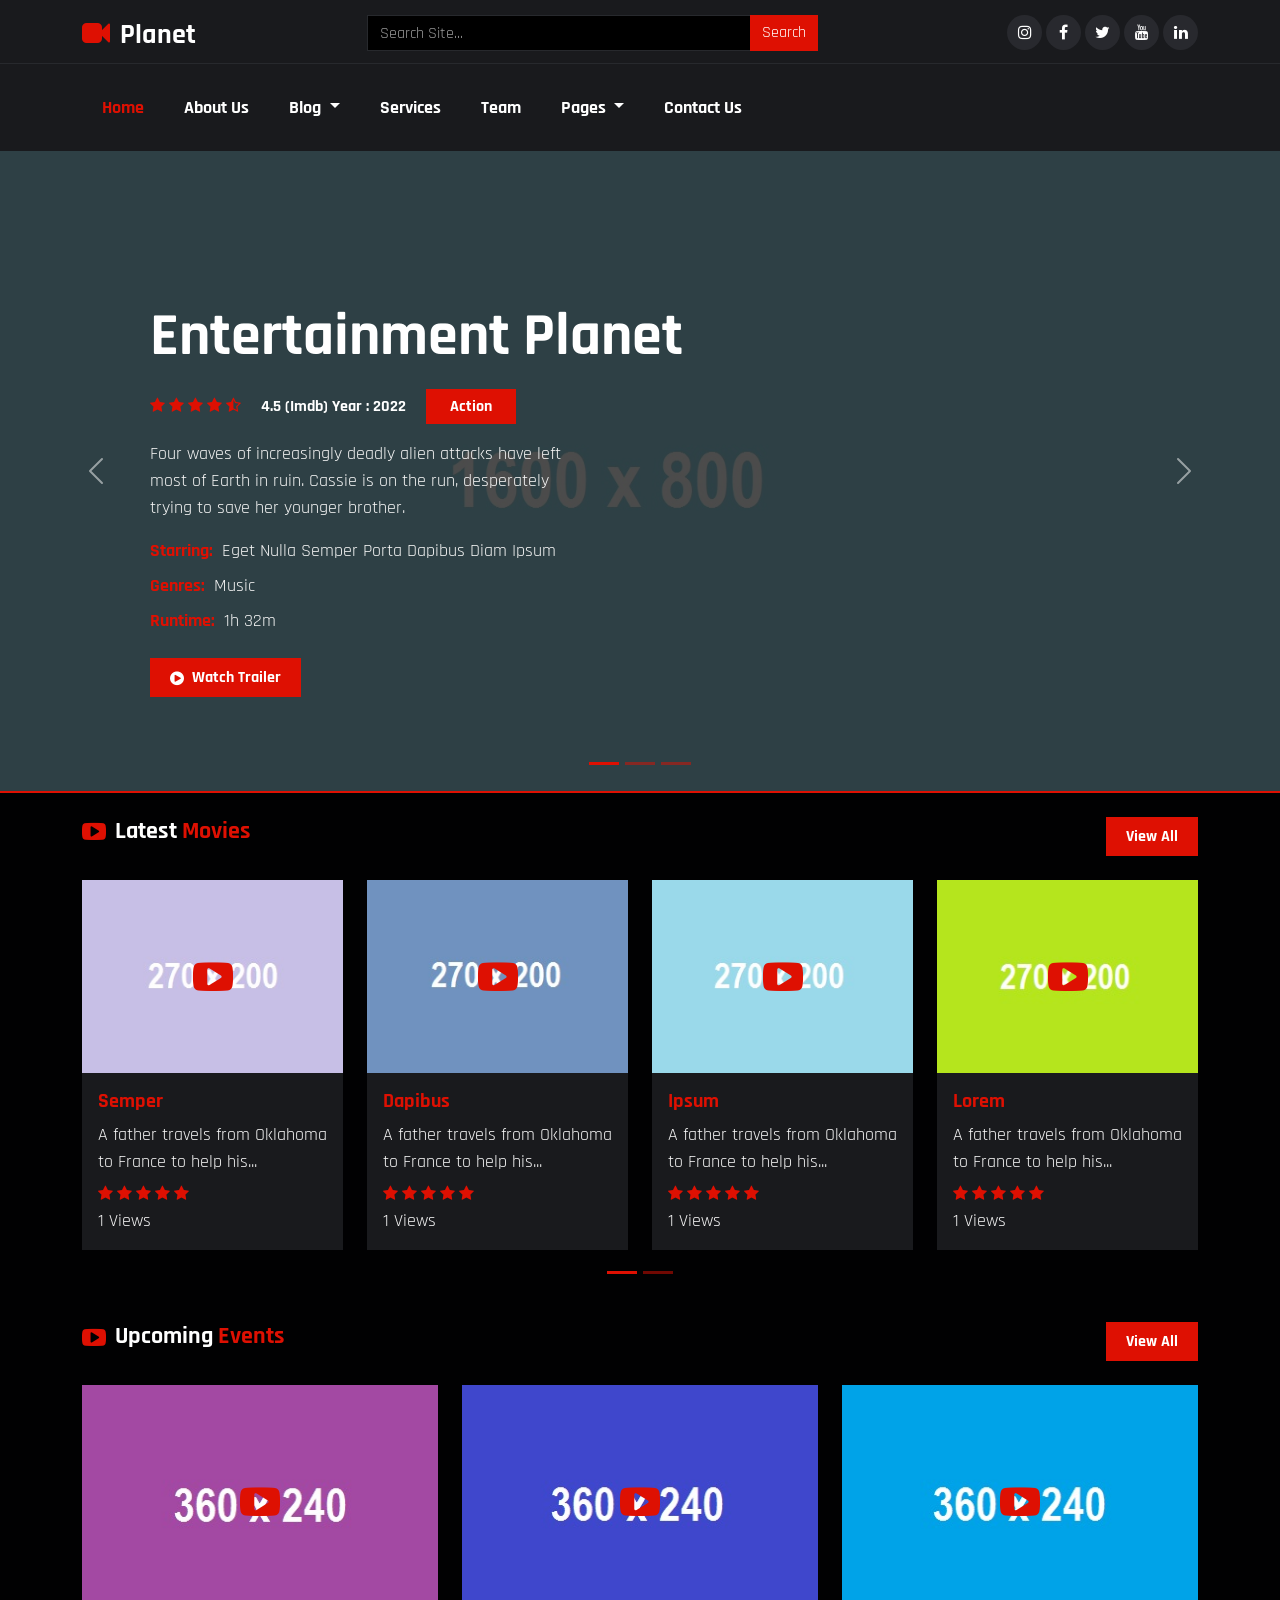
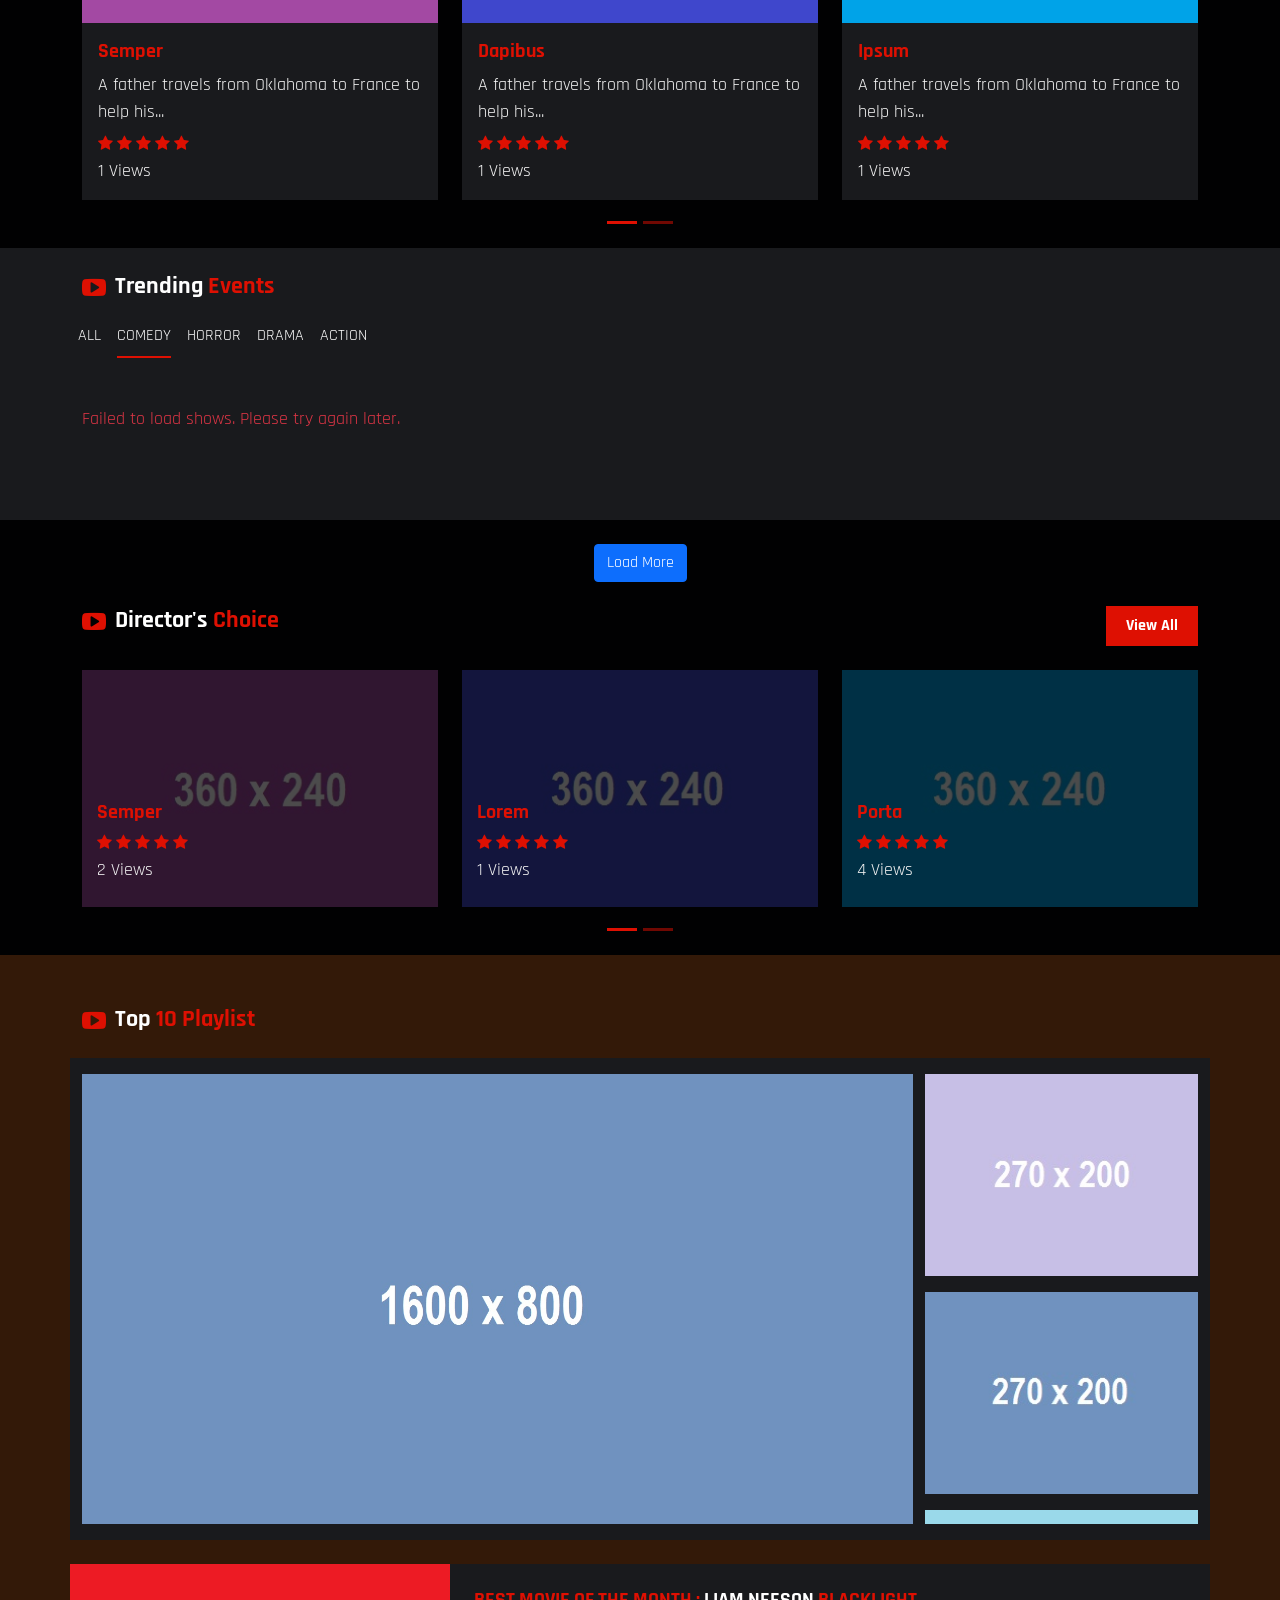
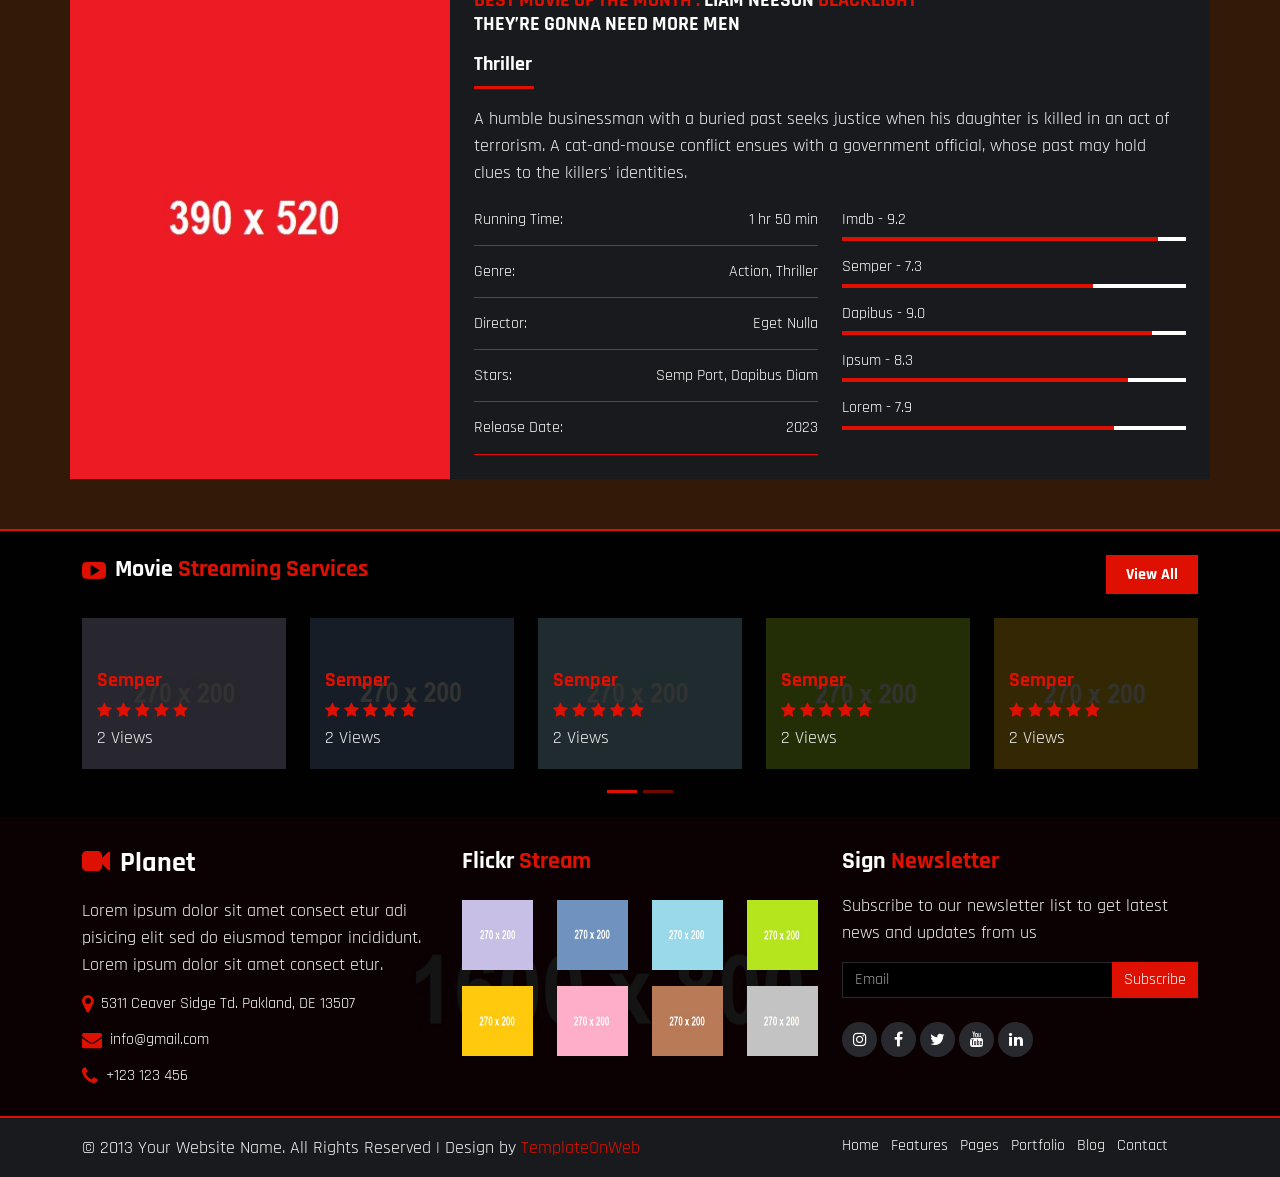
<file: index.html>
<!DOCTYPE html>
<html lang="en">
<head>
	<meta charset="utf-8">
	<meta http-equiv="X-UA-Compatible" content="IE=edge">
	<meta name="viewport" content="width=device-width, initial-scale=1">
	<title>Planet</title>
	<link href="css/bootstrap.min.css" rel="stylesheet" >
	<link href="css/font-awesome.min.css" rel="stylesheet" >
	<link href="css/global.css" rel="stylesheet">
	<link href="css/index.css" rel="stylesheet">
	<link href="https://fonts.googleapis.com/css2?family=Rajdhani&display=swap" rel="stylesheet">
	<script src="js/bootstrap.bundle.min.js"></script>

</head>
<body>

<section id="top">
<div class="container">
 <div class="row top_1">
  <div class="col-md-3">
   <div class="top_1l pt-1">
    <h3 class="mb-0"><a class="text-white" href="index.html"><i class="fa fa-video-camera col_red me-1"></i> Planet</a></h3>
   </div>
  </div>
  <div class="col-md-5">
   <div class="top_1m">
    <div class="input-group">
				<input type="text" class="form-control bg-black" placeholder="Search Site...">
				<span class="input-group-btn">
					<button class="btn btn text-white bg_red rounded-0 border-0" type="button">
						 Search</button>
				</span>
		</div>
   </div>
  </div>
  <div class="col-md-4">
   <div class="top_1r text-end">
     <ul class="social-network social-circle mb-0">
			<li><a href="#" class="icoRss" title="Rss"><i class="fa fa-instagram"></i></a></li>
			<li><a href="#" class="icoFacebook" title="Facebook"><i class="fa fa-facebook"></i></a></li>
			<li><a href="#" class="icoTwitter" title="Twitter"><i class="fa fa-twitter"></i></a></li>
			<li><a href="#" class="icoGoogle" title="Google +"><i class="fa fa-youtube"></i></a></li>
			<li><a href="#" class="icoLinkedin" title="Linkedin"><i class="fa fa-linkedin"></i></a></li>
		</ul>
   </div>
  </div>
 </div>
</div>
</section>

<section id="header">
<nav class="navbar navbar-expand-md navbar-light" id="navbar_sticky">
  <div class="container">
    <a class="navbar-brand text-white fw-bold" href="index.html"><i class="fa fa-video-camera col_red me-1"></i> Planet</a>
    <button class="navbar-toggler" type="button" data-bs-toggle="collapse" data-bs-target="#navbarSupportedContent" aria-controls="navbarSupportedContent" aria-expanded="false" aria-label="Toggle navigation">
      <span class="navbar-toggler-icon"></span>
    </button>
    <div class="collapse navbar-collapse" id="navbarSupportedContent">
      <ul class="navbar-nav mb-0">
        <li class="nav-item">
          <a class="nav-link active" aria-current="page" href="index.html">Home</a>
        </li>
		<li class="nav-item">
          <a class="nav-link" href="about.html">About Us</a>
        </li>
        <li class="nav-item dropdown">
          <a class="nav-link dropdown-toggle" href="#" id="navbarDropdown" role="button" data-bs-toggle="dropdown" aria-expanded="false">
            Blog
          </a>
          <ul class="dropdown-menu drop_1" aria-labelledby="navbarDropdown">
            <li><a class="dropdown-item" href="blog.html">Blog</a></li>
            <li><a class="dropdown-item border-0" href="blog_detail.html">Blog Detail</a></li>
          </ul>
        </li>
		<li class="nav-item">
          <a class="nav-link" href="services.html">Services</a>
        </li>
		<li class="nav-item">
          <a class="nav-link" href="team.html">Team</a>
        </li>
		<li class="nav-item dropdown">
          <a class="nav-link dropdown-toggle" href="#" id="navbarDropdown" role="button" data-bs-toggle="dropdown" aria-expanded="false">
            Pages
          </a>
          <ul class="dropdown-menu drop_1" aria-labelledby="navbarDropdown">
            <li><a class="dropdown-item" href="about.html">About Us</a></li>
            <li><a class="dropdown-item" href="services.html">Services</a></li>
			<li><a class="dropdown-item" href="team.html">Team</a></li>
            <li><a class="dropdown-item border-0" href="contact.html">Contact</a></li>
          </ul>
        </li>
		
		<li class="nav-item">
          <a class="nav-link" href="contact.html">Contact Us</a>
        </li>
      </ul>
    </div>
  </div>
</nav>
</section>

<section id="center" class="center_home">
 <div id="carouselExampleCaptions" class="carousel slide" data-bs-ride="carousel">
  <div class="carousel-indicators">
    <button type="button" data-bs-target="#carouselExampleCaptions" data-bs-slide-to="0" class="active" aria-label="Slide 1"></button>
    <button type="button" data-bs-target="#carouselExampleCaptions" data-bs-slide-to="1" aria-label="Slide 2" class="" aria-current="true"></button>
    <button type="button" data-bs-target="#carouselExampleCaptions" data-bs-slide-to="2" aria-label="Slide 3"></button>
  </div>
  <div class="carousel-inner">
    <div class="carousel-item active">
      <img src="img/1.jpg" class="d-block w-100" alt="...">
      <div class="carousel-caption d-md-block">
       <h1 class="font_60"> Entertainment Planet</h1>
	   <h6 class="mt-3">
	    <span class="col_red me-3">
		 <i class="fa fa-star"></i>
		 <i class="fa fa-star"></i>
		 <i class="fa fa-star"></i>
		 <i class="fa fa-star"></i>
		 <i class="fa fa-star-half-o"></i>
		</span>
		 4.5 (Imdb)      Year : 2022
		 <a class="bg_red p-2 pe-4 ps-4 ms-3 text-white d-inline-block" href="#">Action</a>
	   </h6>
	   <p class="mt-3">Four waves of increasingly deadly alien attacks have left most of Earth in ruin. Cassie is on the run, desperately trying to save her younger brother.</p>
	   <p class="mb-2"><span class="col_red me-1 fw-bold">Starring:</span> Eget Nulla Semper Porta Dapibus Diam Ipsum</p>
	   <p class="mb-2"><span class="col_red me-1 fw-bold">Genres:</span> Music</p>
	   <p><span class="col_red me-1 fw-bold">Runtime:</span> 1h 32m</p>	
	   <h6 class="mt-4"><a class="button" href="#"><i class="fa fa-play-circle align-middle me-1"></i> Watch Trailer</a></h6>
      </div>
    </div>
    <div class="carousel-item">
      <img src="img/2.jpg" class="d-block w-100" alt="...">
      <div class="carousel-caption d-md-block">
       <h1 class="font_60"> Lorem Semper Nulla</h1>
	   <h6 class="mt-3">
	    <span class="col_red me-3">
		 <i class="fa fa-star"></i>
		 <i class="fa fa-star"></i>
		 <i class="fa fa-star"></i>
		 <i class="fa fa-star"></i>
		 <i class="fa fa-star-half-o"></i>
		</span>
		 4.5 (Imdb)      Year : 2022
		 <a class="bg_red p-2 pe-4 ps-4 ms-3 text-white d-inline-block" href="#">Action</a>
	   </h6>
	   <p class="mt-3">Four waves of increasingly deadly alien attacks have left most of Earth in ruin. Cassie is on the run, desperately trying to save her younger brother.</p>
	   <p class="mb-2"><span class="col_red me-1 fw-bold">Starring:</span> Eget Nulla Semper Porta Dapibus Diam Ipsum</p>
	   <p class="mb-2"><span class="col_red me-1 fw-bold">Genres:</span> Music</p>
	   <p><span class="col_red me-1 fw-bold">Runtime:</span> 1h 32m</p>	
	   <h6 class="mt-4"><a class="button" href="#"><i class="fa fa-play-circle align-middle me-1"></i> Watch Trailer</a></h6>
      </div>
    </div>
    <div class="carousel-item">
      <img src="img/3.jpg" class="d-block w-100" alt="...">
      <div class="carousel-caption d-md-block">
       <h1 class="font_60"> Eget Diam Ipsum</h1>
	   <h6 class="mt-3">
	    <span class="col_red me-3">
		 <i class="fa fa-star"></i>
		 <i class="fa fa-star"></i>
		 <i class="fa fa-star"></i>
		 <i class="fa fa-star"></i>
		 <i class="fa fa-star-half-o"></i>
		</span>
		 4.5 (Imdb)      Year : 2022
		 <a class="bg_red p-2 pe-4 ps-4 ms-3 text-white d-inline-block" href="#">Action</a>
	   </h6>
	   <p class="mt-3">Four waves of increasingly deadly alien attacks have left most of Earth in ruin. Cassie is on the run, desperately trying to save her younger brother.</p>
	   <p class="mb-2"><span class="col_red me-1 fw-bold">Starring:</span> Eget Nulla Semper Porta Dapibus Diam Ipsum</p>
	   <p class="mb-2"><span class="col_red me-1 fw-bold">Genres:</span> Music</p>
	   <p><span class="col_red me-1 fw-bold">Runtime:</span> 1h 32m</p>	
	   <h6 class="mt-4 mb-0"><a class="button" href="#"><i class="fa fa-play-circle align-middle me-1"></i> Watch Trailer</a></h6>
      </div>
    </div>
  </div>
  <button class="carousel-control-prev" type="button" data-bs-target="#carouselExampleCaptions" data-bs-slide="prev">
    <span class="carousel-control-prev-icon" aria-hidden="true"></span>
    <span class="visually-hidden">Previous</span>
  </button>
  <button class="carousel-control-next" type="button" data-bs-target="#carouselExampleCaptions" data-bs-slide="next">
    <span class="carousel-control-next-icon" aria-hidden="true"></span>
    <span class="visually-hidden">Next</span>
  </button>
</div>
</section>

<section id="trend" class="pt-4 pb-5">
<div class="container">
 <div class="row trend_1">
  <div class="col-md-6 col-6">
   <div class="trend_1l">
    <h4 class="mb-0"><i class="fa fa-youtube-play align-middle col_red me-1"></i> Latest <span class="col_red">Movies</span></h4>
   </div>
  </div>
  <div class="col-md-6 col-6">
   <div class="trend_1r text-end">
     <h6 class="mb-0"><a class="button" href="#"> View All</a></h6>
   </div>
  </div>
 </div>
 <div class="row trend_2 mt-4">
   <div id="carouselExampleCaptions1" class="carousel slide" data-bs-ride="carousel">
  <div class="carousel-indicators">
    <button type="button" data-bs-target="#carouselExampleCaptions1" data-bs-slide-to="0" class="active" aria-label="Slide 1"></button>
    <button type="button" data-bs-target="#carouselExampleCaptions1" data-bs-slide-to="1" aria-label="Slide 2" class="" aria-current="true"></button>
  </div>
  <div class="carousel-inner">
    <div class="carousel-item active">
      <div class="trend_2i row">
	    <div class="col-md-3 col-6">
		  <div class="trend_2im clearfix position-relative">
		   <div class="trend_2im1 clearfix">
		     <div class="grid">
		  <figure class="effect-jazz mb-0">
			<a href="#"><img src="img/4.jpg" class="w-100" alt="img25"></a>
		  </figure>
	  </div>
		   </div>
		   <div class="trend_2im2 clearfix text-center position-absolute w-100 top-0">
		     <span class="fs-1"><a class="col_red" href="#"><i class="fa fa-youtube-play"></i></a></span>
		   </div>
		  </div>
		  <div class="trend_2ilast bg_grey p-3 clearfix">
		    <h5><a class="col_red" href="#">Semper</a></h5>
			<p class="mb-2">A father travels from Oklahoma to France to help his...</p>
			<span class="col_red">
		 <i class="fa fa-star"></i>
		 <i class="fa fa-star"></i>
		 <i class="fa fa-star"></i>
		 <i class="fa fa-star"></i>
		 <i class="fa fa-star"></i>
		</span>
		<p class="mb-0">1 Views</p>
		  </div>  
		</div>
		<div class="col-md-3 col-6">
		  <div class="trend_2im clearfix position-relative">
		   <div class="trend_2im1 clearfix">
		     <div class="grid">
		  <figure class="effect-jazz mb-0">
			<a href="#"><img src="img/5.jpg" class="w-100" alt="img25"></a>
		  </figure>
	  </div>
		   </div>
		   <div class="trend_2im2 clearfix text-center position-absolute w-100 top-0">
		     <span class="fs-1"><a class="col_red" href="#"><i class="fa fa-youtube-play"></i></a></span>
		   </div>
		  </div>
		  <div class="trend_2ilast bg_grey p-3 clearfix">
		    <h5><a class="col_red" href="#">Dapibus</a></h5>
			<p class="mb-2">A father travels from Oklahoma to France to help his...</p>
			<span class="col_red">
		 <i class="fa fa-star"></i>
		 <i class="fa fa-star"></i>
		 <i class="fa fa-star"></i>
		 <i class="fa fa-star"></i>
		 <i class="fa fa-star"></i>
		</span>
		<p class="mb-0">1 Views</p>
		  </div>  
		</div>
		<div class="col-md-3 col-6">
		  <div class="trend_2im clearfix position-relative">
		   <div class="trend_2im1 clearfix">
		     <div class="grid">
		  <figure class="effect-jazz mb-0">
			<a href="#"><img src="img/6.jpg" class="w-100" alt="img25"></a>
		  </figure>
	  </div>
		   </div>
		   <div class="trend_2im2 clearfix text-center position-absolute w-100 top-0">
		     <span class="fs-1"><a class="col_red" href="#"><i class="fa fa-youtube-play"></i></a></span>
		   </div>
		  </div>
		  <div class="trend_2ilast bg_grey p-3 clearfix">
		    <h5><a class="col_red" href="#">Ipsum</a></h5>
			<p class="mb-2">A father travels from Oklahoma to France to help his...</p>
			<span class="col_red">
		 <i class="fa fa-star"></i>
		 <i class="fa fa-star"></i>
		 <i class="fa fa-star"></i>
		 <i class="fa fa-star"></i>
		 <i class="fa fa-star"></i>
		</span>
		<p class="mb-0">1 Views</p>
		  </div>  
		</div>
		<div class="col-md-3 col-6">
		  <div class="trend_2im clearfix position-relative">
		   <div class="trend_2im1 clearfix">
		     <div class="grid">
		  <figure class="effect-jazz mb-0">
			<a href="#"><img src="img/7.jpg" class="w-100" alt="img25"></a>
		  </figure>
	  </div>
		   </div>
		   <div class="trend_2im2 clearfix text-center position-absolute w-100 top-0">
		     <span class="fs-1"><a class="col_red" href="#"><i class="fa fa-youtube-play"></i></a></span>
		   </div>
		  </div>
		  <div class="trend_2ilast bg_grey p-3 clearfix">
		    <h5><a class="col_red" href="#">Lorem</a></h5>
			<p class="mb-2">A father travels from Oklahoma to France to help his...</p>
			<span class="col_red">
		 <i class="fa fa-star"></i>
		 <i class="fa fa-star"></i>
		 <i class="fa fa-star"></i>
		 <i class="fa fa-star"></i>
		 <i class="fa fa-star"></i>
		</span>
		<p class="mb-0">1 Views</p>
		  </div>  
		</div>
	  </div>
    </div>
    <div class="carousel-item">
      <div class="trend_2i row">
	    <div class="col-md-3 col-6">
		  <div class="trend_2im clearfix position-relative">
		   <div class="trend_2im1 clearfix">
		     <div class="grid">
		  <figure class="effect-jazz mb-0">
			<a href="#"><img src="img/8.jpg" class="w-100" alt="img25"></a>
		  </figure>
	  </div>
		   </div>
		   <div class="trend_2im2 clearfix text-center position-absolute w-100 top-0">
		     <span class="fs-1"><a class="col_red" href="#"><i class="fa fa-youtube-play"></i></a></span>
		   </div>
		  </div>
		  <div class="trend_2ilast bg_grey p-3 clearfix">
		    <h5><a class="col_red" href="#">Semper</a></h5>
			<p class="mb-2">A father travels from Oklahoma to France to help his...</p>
			<span class="col_red">
		 <i class="fa fa-star"></i>
		 <i class="fa fa-star"></i>
		 <i class="fa fa-star"></i>
		 <i class="fa fa-star"></i>
		 <i class="fa fa-star"></i>
		</span>
		<p class="mb-0">1 Views</p>
		  </div>  
		</div>
		<div class="col-md-3 col-6">
		  <div class="trend_2im clearfix position-relative">
		   <div class="trend_2im1 clearfix">
		     <div class="grid">
		  <figure class="effect-jazz mb-0">
			<a href="#"><img src="img/9.jpg" class="w-100" alt="img25"></a>
		  </figure>
	  </div>
		   </div>
		   <div class="trend_2im2 clearfix text-center position-absolute w-100 top-0">
		     <span class="fs-1"><a class="col_red" href="#"><i class="fa fa-youtube-play"></i></a></span>
		   </div>
		  </div>
		  <div class="trend_2ilast bg_grey p-3 clearfix">
		    <h5><a class="col_red" href="#">Dapibus</a></h5>
			<p class="mb-2">A father travels from Oklahoma to France to help his...</p>
			<span class="col_red">
		 <i class="fa fa-star"></i>
		 <i class="fa fa-star"></i>
		 <i class="fa fa-star"></i>
		 <i class="fa fa-star"></i>
		 <i class="fa fa-star"></i>
		</span>
		<p class="mb-0">1 Views</p>
		  </div>  
		</div>
		<div class="col-md-3 col-6">
		  <div class="trend_2im clearfix position-relative">
		   <div class="trend_2im1 clearfix">
		     <div class="grid">
		  <figure class="effect-jazz mb-0">
			<a href="#"><img src="img/10.jpg" class="w-100" alt="img25"></a>
		  </figure>
	  </div>
		   </div>
		   <div class="trend_2im2 clearfix text-center position-absolute w-100 top-0">
		     <span class="fs-1"><a class="col_red" href="#"><i class="fa fa-youtube-play"></i></a></span>
		   </div>
		  </div>
		  <div class="trend_2ilast bg_grey p-3 clearfix">
		    <h5><a class="col_red" href="#">Ipsum</a></h5>
			<p class="mb-2">A father travels from Oklahoma to France to help his...</p>
			<span class="col_red">
		 <i class="fa fa-star"></i>
		 <i class="fa fa-star"></i>
		 <i class="fa fa-star"></i>
		 <i class="fa fa-star"></i>
		 <i class="fa fa-star"></i>
		</span>
		<p class="mb-0">1 Views</p>
		  </div>  
		</div>
		<div class="col-md-3 col-6">
		  <div class="trend_2im clearfix position-relative">
		   <div class="trend_2im1 clearfix">
		     <div class="grid">
		  <figure class="effect-jazz mb-0">
			<a href="#"><img src="img/11.jpg" class="w-100" alt="img25"></a>
		  </figure>
	  </div>
		   </div>
		   <div class="trend_2im2 clearfix text-center position-absolute w-100 top-0">
		     <span class="fs-1"><a class="col_red" href="#"><i class="fa fa-youtube-play"></i></a></span>
		   </div>
		  </div>
		  <div class="trend_2ilast bg_grey p-3 clearfix">
		    <h5><a class="col_red" href="#">Lorem</a></h5>
			<p class="mb-2">A father travels from Oklahoma to France to help his...</p>
			<span class="col_red">
		 <i class="fa fa-star"></i>
		 <i class="fa fa-star"></i>
		 <i class="fa fa-star"></i>
		 <i class="fa fa-star"></i>
		 <i class="fa fa-star"></i>
		</span>
		<p class="mb-0">1 Views</p>
		  </div>  
		</div>
	  </div>
    </div>
    
  </div>

</div>
 </div>
</div>
</section>

<section id="upcome" class="pt-4 pb-5">
<div class="container">
 <div class="row trend_1">
  <div class="col-md-6 col-6">
   <div class="trend_1l">
    <h4 class="mb-0"><i class="fa fa-youtube-play align-middle col_red me-1"></i> Upcoming <span class="col_red">Events</span></h4>
   </div>
  </div>
  <div class="col-md-6 col-6">
   <div class="trend_1r text-end">
     <h6 class="mb-0"><a class="button" href="#"> View All</a></h6>
   </div>
  </div>
 </div>
 <div class="row trend_2 mt-4">
   <div id="carouselExampleCaptions2" class="carousel slide" data-bs-ride="carousel">
  <div class="carousel-indicators">
    <button type="button" data-bs-target="#carouselExampleCaptions2" data-bs-slide-to="0" class="active" aria-label="Slide 1"></button>
    <button type="button" data-bs-target="#carouselExampleCaptions2" data-bs-slide-to="1" aria-label="Slide 2" class="" aria-current="true"></button>
  </div>
  <div class="carousel-inner">
    <div class="carousel-item active">
      <div class="trend_2i row">
	    <div class="col-md-4">
		  <div class="trend_2im clearfix position-relative">
		   <div class="trend_2im1 clearfix">
		     <div class="grid">
		  <figure class="effect-jazz mb-0">
			<a href="#"><img src="img/12.jpg" class="w-100" alt="img25"></a>
		  </figure>
	  </div>
		   </div>
		   <div class="trend_2im2 clearfix text-center position-absolute w-100 top-0">
		     <span class="fs-1"><a class="col_red" href="#"><i class="fa fa-youtube-play"></i></a></span>
		   </div>
		  </div>
		  <div class="trend_2ilast bg_grey p-3 clearfix">
		    <h5><a class="col_red" href="#">Semper</a></h5>
			<p class="mb-2">A father travels from Oklahoma to France to help his...</p>
			<span class="col_red">
		 <i class="fa fa-star"></i>
		 <i class="fa fa-star"></i>
		 <i class="fa fa-star"></i>
		 <i class="fa fa-star"></i>
		 <i class="fa fa-star"></i>
		</span>
		<p class="mb-0">1 Views</p>
		  </div>  
		</div>
		<div class="col-md-4">
		  <div class="trend_2im clearfix position-relative">
		   <div class="trend_2im1 clearfix">
		     <div class="grid">
		  <figure class="effect-jazz mb-0">
			<a href="#"><img src="img/13.jpg" class="w-100" alt="img25"></a>
		  </figure>
	  </div>
		   </div>
		   <div class="trend_2im2 clearfix text-center position-absolute w-100 top-0">
		     <span class="fs-1"><a class="col_red" href="#"><i class="fa fa-youtube-play"></i></a></span>
		   </div>
		  </div>
		  <div class="trend_2ilast bg_grey p-3 clearfix">
		    <h5><a class="col_red" href="#">Dapibus</a></h5>
			<p class="mb-2">A father travels from Oklahoma to France to help his...</p>
			<span class="col_red">
		 <i class="fa fa-star"></i>
		 <i class="fa fa-star"></i>
		 <i class="fa fa-star"></i>
		 <i class="fa fa-star"></i>
		 <i class="fa fa-star"></i>
		</span>
		<p class="mb-0">1 Views</p>
		  </div>  
		</div>
		<div class="col-md-4">
		  <div class="trend_2im clearfix position-relative">
		   <div class="trend_2im1 clearfix">
		     <div class="grid">
		  <figure class="effect-jazz mb-0">
			<a href="#"><img src="img/14.jpg" class="w-100" alt="img25"></a>
		  </figure>
	  </div>
		   </div>
		   <div class="trend_2im2 clearfix text-center position-absolute w-100 top-0">
		     <span class="fs-1"><a class="col_red" href="#"><i class="fa fa-youtube-play"></i></a></span>
		   </div>
		  </div>
		  <div class="trend_2ilast bg_grey p-3 clearfix">
		    <h5><a class="col_red" href="#">Ipsum</a></h5>
			<p class="mb-2">A father travels from Oklahoma to France to help his...</p>
			<span class="col_red">
		 <i class="fa fa-star"></i>
		 <i class="fa fa-star"></i>
		 <i class="fa fa-star"></i>
		 <i class="fa fa-star"></i>
		 <i class="fa fa-star"></i>
		</span>
		<p class="mb-0">1 Views</p>
		  </div>  
		</div>
		
	  </div>
    </div>
    <div class="carousel-item">
      <div class="trend_2i row">
	    
		<div class="col-md-4">
		  <div class="trend_2im clearfix position-relative">
		   <div class="trend_2im1 clearfix">
		     <div class="grid">
		  <figure class="effect-jazz mb-0">
			<a href="#"><img src="img/15.jpg" class="w-100" alt="img25"></a>
		  </figure>
	  </div>
		   </div>
		   <div class="trend_2im2 clearfix text-center position-absolute w-100 top-0">
		     <span class="fs-1"><a class="col_red" href="#"><i class="fa fa-youtube-play"></i></a></span>
		   </div>
		  </div>
		  <div class="trend_2ilast bg_grey p-3 clearfix">
		    <h5><a class="col_red" href="#">Dapibus</a></h5>
			<p class="mb-2">A father travels from Oklahoma to France to help his...</p>
			<span class="col_red">
		 <i class="fa fa-star"></i>
		 <i class="fa fa-star"></i>
		 <i class="fa fa-star"></i>
		 <i class="fa fa-star"></i>
		 <i class="fa fa-star"></i>
		</span>
		<p class="mb-0">1 Views</p>
		  </div>  
		</div>
		<div class="col-md-4">
		  <div class="trend_2im clearfix position-relative">
		   <div class="trend_2im1 clearfix">
		     <div class="grid">
		  <figure class="effect-jazz mb-0">
			<a href="#"><img src="img/16.jpg" class="w-100" alt="img25"></a>
		  </figure>
	  </div>
		   </div>
		   <div class="trend_2im2 clearfix text-center position-absolute w-100 top-0">
		     <span class="fs-1"><a class="col_red" href="#"><i class="fa fa-youtube-play"></i></a></span>
		   </div>
		  </div>
		  <div class="trend_2ilast bg_grey p-3 clearfix">
		    <h5><a class="col_red" href="#">Ipsum</a></h5>
			<p class="mb-2">A father travels from Oklahoma to France to help his...</p>
			<span class="col_red">
		 <i class="fa fa-star"></i>
		 <i class="fa fa-star"></i>
		 <i class="fa fa-star"></i>
		 <i class="fa fa-star"></i>
		 <i class="fa fa-star"></i>
		</span>
		<p class="mb-0">1 Views</p>
		  </div>  
		</div>
		<div class="col-md-4">
		  <div class="trend_2im clearfix position-relative">
		   <div class="trend_2im1 clearfix">
		     <div class="grid">
		  <figure class="effect-jazz mb-0">
			<a href="#"><img src="img/17.jpg" class="w-100" alt="img25"></a>
		  </figure>
	  </div>
		   </div>
		   <div class="trend_2im2 clearfix text-center position-absolute w-100 top-0">
		     <span class="fs-1"><a class="col_red" href="#"><i class="fa fa-youtube-play"></i></a></span>
		   </div>
		  </div>

		  <div class="trend_2ilast bg_grey p-3 clearfix">
		    <h5><a class="col_red" href="#">Lorem</a></h5>
			<p class="mb-2">A father travels from Oklahoma to France to help his...</p>
			<span class="col_red">
		 <i class="fa fa-star"></i>
		 <i class="fa fa-star"></i>
		 <i class="fa fa-star"></i>
		 <i class="fa fa-star"></i>
		 <i class="fa fa-star"></i>
		</span>
		<p class="mb-0">1 Views</p>
		  </div>  
		</div>
	  </div>
    </div>
    
  </div>

</div>
 </div>
</div>
</section>

<section id="popular" class="pt-4 pb-5 bg_grey">
<div class="container">
 <div class="row trend_1">
  <div class="col-md-12">
   <div class="trend_1l">
    <h4 class="mb-0"><i class="fa fa-youtube-play align-middle col_red me-1"></i> Trending <span class="col_red">Events</span></h4>
   </div>
  </div>
 </div>
 <div class="row popular_1 mt-4">
	<ul class="nav nav-tabs border-0 mb-0">
		<li class="nav-item">
			<a href="#all" data-bs-toggle="tab" aria-expanded="false" class="nav-link">
			  <span class="d-md-block">ALL</span>
			</a>
		  </li>
	  <li class="nav-item">
		<a href="#comedy" data-bs-toggle="tab" aria-expanded="false" class="nav-link active">
		  <span class="d-md-block">COMEDY</span>
		</a>
	  </li>
	  <li class="nav-item">
		<a href="#horror" data-bs-toggle="tab" aria-expanded="true" class="nav-link">
		  <span class="d-md-block">HORROR</span>
		</a>
	  </li>
	  <li class="nav-item">
		<a href="#drama" data-bs-toggle="tab" aria-expanded="false" class="nav-link">
		  <span class="d-md-block">DRAMA</span>
		</a>
	  </li>
	  <li class="nav-item">
		<a href="#action" data-bs-toggle="tab" aria-expanded="false" class="nav-link">
		  <span class="d-md-block">ACTION</span>
		</a>
	  </li>
	</ul>
  </div>
  
  <div class="tab-content mt-4">
	<div class="tab-pane fade show active" id="comedy">
	  <div id="comedy-container" class="row"></div>
	</div>
	<div class="tab-pane fade" id="horror">
	  <div id="horror-container" class="row"></div>
	</div>
	<div class="tab-pane fade" id="drama">
	  <div id="drama-container" class="row"></div>
	</div>
	<div class="tab-pane fade" id="action">
	  <div id="action-container" class="row"></div>
	</div>
  </div>
 <div class="popular_2 row mt-4">
   <div class="tab-content">
    <div class="tab-pane active" id="home">
       <div id="tvshows-container" class="popular_2i row">
	   <div class="col-md-6">
	    <div class="popular_2i1 row">
		 <div class="col-md-4 col-4">
		  <div class="popular_2i1lm position-relative clearfix">
		   <div class="popular_2i1lm1 clearfix">
		      <div class="grid">
		  <figure class="effect-jazz mb-0">
			<a href="#"><img src="img/18.jpg" class="w-100" alt="img25"></a>
		  </figure>
	  </div>
		   </div>
		   <div class="popular_2i1lm2 position-absolute top-0 w-100 text-center clearfix">
		    <ul>
			 <li class="d-inline-block"><a href="#"><i class="fa fa-link col_red"></i></a></li>
			 <li class="d-inline-block"><a href="#"><i class="fa fa-search col_red"></i></a></li>
			</ul>
		   </div>
		  </div>
		 </div>
		 
		</div>
	   </div>
	   <div class="col-md-6">
	    <div class="popular_2i1 row">
		 <div class="col-md-4 col-4">
		  <div class="popular_2i1lm position-relative clearfix">
		   <div class="popular_2i1lm1 clearfix">
		      <div class="grid">
		  
	  </div>
		   </div>
		   <div class="popular_2i1lm2 position-absolute top-0 w-100 text-center clearfix">
		    <ul>
			 <li class="d-inline-block"><a href="#"><i class="fa fa-link col_red"></i></a></li>
			 <li class="d-inline-block"><a href="#"><i class="fa fa-search col_red"></i></a></li>
			</ul>
		   </div>
		  </div>
		 </div>
		 
		</div>
	   </div>
	  </div>
	  <div class="popular_2i row mt-4">
	   <div class="col-md-6">
	    <div class="popular_2i1 row">
		 <div class="col-md-4 col-4">
		  <div class="popular_2i1lm position-relative clearfix">
		   <div class="popular_2i1lm1 clearfix">
		      <div class="grid">
		  
	  </div>
		   </div>
		   <div class="popular_2i1lm2 position-absolute top-0 w-100 text-center clearfix">
		    <ul>
			 <li class="d-inline-block"><a href="#"><i class="fa fa-link col_red"></i></a></li>
			 <li class="d-inline-block"><a href="#"><i class="fa fa-search col_red"></i></a></li>
			</ul>
		   </div>
		  </div>
		 </div>
		
		</div>
	   </div>
	   <div class="col-md-6">
	    <div class="popular_2i1 row">
		 <div class="col-md-4 col-4">
		  <div class="popular_2i1lm position-relative clearfix">
		   <div class="popular_2i1lm1 clearfix">
		      <div class="grid">
		
	  </div>
		   </div>
		  
		  </div>
		 </div>
		
		</div>
	   </div>
	  </div>
    </div>
    <div class="tab-pane" id="profile">
       <div class="popular_2i row">
	   <div class="col-md-6">
	    <div class="popular_2i1 row">
		 <div class="col-md-4 col-4">
		  <div class="popular_2i1lm position-relative clearfix">
		   <div class="popular_2i1lm1 clearfix">
		      <div class="grid">
		  <figure class="effect-jazz mb-0">
			<a href="#"><img src="img/22.jpg" class="w-100" alt="img25"></a>
		  </figure>
	  </div>
		   </div>
		   <div class="popular_2i1lm2 position-absolute top-0 w-100 text-center clearfix">
		    <ul>
			 <li class="d-inline-block"><a href="#"><i class="fa fa-link col_red"></i></a></li>
			 <li class="d-inline-block"><a href="#"><i class="fa fa-search col_red"></i></a></li>
			</ul>
		   </div>
		  </div>
		 </div>
		 <div class="col-md-8 col-8">
		  <div class="popular_2i1r">
		   <h5><a class="col_red" href="#">Semp Porta</a></h5>
		   <h6>Action, Thriller</h6>
		   <h6> Imdb 8.2  <span class="ms-2"><i class="fa fa-star col_red me-1"></i></span> Year : 2022 <span class="ms-2">Runtime: 1h 49m</span></h6>
		   <p>Four waves of increasingly deadly alien attacks have left most of  ruin. Cassie is on the run, desperately trying to save her younger brother.</p>
		   <h6 class="mb-0"><a class="button" href="#"> More Info - Trailer</a></h6>
		  </div>
		 </div>
		</div>
	   </div>
	   <div class="col-md-6">
	    <div class="popular_2i1 row">
		 <div class="col-md-4 col-4">
		  <div class="popular_2i1lm position-relative clearfix">
		   <div class="popular_2i1lm1 clearfix">
		      <div class="grid">
		  <figure class="effect-jazz mb-0">
			<a href="#"><img src="img/23.jpg" class="w-100" alt="img25"></a>
		  </figure>
	  </div>
		   </div>
		   <div class="popular_2i1lm2 position-absolute top-0 w-100 text-center clearfix">
		    <ul>
			 <li class="d-inline-block"><a href="#"><i class="fa fa-link col_red"></i></a></li>
			 <li class="d-inline-block"><a href="#"><i class="fa fa-search col_red"></i></a></li>
			</ul>
		   </div>
		  </div>
		 </div>
		 <div class="col-md-8 col-8">
		  <div class="popular_2i1r">
		   <h5><a class="col_red" href="#">Eget Diam</a></h5>
		   <h6>Action, Thriller</h6>
		   <h6> Imdb 8.3  <span class="ms-2"><i class="fa fa-star col_red me-1"></i></span> Year : 2022 <span class="ms-2">Runtime: 2h 29m</span></h6>
		   <p>Four waves of increasingly deadly alien attacks have left most of  ruin. Cassie is on the run, desperately trying to save her younger brother.</p>
		   <h6 class="mb-0"><a class="button" href="#"> More Info - Trailer</a></h6>
		  </div>
		 </div>
		</div>
	   </div>
	  </div>
	  <div class="popular_2i row mt-4">
	   <div class="col-md-6">
	    <div class="popular_2i1 row">
		 <div class="col-md-4 col-4">
		  <div class="popular_2i1lm position-relative clearfix">
		   <div class="popular_2i1lm1 clearfix">
		      <div class="grid">
		  <figure class="effect-jazz mb-0">
			<a href="#"><img src="img/24.jpg" class="w-100" alt="img25"></a>
		  </figure>
	  </div>
		   </div>
		   <div class="popular_2i1lm2 position-absolute top-0 w-100 text-center clearfix">
		    <ul>
			 <li class="d-inline-block"><a href="#"><i class="fa fa-link col_red"></i></a></li>
			 <li class="d-inline-block"><a href="#"><i class="fa fa-search col_red"></i></a></li>
			</ul>
		   </div>
		  </div>
		 </div>
		
		</div>
	   </div>
	   <div class="col-md-6">
	    <div class="popular_2i1 row">
		 <div class="col-md-4 col-4">
		  <div class="popular_2i1lm position-relative clearfix">
		   <div class="popular_2i1lm1 clearfix">
		      <div class="grid">
		  <figure class="effect-jazz mb-0">
			<a href="#"><img src="img/25.jpg" class="w-100" alt="img25"></a>
		  </figure>
	  </div>
		   </div>
		   <div class="popular_2i1lm2 position-absolute top-0 w-100 text-center clearfix">
		    <ul>
			 <li class="d-inline-block"><a href="#"><i class="fa fa-link col_red"></i></a></li>
			 <li class="d-inline-block"><a href="#"><i class="fa fa-search col_red"></i></a></li>
			</ul>
		   </div>
		  </div>
		 </div>
		
		</div>
	   </div>
	  </div>
    </div>
    <div class="tab-pane" id="settings">
       <div class="popular_2i row">
	   <div class="col-md-6">
	    <div class="popular_2i1 row">
		 <div class="col-md-4 col-4">
		  <div class="popular_2i1lm position-relative clearfix">
		   <div class="popular_2i1lm1 clearfix">
		      <div class="grid">
		  <figure class="effect-jazz mb-0">
			<a href="#"><img src="img/26.jpg" class="w-100" alt="img25"></a>
		  </figure>
	  </div>
		   </div>
		   <div class="popular_2i1lm2 position-absolute top-0 w-100 text-center clearfix">
		    <ul>
			 <li class="d-inline-block"><a href="#"><i class="fa fa-link col_red"></i></a></li>
			 <li class="d-inline-block"><a href="#"><i class="fa fa-search col_red"></i></a></li>
			</ul>
		   </div>
		  </div>
		 </div>
		 
		</div>
	   </div>
	   <div class="col-md-6">
	    <div class="popular_2i1 row">
		 <div class="col-md-4 col-4">
		  <div class="popular_2i1lm position-relative clearfix">
		   <div class="popular_2i1lm1 clearfix">
		      <div class="grid">
		  <figure class="effect-jazz mb-0">
			<a href="#"><img src="img/27.jpg" class="w-100" alt="img25"></a>
		  </figure>
	  </div>
		   </div>
		   <div class="popular_2i1lm2 position-absolute top-0 w-100 text-center clearfix">
		    <ul>
			 <li class="d-inline-block"><a href="#"><i class="fa fa-link col_red"></i></a></li>
			 <li class="d-inline-block"><a href="#"><i class="fa fa-search col_red"></i></a></li>
			</ul>
		   </div>
		  </div>
		 </div>
		
		</div>
	   </div>
	  </div>
	  <div class="popular_2i row mt-4">
	   <div class="col-md-6">
	    <div class="popular_2i1 row">
		 <div class="col-md-4 col-4">
		  <div class="popular_2i1lm position-relative clearfix">
		   <div class="popular_2i1lm1 clearfix">
		      <div class="grid">
		  <figure class="effect-jazz mb-0">
			<a href="#"><img src="img/28.jpg" class="w-100" alt="img25"></a>
		  </figure>
	  </div>
		   </div>
		   <div class="popular_2i1lm2 position-absolute top-0 w-100 text-center clearfix">
		    <ul>
			 <li class="d-inline-block"><a href="#"><i class="fa fa-link col_red"></i></a></li>
			 <li class="d-inline-block"><a href="#"><i class="fa fa-search col_red"></i></a></li>
			</ul>
		   </div>
		  </div>
		 </div>
		
		</div>
	   </div>
	   <div class="col-md-6">
	    <div class="popular_2i1 row">
		 <div class="col-md-4 col-4">
		  <div class="popular_2i1lm position-relative clearfix">
		   <div class="popular_2i1lm1 clearfix">
		      <div class="grid">
		  <figure class="effect-jazz mb-0">
			<a href="#"><img src="img/29.jpg" class="w-100" alt="img25"></a>
		  </figure>
	  </div>
		   </div>
		   <div class="popular_2i1lm2 position-absolute top-0 w-100 text-center clearfix">
		    <ul>
			 <li class="d-inline-block"><a href="#"><i class="fa fa-link col_red"></i></a></li>
			 <li class="d-inline-block"><a href="#"><i class="fa fa-search col_red"></i></a></li>
			</ul>
		   </div>
		  </div>
		 </div>
		
		</div>
	   </div>
	  </div>
    </div>
	
	<div class="tab-pane" id="settings_o">
	    <div class="popular_2i row">
	   <div class="col-md-6">
	    <div class="popular_2i1 row">
		 <div class="col-md-4 col-4">
		  <div class="popular_2i1lm position-relative clearfix">
		   <div class="popular_2i1lm1 clearfix">
		      <div class="grid">
		  <figure class="effect-jazz mb-0">
			<a href="#"><img src="img/18.jpg" class="w-100" alt="img25"></a>
		  </figure>
	  </div>
		   </div>
		   <div class="popular_2i1lm2 position-absolute top-0 w-100 text-center clearfix">
		    <ul>
			 <li class="d-inline-block"><a href="#"><i class="fa fa-link col_red"></i></a></li>
			 <li class="d-inline-block"><a href="#"><i class="fa fa-search col_red"></i></a></li>
			</ul>
		   </div>
		  </div>
		 </div>
		 <div class="col-md-8 col-8">
		  <div class="popular_2i1r">
		   <h5><a class="col_red" href="#">Semp Porta</a></h5>
		   <h6>Action, Thriller</h6>
		   <h6> Imdb 8.2  <span class="ms-2"><i class="fa fa-star col_red me-1"></i></span> Year : 2022 <span class="ms-2">Runtime: 1h 49m</span></h6>
		   <p>Four waves of increasingly deadly alien attacks have left most of  ruin. Cassie is on the run, desperately trying to save her younger brother.</p>
		   <h6 class="mb-0"><a class="button" href="#"> More Info - Trailer</a></h6>
		  </div>
		 </div>
		</div>
	   </div>
	   <div class="col-md-6">
	    <div class="popular_2i1 row">
		 <div class="col-md-4 col-4">
		  <div class="popular_2i1lm position-relative clearfix">
		   <div class="popular_2i1lm1 clearfix">
		      <div class="grid">
		  <figure class="effect-jazz mb-0">
			<a href="#"><img src="img/19.jpg" class="w-100" alt="img25"></a>
		  </figure>
	  </div>
		   </div>
		   <div class="popular_2i1lm2 position-absolute top-0 w-100 text-center clearfix">
		    <ul>
			 <li class="d-inline-block"><a href="#"><i class="fa fa-link col_red"></i></a></li>
			 <li class="d-inline-block"><a href="#"><i class="fa fa-search col_red"></i></a></li>
			</ul>
		   </div>
		  </div>
		 </div>
		
		</div>
	   </div>
	  </div>
	  <div class="popular_2i row mt-4">
	   <div class="col-md-6">
	    <div class="popular_2i1 row">
		 <div class="col-md-4 col-4">
		  <div class="popular_2i1lm position-relative clearfix">
		   <div class="popular_2i1lm1 clearfix">
		      <div class="grid">
		  <figure class="effect-jazz mb-0">
			<a href="#"><img src="img/20.jpg" class="w-100" alt="img25"></a>
		  </figure>
	  </div>
		   </div>
		   <div class="popular_2i1lm2 position-absolute top-0 w-100 text-center clearfix">
		    <ul>
			 <li class="d-inline-block"><a href="#"><i class="fa fa-link col_red"></i></a></li>
			 <li class="d-inline-block"><a href="#"><i class="fa fa-search col_red"></i></a></li>
			</ul>
		   </div>
		  </div>
		 </div>
		
	   <div class="col-md-6">
	    <div class="popular_2i1 row">
		 <div class="col-md-4 col-4">
		  <div class="popular_2i1lm position-relative clearfix">
		   <div class="popular_2i1lm1 clearfix">
		      <div class="grid">
		  <figure class="effect-jazz mb-0">
			<a href="#"><img src="img/21.jpg" class="w-100" alt="img25"></a>
		  </figure>
	  </div>
		   </div>
		   <div class="popular_2i1lm2 position-absolute top-0 w-100 text-center clearfix">
		    <ul>
			 <li class="d-inline-block"><a href="#"><i class="fa fa-link col_red"></i></a></li>
			 <li class="d-inline-block"><a href="#"><i class="fa fa-search col_red"></i></a></li>
			</ul>
		   </div>
		  </div>
		 </div>
		
		 </div>
		</div>
	   </div>
	  </div>
    </div>
	
</div>
 </div>
</div>
</section>
<div id="tvshows-container" class="row"></div>
<div class="text-center mt-4">
  <button id="loadMoreBtn" class="btn btn-primary">Load More</button>
</div>
<section id="choice" class="pt-4 pb-5">
<div class="container">
 <div class="row trend_1">
  <div class="col-md-6 col-6">
   <div class="trend_1l">
    <h4 class="mb-0"><i class="fa fa-youtube-play align-middle col_red me-1"></i> Director's  <span class="col_red">Choice</span></h4>
   </div>
  </div>
  <div class="col-md-6 col-6">
   <div class="trend_1r text-end">
     <h6 class="mb-0"><a class="button" href="#"> View All</a></h6>
   </div>
  </div>
 </div>
 <div class="row trend_2 mt-4">
   <div id="carouselExampleCaptions3" class="carousel slide" data-bs-ride="carousel">
  <div class="carousel-indicators">
    <button type="button" data-bs-target="#carouselExampleCaptions3" data-bs-slide-to="0" class="active" aria-label="Slide 1"></button>
    <button type="button" data-bs-target="#carouselExampleCaptions3" data-bs-slide-to="1" aria-label="Slide 2" class="" aria-current="true"></button>
  </div>
  <div class="carousel-inner">
    <div class="carousel-item active">
      <div class="trend_2i row">
	    <div class="col-md-4">
		  <div class="trend_2im clearfix position-relative">
		   <div class="trend_2im1 clearfix">
		     <div class="grid">
		  <figure class="effect-jazz mb-0">
			<a href="#"><img src="img/12.jpg" class="w-100" alt="img25"></a>
		  </figure>
	  </div>

		   </div>
		   <div class="trend_2im2 clearfix  position-absolute w-100 top-0">
		     <h5><a class="col_red" href="#">Semper</a></h5>
			<span class="col_red">
		 <i class="fa fa-star"></i>
		 <i class="fa fa-star"></i>
		 <i class="fa fa-star"></i>
		 <i class="fa fa-star"></i>
		 <i class="fa fa-star"></i>
		</span>
		<p class="mb-0">2 Views</p>
		   </div>
		  </div>
		    
		</div>
		<div class="col-md-4">
		  <div class="trend_2im clearfix position-relative">
		   <div class="trend_2im1 clearfix">
		     <div class="grid">
		  <figure class="effect-jazz mb-0">
			<a href="#"><img src="img/13.jpg" class="w-100" alt="img25"></a>
		  </figure>
	  </div>
		   </div>
		   <div class="trend_2im2 clearfix  position-absolute w-100 top-0">
		     <h5><a class="col_red" href="#">Lorem</a></h5>
			<span class="col_red">
		 <i class="fa fa-star"></i>
		 <i class="fa fa-star"></i>
		 <i class="fa fa-star"></i>
		 <i class="fa fa-star"></i>
		 <i class="fa fa-star"></i>
		</span>
		<p class="mb-0">1 Views</p>
		   </div>
		  </div>
		    
		</div>
		<div class="col-md-4">
		  <div class="trend_2im clearfix position-relative">
		   <div class="trend_2im1 clearfix">
		     <div class="grid">
		  <figure class="effect-jazz mb-0">
			<a href="#"><img src="img/14.jpg" class="w-100" alt="img25"></a>
		  </figure>
	  </div>
		   </div>
		   <div class="trend_2im2 clearfix  position-absolute w-100 top-0">
		     <h5><a class="col_red" href="#">Porta</a></h5>
			<span class="col_red">
		 <i class="fa fa-star"></i>
		 <i class="fa fa-star"></i>
		 <i class="fa fa-star"></i>
		 <i class="fa fa-star"></i>
		 <i class="fa fa-star"></i>
		</span>
		<p class="mb-0">4 Views</p>
		   </div>
		  </div>
		    
		</div>
		
	  </div>
    </div>
    <div class="carousel-item">
      <div class="trend_2i row">
	    
		<div class="col-md-4">
		  <div class="trend_2im clearfix position-relative">
		   <div class="trend_2im1 clearfix">
		     <div class="grid">
		  <figure class="effect-jazz mb-0">
			<a href="#"><img src="img/15.jpg" class="w-100" alt="img25"></a>
		  </figure>
	  </div>
		   </div>
		   <div class="trend_2im2 clearfix  position-absolute w-100 top-0">
		     <h5><a class="col_red" href="#">Porta</a></h5>
			<span class="col_red">
		 <i class="fa fa-star"></i>
		 <i class="fa fa-star"></i>
		 <i class="fa fa-star"></i>
		 <i class="fa fa-star"></i>
		 <i class="fa fa-star"></i>
		</span>
		<p class="mb-0">4 Views</p>
		   </div>
		  </div>
		    
		</div>
		<div class="col-md-4">
		  <div class="trend_2im clearfix position-relative">
		   <div class="trend_2im1 clearfix">
		     <div class="grid">
		  <figure class="effect-jazz mb-0">
			<a href="#"><img src="img/16.jpg" class="w-100" alt="img25"></a>
		  </figure>
	  </div>
		   </div>
		   <div class="trend_2im2 clearfix  position-absolute w-100 top-0">
		     <h5><a class="col_red" href="#">Dapibus</a></h5>
			<span class="col_red">
		 <i class="fa fa-star"></i>
		 <i class="fa fa-star"></i>
		 <i class="fa fa-star"></i>
		 <i class="fa fa-star"></i>
		 <i class="fa fa-star"></i>
		</span>
		<p class="mb-0">6 Views</p>
		   </div>
		  </div>
		    
		</div>
		<div class="col-md-4">
		  <div class="trend_2im clearfix position-relative">
		   <div class="trend_2im1 clearfix">
		     <div class="grid">
		  <figure class="effect-jazz mb-0">
			<a href="#"><img src="img/17.jpg" class="w-100" alt="img25"></a>
		  </figure>
	  </div>
		   </div>
		   <div class="trend_2im2 clearfix  position-absolute w-100 top-0">
		     <h5><a class="col_red" href="#">Nulla</a></h5>
			<span class="col_red">
		 <i class="fa fa-star"></i>
		 <i class="fa fa-star"></i>
		 <i class="fa fa-star"></i>
		 <i class="fa fa-star"></i>
		 <i class="fa fa-star"></i>
		</span>
		<p class="mb-0">5 Views</p>
		   </div>
		  </div>

		    
		</div>
	  </div>
    </div>
    
  </div>

</div>
 </div>
</div>
</section>

<section id="play">
<div class="play_m clearfix">
 <div class="container">
 <div class="row trend_1">
  <div class="col-md-12">
   <div class="trend_1l">
    <h4 class="mb-0"><i class="fa fa-youtube-play align-middle col_red me-1"></i> Top   <span class="col_red">10 Playlist</span></h4>
   </div>
  </div>
 </div>
 <div class="play1 row mt-4 bg_grey pt-3 pb-3">
  <div class="col-md-9">
   <div class="play1l">
     <div class="grid clearfix">
				  <figure class="effect-jazz mb-0">
					<a href="#"><img src="img/2.jpg" class="w-100" height="450" alt="abc"></a>
				  </figure>
			  </div>
   </div>
  </div>
  <div class="col-md-3 ps-0">
   <div class="play1r">
     <div class="play1ri">
	  <div class="grid clearfix">
				  <figure class="effect-jazz mb-0">
					<a href="#"><img src="img/4.jpg" class="w-100"  alt="abc"></a>
				  </figure>
			  </div>
	 </div>
	 <div class="play1ri mt-3">
	  <div class="grid clearfix">
				  <figure class="effect-jazz mb-0">
					<a href="#"><img src="img/5.jpg" class="w-100"  alt="abc"></a>
				  </figure>
			  </div>
	 </div>
	 <div class="play1ri mt-3">
	  <div class="grid clearfix">
				  <figure class="effect-jazz mb-0">
					<a href="#"><img src="img/6.jpg" class="w-100"  alt="abc"></a>
				  </figure>
			  </div>
	 </div>
	 <div class="play1ri mt-3">
	  <div class="grid clearfix">
				  <figure class="effect-jazz mb-0">
					<a href="#"><img src="img/7.jpg" class="w-100"  alt="abc"></a>
				  </figure>
			  </div>
	 </div>
	 <div class="play1ri mt-3">
	  <div class="grid clearfix">
				  <figure class="effect-jazz mb-0">
					<a href="#"><img src="img/8.jpg" class="w-100"  alt="abc"></a>
				  </figure>
			  </div>
	 </div>
	 <div class="play1ri mt-3">
	  <div class="grid clearfix">
				  <figure class="effect-jazz mb-0">
					<a href="#"><img src="img/9.jpg" class="w-100"  alt="abc"></a>
				  </figure>
			  </div>
	 </div>
   </div>
  </div>
 </div>
 <div class="play2 row mt-4">
  <div class="col-md-4 p-0">
   <div class="play2l">
     <div class="grid clearfix">
				  <figure class="effect-jazz mb-0">
					<a href="#"><img src="img/31.jpg" height="515" class="w-100"  alt="abc"></a>
				  </figure>
			  </div>
   </div>
  </div>


  <div class="col-md-8 p-0">
   <div class="play2r  bg_grey p-4">
	   <h5><span class="col_red">BEST MOVIE OF THE MONTH :</span> LIAM NEESON <span class="col_red">BLACKLIGHT</span><br>
THEY’RE GONNA NEED MORE MEN</h5>
      <h5 class="mt-3">Thriller</h5>
	  <hr class="line">
	  <p class="mt-3">A humble businessman with a buried past seeks justice when his daughter is killed in an act of terrorism. A cat-and-mouse conflict ensues with a government official, whose past may hold clues to the killers' identities.</p>
	  <div class="play2ri row mt-4">
	   <div class="col-md-6">
	    <div class="play2ril">
		 <h6 class="fw-normal">
Running Time: <span class="pull-right">1 hr 50 min</span></h6>
         <hr class="hr_1">
		  <h6 class="fw-normal">
Genre: <span class="pull-right">Action, Thriller</span></h6>
         <hr class="hr_1">
		 <h6 class="fw-normal">
Director: <span class="pull-right">Eget Nulla</span></h6>
         <hr class="hr_1">
		  <h6 class="fw-normal">
Stars: <span class="pull-right">Semp Port, Dapibus Diam</span></h6>
         <hr class="hr_1">
		 <h6 class="fw-normal">
Release Date: <span class="pull-right">2023</span></h6>
         <hr class="hr_1 mb-0">
		</div>
	   </div>
	   <div class="col-md-6">
	    <div class="play2rir">
		 <h6 class="fw-normal">Imdb - 9.2</h6>
         <div class="progress">
  <div class="progress-bar" role="progressbar" style="width: 92%;" aria-valuenow="25" aria-valuemin="0" aria-valuemax="100"></div>
</div>
          <h6 class="fw-normal mt-3">Semper - 7.3</h6>
         <div class="progress">
  <div class="progress-bar" role="progressbar" style="width: 73%;" aria-valuenow="25" aria-valuemin="0" aria-valuemax="100"></div>
</div>
          <h6 class="fw-normal mt-3">Dapibus - 9.0</h6>
         <div class="progress">
  <div class="progress-bar" role="progressbar" style="width: 90%;" aria-valuenow="25" aria-valuemin="0" aria-valuemax="100"></div>
</div>
          <h6 class="fw-normal mt-3">Ipsum - 8.3</h6>
         <div class="progress">
  <div class="progress-bar" role="progressbar" style="width: 83%;" aria-valuenow="25" aria-valuemin="0" aria-valuemax="100"></div>
</div>
        <h6 class="fw-normal mt-3">Lorem - 7.9</h6>
         <div class="progress">
  <div class="progress-bar" role="progressbar" style="width: 79%;" aria-valuenow="25" aria-valuemin="0" aria-valuemax="100"></div>
</div>
		</div>
	   </div>
	  </div>
   </div>
  </div>
 </div>
</div>
</div>
</section>

<section id="stream" class="pb-5 pt-4">
<div class="container">
 <div class="row trend_1">
  <div class="col-md-6 col-6">
   <div class="trend_1l">
    <h4 class="mb-0"><i class="fa fa-youtube-play align-middle col_red me-1"></i> Movie   <span class="col_red">Streaming Services</span></h4>
   </div>
  </div>
  <div class="col-md-6 col-6">
   <div class="trend_1r text-end">
     <h6 class="mb-0"><a class="button" href="#"> View All</a></h6>
   </div>
  </div>
 </div>
 <div class="row trend_2 mt-4">
   <div id="carouselExampleCaptions4" class="carousel slide" data-bs-ride="carousel">
  <div class="carousel-indicators">
    <button type="button" data-bs-target="#carouselExampleCaptions4" data-bs-slide-to="0" class="active" aria-label="Slide 1" aria-current="true"></button>
    <button type="button" data-bs-target="#carouselExampleCaptions4" data-bs-slide-to="1" aria-label="Slide 2" class=""></button>
  </div>
  <div class="carousel-inner">
    <div class="carousel-item active">
      <div class="trend_2i row">
	    <div class="col">
		  <div class="trend_2im clearfix position-relative">
		   <div class="trend_2im1 clearfix">
		     <div class="grid">
		  <figure class="effect-jazz mb-0">
			<a href="#"><img src="img/4.jpg" class="w-100" alt="img25"></a>
		  </figure>
	  </div>
		   </div>
		   <div class="trend_2im2 clearfix  position-absolute w-100 top-0">
		     <h5><a class="col_red" href="#">Semper</a></h5>
			<span class="col_red">
		 <i class="fa fa-star"></i>
		 <i class="fa fa-star"></i>
		 <i class="fa fa-star"></i>
		 <i class="fa fa-star"></i>
		 <i class="fa fa-star"></i>
		</span>
		<p class="mb-0">2 Views</p>
		   </div>
		  </div>
		    
		</div>
		<div class="col">
		  <div class="trend_2im clearfix position-relative">
		   <div class="trend_2im1 clearfix">
		     <div class="grid">
		  <figure class="effect-jazz mb-0">
			<a href="#"><img src="img/5.jpg" class="w-100" alt="img25"></a>
		  </figure>
	  </div>
		   </div>
		   <div class="trend_2im2 clearfix  position-absolute w-100 top-0">
		     <h5><a class="col_red" href="#">Semper</a></h5>
			<span class="col_red">
		 <i class="fa fa-star"></i>
		 <i class="fa fa-star"></i>
		 <i class="fa fa-star"></i>
		 <i class="fa fa-star"></i>
		 <i class="fa fa-star"></i>
		</span>
		<p class="mb-0">2 Views</p>
		   </div>
		  </div>
		    
		</div>
		<div class="col">
		  <div class="trend_2im clearfix position-relative">
		   <div class="trend_2im1 clearfix">
		     <div class="grid">
		  <figure class="effect-jazz mb-0">
			<a href="#"><img src="img/6.jpg" class="w-100" alt="img25"></a>
		  </figure>
	  </div>
		   </div>
		   <div class="trend_2im2 clearfix  position-absolute w-100 top-0">
		     <h5><a class="col_red" href="#">Semper</a></h5>
			<span class="col_red">
		 <i class="fa fa-star"></i>
		 <i class="fa fa-star"></i>
		 <i class="fa fa-star"></i>
		 <i class="fa fa-star"></i>
		 <i class="fa fa-star"></i>
		</span>
		<p class="mb-0">2 Views</p>
		   </div>
		  </div>
		    
		</div>
		<div class="col">
		  <div class="trend_2im clearfix position-relative">
		   <div class="trend_2im1 clearfix">
		     <div class="grid">
		  <figure class="effect-jazz mb-0">
			<a href="#"><img src="img/7.jpg" class="w-100" alt="img25"></a>
		  </figure>
	  </div>
		   </div>
		   <div class="trend_2im2 clearfix  position-absolute w-100 top-0">
		     <h5><a class="col_red" href="#">Semper</a></h5>
			<span class="col_red">
		 <i class="fa fa-star"></i>
		 <i class="fa fa-star"></i>
		 <i class="fa fa-star"></i>
		 <i class="fa fa-star"></i>
		 <i class="fa fa-star"></i>
		</span>
		<p class="mb-0">2 Views</p>
		   </div>
		  </div>
		    
		</div>
		<div class="col">
		  <div class="trend_2im clearfix position-relative">
		   <div class="trend_2im1 clearfix">
		     <div class="grid">
		  <figure class="effect-jazz mb-0">
			<a href="#"><img src="img/8.jpg" class="w-100" alt="img25"></a>
		  </figure>
	  </div>
		   </div>
		   <div class="trend_2im2 clearfix  position-absolute w-100 top-0">
		     <h5><a class="col_red" href="#">Semper</a></h5>
			<span class="col_red">
		 <i class="fa fa-star"></i>
		 <i class="fa fa-star"></i>
		 <i class="fa fa-star"></i>
		 <i class="fa fa-star"></i>
		 <i class="fa fa-star"></i>
		</span>
		<p class="mb-0">2 Views</p>
		   </div>
		  </div>
		    
		</div>
	  </div>
    </div>
    <div class="carousel-item">
      <div class="trend_2i row">
	    <div class="col">
		  <div class="trend_2im clearfix position-relative">
		   <div class="trend_2im1 clearfix">
		     <div class="grid">
		  <figure class="effect-jazz mb-0">
			<a href="#"><img src="img/9.jpg" class="w-100" alt="img25"></a>
		  </figure>
	  </div>
		   </div>
		   <div class="trend_2im2 clearfix  position-absolute w-100 top-0">
		     <h5><a class="col_red" href="#">Semper</a></h5>
			<span class="col_red">
		 <i class="fa fa-star"></i>
		 <i class="fa fa-star"></i>
		 <i class="fa fa-star"></i>
		 <i class="fa fa-star"></i>
		 <i class="fa fa-star"></i>
		</span>
		<p class="mb-0">2 Views</p>
		   </div>
		  </div>
		    
		</div>
		<div class="col">
		  <div class="trend_2im clearfix position-relative">
		   <div class="trend_2im1 clearfix">
		     <div class="grid">
		  <figure class="effect-jazz mb-0">
			<a href="#"><img src="img/10.jpg" class="w-100" alt="img25"></a>
		  </figure>
	  </div>
		   </div>
		   <div class="trend_2im2 clearfix  position-absolute w-100 top-0">
		     <h5><a class="col_red" href="#">Semper</a></h5>
			<span class="col_red">
		 <i class="fa fa-star"></i>
		 <i class="fa fa-star"></i>
		 <i class="fa fa-star"></i>
		 <i class="fa fa-star"></i>
		 <i class="fa fa-star"></i>
		</span>
		<p class="mb-0">2 Views</p>
		   </div>
		  </div>
		    
		</div>
		<div class="col">
		  <div class="trend_2im clearfix position-relative">
		   <div class="trend_2im1 clearfix">
		     <div class="grid">
		  <figure class="effect-jazz mb-0">
			<a href="#"><img src="img/11.jpg" class="w-100" alt="img25"></a>
		  </figure>
	  </div>
		   </div>
		   <div class="trend_2im2 clearfix  position-absolute w-100 top-0">
		     <h5><a class="col_red" href="#">Semper</a></h5>
			<span class="col_red">
		 <i class="fa fa-star"></i>
		 <i class="fa fa-star"></i>
		 <i class="fa fa-star"></i>
		 <i class="fa fa-star"></i>
		 <i class="fa fa-star"></i>
		</span>
		<p class="mb-0">2 Views</p>
		   </div>
		  </div>
		    
		</div>
		<div class="col">
		  <div class="trend_2im clearfix position-relative">
		   <div class="trend_2im1 clearfix">
		     <div class="grid">
		  <figure class="effect-jazz mb-0">
			<a href="#"><img src="img/4.jpg" class="w-100" alt="img25"></a>
		  </figure>
	  </div>
		   </div>
		   <div class="trend_2im2 clearfix  position-absolute w-100 top-0">
		     <h5><a class="col_red" href="#">Semper</a></h5>
			<span class="col_red">
		 <i class="fa fa-star"></i>
		 <i class="fa fa-star"></i>
		 <i class="fa fa-star"></i>
		 <i class="fa fa-star"></i>
		 <i class="fa fa-star"></i>
		</span>
		<p class="mb-0">2 Views</p>
		   </div>
		  </div>
		    
		</div>
		<div class="col">
		  <div class="trend_2im clearfix position-relative">
		   <div class="trend_2im1 clearfix">
		     <div class="grid">
		  <figure class="effect-jazz mb-0">
			<a href="#"><img src="img/5.jpg" class="w-100" alt="img25"></a>
		  </figure>
	  </div>
		   </div>
		   <div class="trend_2im2 clearfix  position-absolute w-100 top-0">
		     <h5><a class="col_red" href="#">Semper</a></h5>
			<span class="col_red">
		 <i class="fa fa-star"></i>
		 <i class="fa fa-star"></i>
		 <i class="fa fa-star"></i>
		 <i class="fa fa-star"></i>
		 <i class="fa fa-star"></i>
		</span>
		<p class="mb-0">2 Views</p>
		   </div>
		  </div>
		    
		</div>
	  </div>
    </div>
    
  </div>

</div>
 </div>
</div>
</section>

<section id="footer">
<div class="footer_m clearfix">
 <div class="container">
   <div class="row footer_1">
    <div class="col-md-4">
	 <div class="footer_1i">
	   <h3><a class="text-white" href="index.html"><i class="fa fa-video-camera col_red me-1"></i> Planet</a></h3>
	   <p class="mt-3">Lorem ipsum dolor sit amet consect etur adi pisicing elit sed do eiusmod tempor incididunt. Lorem ipsum dolor sit amet consect etur. </p>
	   <h6 class="fw-normal"><i class="fa fa-map-marker fs-5 align-middle col_red me-1"></i> 5311 Ceaver Sidge Td.
Pakland, DE 13507</h6>
        <h6 class="fw-normal mt-3"><i class="fa fa-envelope fs-5 align-middle col_red me-1"></i> info@gmail.com</h6>
		<h6 class="fw-normal mt-3 mb-0"><i class="fa fa-phone fs-5 align-middle col_red me-1"></i>  +123 123 456</h6>
	 </div>
	</div>
	<div class="col-md-4">
	 <div class="footer_1i">
	  <h4>Flickr <span class="col_red">Stream</span></h4>
      <div class="footer_1i1 row mt-4">
	   <div class="col-md-3 col-3">
	    <div class="footer_1i1i">
		  <div class="grid clearfix">
				  <figure class="effect-jazz mb-0">
					<a href="#"><img src="img/4.jpg" height="70" class="w-100" alt="abc"></a>
				  </figure>
			  </div>
		</div>
	   </div>
	   <div class="col-md-3 col-3">
	    <div class="footer_1i1i">
		  <div class="grid clearfix">
				  <figure class="effect-jazz mb-0">
					<a href="#"><img src="img/5.jpg" height="70" class="w-100" alt="abc"></a>
				  </figure>
			  </div>
		</div>
	   </div>
	   <div class="col-md-3 col-3">
	    <div class="footer_1i1i">
		  <div class="grid clearfix">
				  <figure class="effect-jazz mb-0">
					<a href="#"><img src="img/6.jpg" height="70" class="w-100" alt="abc"></a>
				  </figure>
			  </div>
		</div>
	   </div>
	   <div class="col-md-3 col-3">
	    <div class="footer_1i1i">
		  <div class="grid clearfix">
				  <figure class="effect-jazz mb-0">
					<a href="#"><img src="img/7.jpg" height="70" class="w-100" alt="abc"></a>
				  </figure>
			  </div>
		</div>
	   </div>
	  </div>
	  <div class="footer_1i1 row mt-3">
	   <div class="col-md-3 col-3">
	    <div class="footer_1i1i">
		  <div class="grid clearfix">
				  <figure class="effect-jazz mb-0">
					<a href="#"><img src="img/8.jpg" height="70" class="w-100" alt="abc"></a>
				  </figure>
			  </div>
		</div>
	   </div>
	   <div class="col-md-3 col-3">
	    <div class="footer_1i1i">
		  <div class="grid clearfix">
				  <figure class="effect-jazz mb-0">
					<a href="#"><img src="img/9.jpg" height="70" class="w-100" alt="abc"></a>
				  </figure>
			  </div>
		</div>
	   </div>
	   <div class="col-md-3 col-3">
	    <div class="footer_1i1i">
		  <div class="grid clearfix">
				  <figure class="effect-jazz mb-0">
					<a href="#"><img src="img/10.jpg" height="70" class="w-100" alt="abc"></a>
				  </figure>
			  </div>
		</div>
	   </div>
	   <div class="col-md-3 col-3">
	    <div class="footer_1i1i">
		  <div class="grid clearfix">
				  <figure class="effect-jazz mb-0">
					<a href="#"><img src="img/11.jpg" height="70" class="w-100" alt="abc"></a>
				  </figure>
			  </div>
		</div>
	   </div>
	  </div>
	 </div>
	</div>
	<div class="col-md-4">
	 <div class="footer_1i">
	  <h4>Sign  <span class="col_red">Newsletter</span></h4>
      <p class="mt-3">Subscribe to our newsletter list to get latest news and updates from us</p>
	  <div class="input-group">
				<input type="text" class="form-control bg-black" placeholder="Email">
				<span class="input-group-btn">
					<button class="btn btn text-white bg_red rounded-0 border-0" type="button">
						 Subscribe</button>
				</span>
		</div>
		<ul class="social-network social-circle mb-0 mt-4">
			<li><a href="#" class="icoRss" title="Rss"><i class="fa fa-instagram"></i></a></li>
			<li><a href="#" class="icoFacebook" title="Facebook"><i class="fa fa-facebook"></i></a></li>
			<li><a href="#" class="icoTwitter" title="Twitter"><i class="fa fa-twitter"></i></a></li>
			<li><a href="#" class="icoGoogle" title="Google +"><i class="fa fa-youtube"></i></a></li>
			<li><a href="#" class="icoLinkedin" title="Linkedin"><i class="fa fa-linkedin"></i></a></li>
		</ul>
	 </div>
	</div>
   </div>
</div>
</div>
</section>

<section id="footer_b" class="pt-3 pb-3 bg_grey">
<div class="container">
   <div class="row footer_1">
     <div class="col-md-8">
	  <div class="footer_1l">
	   <p class="mb-0">© 2013 Your Website Name. All Rights Reserved | Design by <a class="col_red" href="http://www.templateonweb.com">TemplateOnWeb</a></p>
	  </div>
	 </div>
	 <div class="col-md-4">
	  <div class="footer_1r">
	   <ul class="mb-0">
	    <li class="d-inline-block me-2"><a href="#">Home</a></li>
		<li class="d-inline-block me-2"><a href="#">Features</a></li>
		<li class="d-inline-block me-2"><a href="#">Pages</a></li>
		<li class="d-inline-block me-2"><a href="#">Portfolio</a></li>
		<li class="d-inline-block me-2"><a href="#">Blog</a></li>
		<li class="d-inline-block"><a href="#">Contact</a></li>
	   </ul>
	  </div>
	 </div>
   </div>
</div>
</section>

<script>
window.onscroll = function() {myFunction()};

var navbar_sticky = document.getElementById("navbar_sticky");
var sticky = navbar_sticky.offsetTop;
var navbar_height = document.querySelector('.navbar').offsetHeight;

function myFunction() {
  if (window.pageYOffset >= sticky + navbar_height) {
    navbar_sticky.classList.add("sticky")
	document.body.style.paddingTop = navbar_height + 'px';
  } else {
    navbar_sticky.classList.remove("sticky");
	document.body.style.paddingTop = '0'
  }
}
</script>


<script>
	document.addEventListener('DOMContentLoaded', function () {
	  const container = document.getElementById('tvshows-container');
	  const loadMoreBtn = document.getElementById('loadMoreBtn');
	  const apiUrl = 'https://api.tvmaze.com/shows';
	  let allShows = [];
	  let currentIndex = 0;
	  const step = 6;
	  let filteredShows = [];

	  const loadingIndicator = document.createElement('p');
	  loadingIndicator.textContent = 'Loading shows...';
	  loadingIndicator.className = 'text-info';
	  container.appendChild(loadingIndicator);

	  function createCard(show) {
		const col = document.createElement('div');
		col.className = 'col-md-6 mb-4';

		const card = document.createElement('div');
		card.className = 'popular_2i1 row';

		const imgCol = document.createElement('div');
		imgCol.className = 'col-md-4 col-4';

		const imgWrapper = document.createElement('div');
		imgWrapper.className = 'popular_2i1lm position-relative clearfix';

		const imgInner = document.createElement('div');
		imgInner.className = 'popular_2i1lm1 clearfix';

		const figure = document.createElement('figure');
		figure.className = 'effect-jazz mb-0';

		const link = document.createElement('a');
		link.href = `details.html?id=${show.id}`;
		link.className = 'show-detail-link';

		const img = document.createElement('img');
		img.className = 'w-100';
		img.alt = show.name;
		img.src = show.image ? show.image.medium : 'img/placeholder.jpg';

		link.appendChild(img);
		figure.appendChild(link);
		imgInner.appendChild(figure);
		imgWrapper.appendChild(imgInner);

		const playIconDiv = document.createElement('div');
		playIconDiv.className = 'trend_2im2 clearfix text-center position-absolute w-100 top-0';

		const playSpan = document.createElement('span');
		playSpan.className = 'fs-1';

		const playLink = document.createElement('a');
		playLink.className = 'col_red';
		playLink.href = '#';

		const playIcon = document.createElement('i');
		playIcon.className = 'fa fa-youtube-play';

		playLink.appendChild(playIcon);
		playSpan.appendChild(playLink);
		playIconDiv.appendChild(playSpan);

		imgWrapper.appendChild(playIconDiv);
		imgCol.appendChild(imgWrapper);

		const infoCol = document.createElement('div');
		infoCol.className = 'col-md-8 col-8';

		const infoDiv = document.createElement('div');
		infoDiv.className = 'popular_2ilast bg_grey p-3 clearfix';

		const title = document.createElement('h5');
		const titleLink = document.createElement('a');
		titleLink.className = 'col_red';
		titleLink.href = `details.html?id=${show.id}`;
		titleLink.textContent = show.name;
		title.appendChild(titleLink);

		const summary = document.createElement('p');
		summary.className = 'mb-2';
		summary.textContent = show.summary ? show.summary.replace(/<[^>]+>/g, '') : 'No description available.';

		const genres = document.createElement('span');
		genres.className = 'col_red';
		genres.innerHTML = show.genres && show.genres.length > 0 ? show.genres.map(() => '<i class="fa fa-star"></i>').join(' ') : '';

		const views = document.createElement('p');
		views.className = 'mb-0';
		views.textContent = '1 Views';

		infoDiv.appendChild(title);
		infoDiv.appendChild(summary);
		infoDiv.appendChild(genres);
		infoDiv.appendChild(views);

		infoCol.appendChild(infoDiv);

		card.appendChild(imgCol);
		card.appendChild(infoCol);

		col.appendChild(card);
		return col;
	  }

	  function renderNextBatch() {
		const nextBatch = filteredShows.slice(currentIndex, currentIndex + step);
		nextBatch.forEach(show => {
		  container.appendChild(createCard(show));
		});
		currentIndex += step;

		if (currentIndex >= filteredShows.length) {
		  loadMoreBtn.style.display = 'none';
		} else {
		  loadMoreBtn.style.display = 'block';
		}
	  }

	  function fetchAllShows() {
		fetch(apiUrl)
		  .then(response => response.json())
		  .then(data => {
			allShows = data;
			filteredShows = allShows;
			renderNextBatch();
		  })
		  .catch(error => {
			container.innerHTML = '<p class="text-danger">Failed to load shows. Please try again later.</p>';
			console.error('Error fetching shows:', error);
		  });
	  }

	  loadMoreBtn.addEventListener('click', renderNextBatch);

	  
	  const genreTabs = document.querySelectorAll('.nav-link');
	  genreTabs.forEach(tab => {
		tab.addEventListener('click', function (e) {
		  e.preventDefault();
		  const genreName = this.getAttribute('href').replace('#', '');

		  container.innerHTML = '';
		  currentIndex = 0;

		  if (genreName.toLowerCase() === 'all') {
			filteredShows = allShows;
		  } else {
			const genre = genreName.charAt(0).toUpperCase() + genreName.slice(1).toLowerCase();
			filteredShows = allShows.filter(show => show.genres.includes(genre));
		  }

		  if (filteredShows.length === 0) {
			container.innerHTML = `<p class="text-warning">No shows found in ${genreName} genre.</p>`;
			loadMoreBtn.style.display = 'none';
			return;
		  }

		  renderNextBatch();
		});
	  });

	  const searchInput = document.querySelector('.form-control.bg-black');
	  const searchButton = document.querySelector('.btn.bg_red');

	  searchButton.addEventListener('click', function () {
		const searchTerm = searchInput.value.trim().toLowerCase();
		if (!searchTerm) return;

		container.innerHTML = '';
		currentIndex = 0;

		filteredShows = allShows.filter(show => show.name.toLowerCase().includes(searchTerm));

		if (filteredShows.length === 0) {
		  container.innerHTML = `<p class="text-warning">No shows found with the name "${searchTerm}".</p>`;
		  loadMoreBtn.style.display = 'none';
		  return;
		}

		renderNextBatch();

		setTimeout(() => {
		  container.scrollIntoView({ behavior: 'smooth' });
		}, 300);
	  });

	  fetchAllShows();
	});
</script>


</body>

</html>
</file>
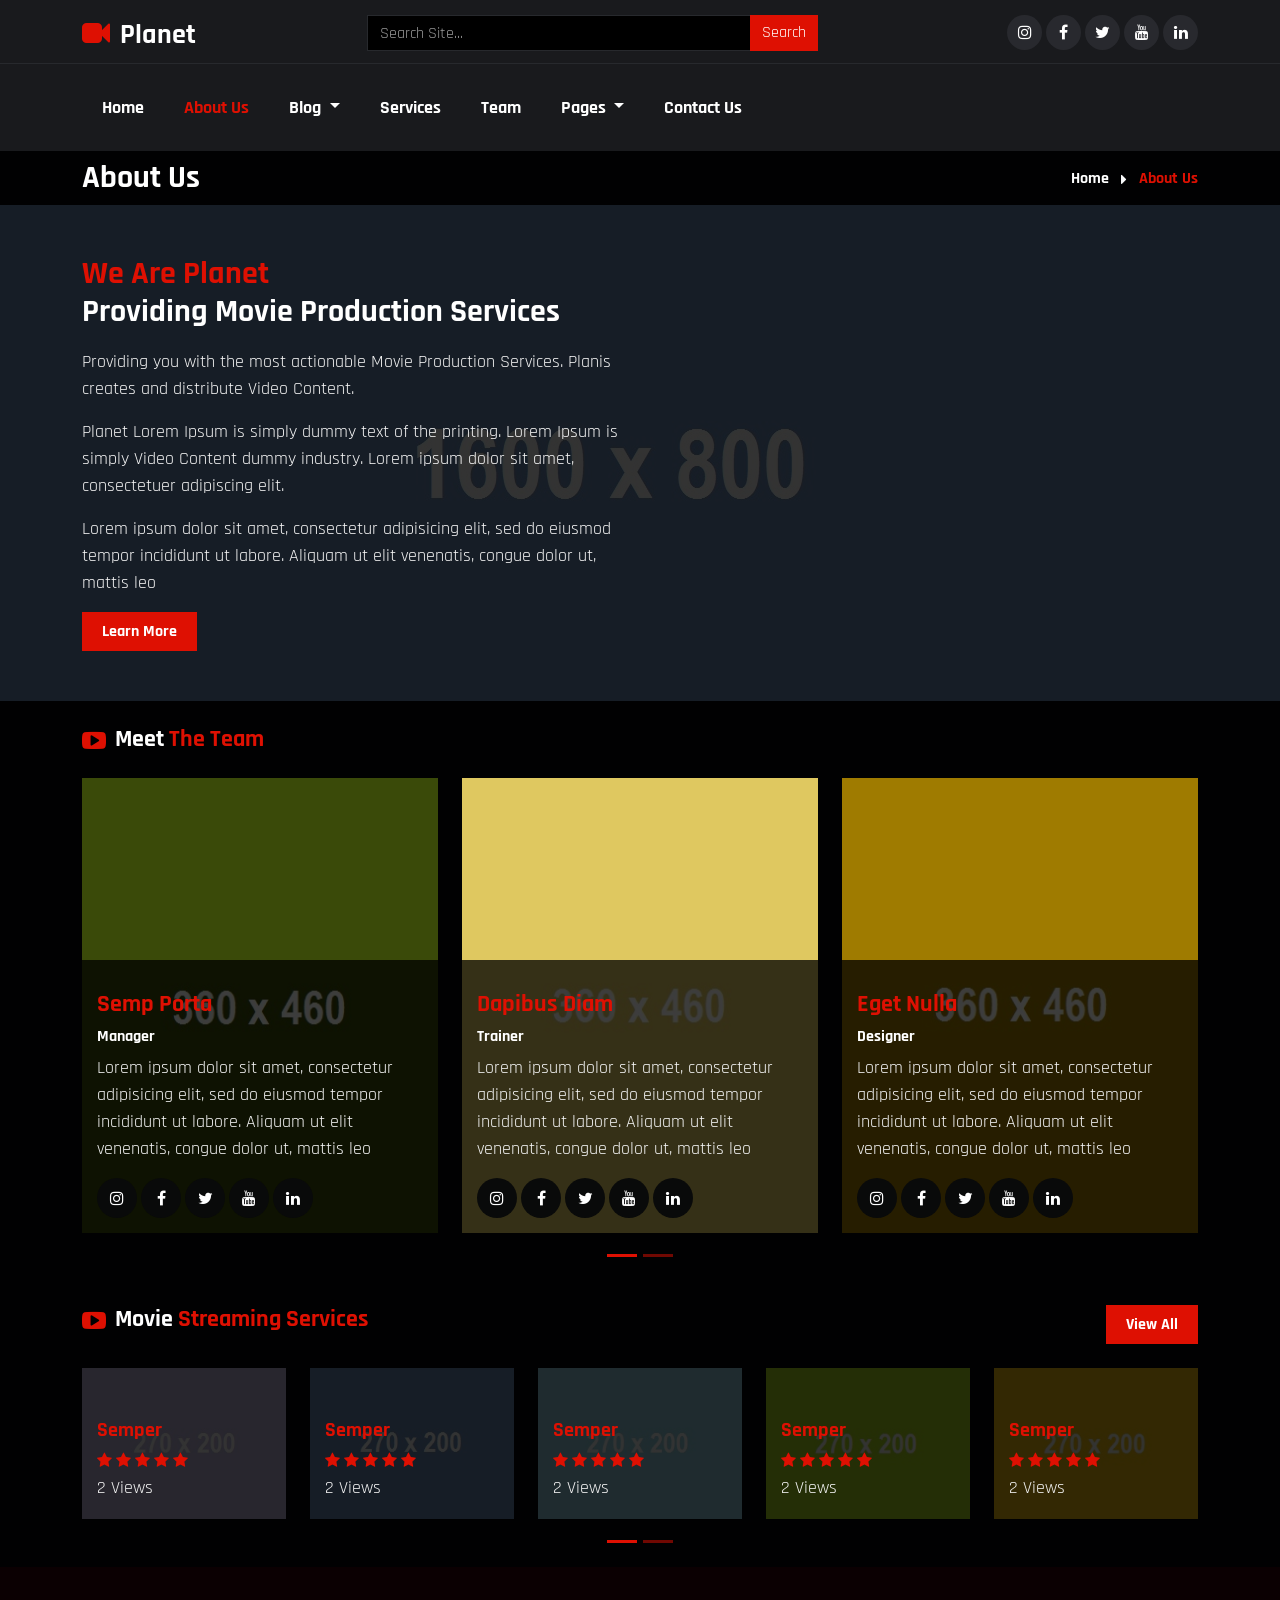
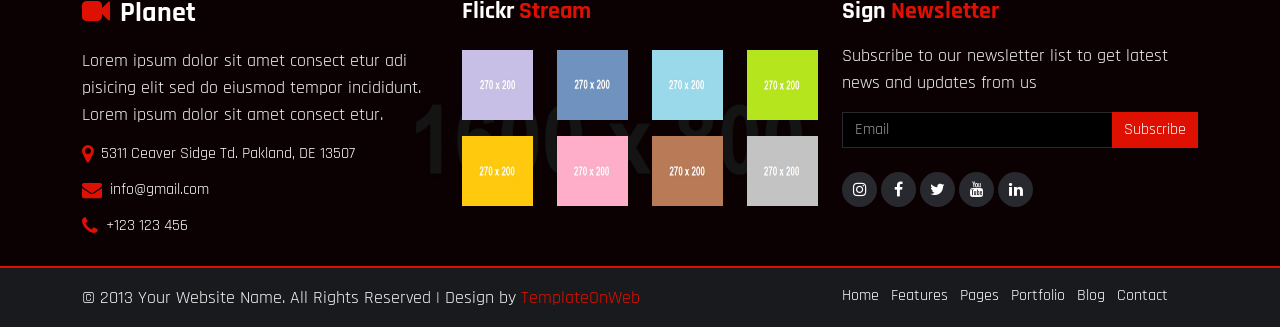
<file: about.html>
<!DOCTYPE html>
<html lang="en">
<head>
	<meta charset="utf-8">
	<meta http-equiv="X-UA-Compatible" content="IE=edge">
	<meta name="viewport" content="width=device-width, initial-scale=1">
	<title>Planet</title>
	<link href="css/bootstrap.min.css" rel="stylesheet" >
	<link href="css/font-awesome.min.css" rel="stylesheet" >
	<link href="css/global.css" rel="stylesheet">
	<link href="css/about.css" rel="stylesheet">
	<link href="https://fonts.googleapis.com/css2?family=Rajdhani&display=swap" rel="stylesheet">
	<script src="js/bootstrap.bundle.min.js"></script>

</head>
<body>

<section id="top">
<div class="container">
 <div class="row top_1">
  <div class="col-md-3">
   <div class="top_1l pt-1">
    <h3 class="mb-0"><a class="text-white" href="index.html"><i class="fa fa-video-camera col_red me-1"></i> Planet</a></h3>
   </div>
  </div>
  <div class="col-md-5">
   <div class="top_1m">
    <div class="input-group">
				<input type="text" class="form-control bg-black" placeholder="Search Site...">
				<span class="input-group-btn">
					<button class="btn btn text-white bg_red rounded-0 border-0" type="button">
						 Search</button>
				</span>
		</div>
   </div>
  </div>
  <div class="col-md-4">
   <div class="top_1r text-end">
     <ul class="social-network social-circle mb-0">
			<li><a href="#" class="icoRss" title="Rss"><i class="fa fa-instagram"></i></a></li>
			<li><a href="#" class="icoFacebook" title="Facebook"><i class="fa fa-facebook"></i></a></li>
			<li><a href="#" class="icoTwitter" title="Twitter"><i class="fa fa-twitter"></i></a></li>
			<li><a href="#" class="icoGoogle" title="Google +"><i class="fa fa-youtube"></i></a></li>
			<li><a href="#" class="icoLinkedin" title="Linkedin"><i class="fa fa-linkedin"></i></a></li>
		</ul>
   </div>
  </div>
 </div>
</div>
</section>

<section id="header">
<nav class="navbar navbar-expand-md navbar-light" id="navbar_sticky">
  <div class="container">
    <a class="navbar-brand text-white fw-bold" href="index.html"><i class="fa fa-video-camera col_red me-1"></i> Planet</a>
    <button class="navbar-toggler" type="button" data-bs-toggle="collapse" data-bs-target="#navbarSupportedContent" aria-controls="navbarSupportedContent" aria-expanded="false" aria-label="Toggle navigation">
      <span class="navbar-toggler-icon"></span>
    </button>
    <div class="collapse navbar-collapse" id="navbarSupportedContent">
      <ul class="navbar-nav mb-0">
        <li class="nav-item">
          <a class="nav-link" aria-current="page" href="index.html">Home</a>
        </li>
		<li class="nav-item">
          <a class="nav-link active" href="about.html">About Us</a>
        </li>
        <li class="nav-item dropdown">
          <a class="nav-link dropdown-toggle" href="#" id="navbarDropdown" role="button" data-bs-toggle="dropdown" aria-expanded="false">
            Blog
          </a>
          <ul class="dropdown-menu drop_1" aria-labelledby="navbarDropdown">
            <li><a class="dropdown-item" href="blog.html">Blog</a></li>
            <li><a class="dropdown-item border-0" href="blog_detail.html">Blog Detail</a></li>
          </ul>
        </li>
		<li class="nav-item">
          <a class="nav-link" href="services.html">Services</a>
        </li>
		<li class="nav-item">
          <a class="nav-link" href="team.html">Team</a>
        </li>
		<li class="nav-item dropdown">
          <a class="nav-link dropdown-toggle" href="#" id="navbarDropdown" role="button" data-bs-toggle="dropdown" aria-expanded="false">
            Pages
          </a>
          <ul class="dropdown-menu drop_1" aria-labelledby="navbarDropdown">
            <li><a class="dropdown-item" href="about.html">About Us</a></li>
            <li><a class="dropdown-item" href="services.html">Services</a></li>
			<li><a class="dropdown-item" href="team.html">Team</a></li>
            <li><a class="dropdown-item border-0" href="contact.html">Contact</a></li>
          </ul>
        </li>
		
		<li class="nav-item">
          <a class="nav-link" href="contact.html">Contact Us</a>
        </li>
      </ul>
    </div>
  </div>
</nav>
</section>

<section id="center" class="center_o pt-2 pb-2">
 <div class="container-xl">
  <div class="row center_o1">
   <div class="col-md-5">
     <div class="center_o1l">
	  <h2 class="mb-0">About Us</h2>
	 </div>
   </div>
   <div class="col-md-7">
     <div class="center_o1r text-end">
	  <h6 class="mb-0 col_red"><a href="#">Home</a> <span class="me-2 ms-2 text-light"><i class="fa fa-caret-right align-middle"></i></span> About Us</h6>
	 </div>
   </div>
  </div>
 </div>
</section>

<section id="about_pg">
 <div class="about_pgm">
  <div class="container-xl">
  <div class="row about_pg1">
    <div class="col-md-12">
	  <h2><span class="col_red">We Are Planet</span><br>
Providing Movie Production Services</h2>
      <p class="mt-3 w-50">Providing you with the most actionable Movie Production Services. Planis creates and distribute Video Content.</p>
	  <p class="w-50">Planet Lorem Ipsum is simply dummy text of the printing. Lorem Ipsum is simply Video Content  dummy industry. Lorem ipsum dolor sit amet, consectetuer adipiscing elit.</p>
	  <p class="w-50">Lorem ipsum dolor sit amet, consectetur adipisicing elit, sed do eiusmod tempor incididunt ut labore. Aliquam ut elit venenatis, congue dolor ut, mattis leo</p>
	  <h6 class="mb-0"><a class="button" href="#">Learn More</a></h6>
	</div>
  </div>
 </div>
 </div>
</section>

<section id="team" class="pt-4 pb-5">
 <div class="container-xl">
  <div class="row trend_1">
  <div class="col-md-12">
   <div class="trend_1l">
    <h4 class="mb-0"><i class="fa fa-youtube-play align-middle col_red me-1"></i> Meet <span class="col_red">The Team</span></h4>
   </div>
  </div>
 </div>
  <div class="row team_1 mt-4">
    <div id="carouselExampleCaptions1" class="carousel slide" data-bs-ride="carousel">
  <div class="carousel-indicators">
    <button type="button" data-bs-target="#carouselExampleCaptions1" data-bs-slide-to="0" class="active" aria-label="Slide 1"></button>
    <button type="button" data-bs-target="#carouselExampleCaptions1" data-bs-slide-to="1" aria-label="Slide 2" class="" aria-current="true"></button>
  </div>
  <div class="carousel-inner">
    <div class="carousel-item active">
      <div class="team_1i row">
	   <div class="col-md-4">
	    <div class="team_1i1 clearfix position-relative">
		 <div class="team_1i1i clearfix">
		   <div class="grid clearfix">
				  <figure class="effect-jazz mb-0">
					<a href="#"><img src="img/37.jpg" class="w-100" alt="abc"></a>
				  </figure>
			  </div>
		 </div>
		 <div class="team_1i1i1 clearfix position-absolute w-100 bottom-0">
		  <h4 class="col_red">Semp Porta</h4>
		  <h6>Manager</h6>
		  <p>Lorem ipsum dolor sit amet, consectetur adipisicing elit, sed do eiusmod tempor incididunt ut labore. Aliquam ut elit venenatis, congue dolor ut, mattis leo</p>
		  <ul class="social-network social-circle mb-0 mt-3">
			<li><a href="#" class="icoRss" title="Rss"><i class="fa fa-instagram"></i></a></li>
			<li><a href="#" class="icoFacebook" title="Facebook"><i class="fa fa-facebook"></i></a></li>
			<li><a href="#" class="icoTwitter" title="Twitter"><i class="fa fa-twitter"></i></a></li>
			<li><a href="#" class="icoGoogle" title="Google +"><i class="fa fa-youtube"></i></a></li>
			<li><a href="#" class="icoLinkedin" title="Linkedin"><i class="fa fa-linkedin"></i></a></li>
		</ul>
		 </div>
		</div>
	   </div>
	   <div class="col-md-4">
	    <div class="team_1i1 clearfix position-relative">
		 <div class="team_1i1i clearfix">
		   <div class="grid clearfix">
				  <figure class="effect-jazz mb-0">
					<a href="#"><img src="img/38.jpg" class="w-100" alt="abc"></a>
				  </figure>
			  </div>
		 </div>
		 <div class="team_1i1i1 clearfix position-absolute w-100 bottom-0">
		  <h4 class="col_red">Dapibus Diam</h4>
		  <h6>Trainer</h6>
		  <p>Lorem ipsum dolor sit amet, consectetur adipisicing elit, sed do eiusmod tempor incididunt ut labore. Aliquam ut elit venenatis, congue dolor ut, mattis leo</p>
		  <ul class="social-network social-circle mb-0 mt-3">
			<li><a href="#" class="icoRss" title="Rss"><i class="fa fa-instagram"></i></a></li>
			<li><a href="#" class="icoFacebook" title="Facebook"><i class="fa fa-facebook"></i></a></li>
			<li><a href="#" class="icoTwitter" title="Twitter"><i class="fa fa-twitter"></i></a></li>
			<li><a href="#" class="icoGoogle" title="Google +"><i class="fa fa-youtube"></i></a></li>
			<li><a href="#" class="icoLinkedin" title="Linkedin"><i class="fa fa-linkedin"></i></a></li>
		</ul>
		 </div>
		</div>
	   </div>
	   <div class="col-md-4">
	    <div class="team_1i1 clearfix position-relative">
		 <div class="team_1i1i clearfix">
		   <div class="grid clearfix">
				  <figure class="effect-jazz mb-0">
					<a href="#"><img src="img/39.jpg" class="w-100" alt="abc"></a>
				  </figure>
			  </div>
		 </div>
		 <div class="team_1i1i1 clearfix position-absolute w-100 bottom-0">
		  <h4 class="col_red">Eget Nulla</h4>
		  <h6>Designer</h6>
		  <p>Lorem ipsum dolor sit amet, consectetur adipisicing elit, sed do eiusmod tempor incididunt ut labore. Aliquam ut elit venenatis, congue dolor ut, mattis leo</p>
		  <ul class="social-network social-circle mb-0 mt-3">
			<li><a href="#" class="icoRss" title="Rss"><i class="fa fa-instagram"></i></a></li>
			<li><a href="#" class="icoFacebook" title="Facebook"><i class="fa fa-facebook"></i></a></li>
			<li><a href="#" class="icoTwitter" title="Twitter"><i class="fa fa-twitter"></i></a></li>
			<li><a href="#" class="icoGoogle" title="Google +"><i class="fa fa-youtube"></i></a></li>
			<li><a href="#" class="icoLinkedin" title="Linkedin"><i class="fa fa-linkedin"></i></a></li>
		</ul>
		 </div>
		</div>
	   </div>
	  </div>
	  
    </div>
    <div class="carousel-item">
      <div class="team_1i row">
	   <div class="col-md-4">
	    <div class="team_1i1 clearfix position-relative">
		 <div class="team_1i1i clearfix">
		   <div class="grid clearfix">
				  <figure class="effect-jazz mb-0">
					<a href="#"><img src="img/40.jpg" class="w-100" alt="abc"></a>
				  </figure>
			  </div>
		 </div>
		 <div class="team_1i1i1 clearfix position-absolute w-100 bottom-0">
		  <h4 class="col_red">Semp Porta</h4>
		  <h6>Manager</h6>
		  <p>Lorem ipsum dolor sit amet, consectetur adipisicing elit, sed do eiusmod tempor incididunt ut labore. Aliquam ut elit venenatis, congue dolor ut, mattis leo</p>
		  <ul class="social-network social-circle mb-0 mt-3">
			<li><a href="#" class="icoRss" title="Rss"><i class="fa fa-instagram"></i></a></li>
			<li><a href="#" class="icoFacebook" title="Facebook"><i class="fa fa-facebook"></i></a></li>
			<li><a href="#" class="icoTwitter" title="Twitter"><i class="fa fa-twitter"></i></a></li>
			<li><a href="#" class="icoGoogle" title="Google +"><i class="fa fa-youtube"></i></a></li>
			<li><a href="#" class="icoLinkedin" title="Linkedin"><i class="fa fa-linkedin"></i></a></li>
		</ul>
		 </div>
		</div>
	   </div>
	   <div class="col-md-4">
	    <div class="team_1i1 clearfix position-relative">
		 <div class="team_1i1i clearfix">
		   <div class="grid clearfix">
				  <figure class="effect-jazz mb-0">
					<a href="#"><img src="img/41.jpg" class="w-100" alt="abc"></a>
				  </figure>
			  </div>
		 </div>
		 <div class="team_1i1i1 clearfix position-absolute w-100 bottom-0">
		  <h4 class="col_red">Dapibus Diam</h4>
		  <h6>Trainer</h6>
		  <p>Lorem ipsum dolor sit amet, consectetur adipisicing elit, sed do eiusmod tempor incididunt ut labore. Aliquam ut elit venenatis, congue dolor ut, mattis leo</p>
		  <ul class="social-network social-circle mb-0 mt-3">
			<li><a href="#" class="icoRss" title="Rss"><i class="fa fa-instagram"></i></a></li>
			<li><a href="#" class="icoFacebook" title="Facebook"><i class="fa fa-facebook"></i></a></li>
			<li><a href="#" class="icoTwitter" title="Twitter"><i class="fa fa-twitter"></i></a></li>
			<li><a href="#" class="icoGoogle" title="Google +"><i class="fa fa-youtube"></i></a></li>
			<li><a href="#" class="icoLinkedin" title="Linkedin"><i class="fa fa-linkedin"></i></a></li>
		</ul>
		 </div>
		</div>
	   </div>
	   <div class="col-md-4">
	    <div class="team_1i1 clearfix position-relative">
		 <div class="team_1i1i clearfix">
		   <div class="grid clearfix">
				  <figure class="effect-jazz mb-0">
					<a href="#"><img src="img/42.jpg" class="w-100" alt="abc"></a>
				  </figure>
			  </div>
		 </div>
		 <div class="team_1i1i1 clearfix position-absolute w-100 bottom-0">
		  <h4 class="col_red">Eget Nulla</h4>
		  <h6>Designer</h6>
		  <p>Lorem ipsum dolor sit amet, consectetur adipisicing elit, sed do eiusmod tempor incididunt ut labore. Aliquam ut elit venenatis, congue dolor ut, mattis leo</p>
		  <ul class="social-network social-circle mb-0 mt-3">
			<li><a href="#" class="icoRss" title="Rss"><i class="fa fa-instagram"></i></a></li>
			<li><a href="#" class="icoFacebook" title="Facebook"><i class="fa fa-facebook"></i></a></li>
			<li><a href="#" class="icoTwitter" title="Twitter"><i class="fa fa-twitter"></i></a></li>
			<li><a href="#" class="icoGoogle" title="Google +"><i class="fa fa-youtube"></i></a></li>
			<li><a href="#" class="icoLinkedin" title="Linkedin"><i class="fa fa-linkedin"></i></a></li>
		</ul>
		 </div>
		</div>
	   </div>
	  </div>
    </div>
    
  </div>

</div>
  </div>
 </div>
</section>

<section id="stream" class="pb-5 pt-4">
<div class="container">
 <div class="row trend_1">
  <div class="col-md-6 col-6">
   <div class="trend_1l">
    <h4 class="mb-0"><i class="fa fa-youtube-play align-middle col_red me-1"></i> Movie   <span class="col_red">Streaming Services</span></h4>
   </div>
  </div>
  <div class="col-md-6 col-6">
   <div class="trend_1r text-end">
     <h6 class="mb-0"><a class="button" href="#"> View All</a></h6>
   </div>
  </div>
 </div>
 <div class="row trend_2 mt-4">
   <div id="carouselExampleCaptions4" class="carousel slide" data-bs-ride="carousel">
  <div class="carousel-indicators">
    <button type="button" data-bs-target="#carouselExampleCaptions4" data-bs-slide-to="0" class="active" aria-label="Slide 1" aria-current="true"></button>
    <button type="button" data-bs-target="#carouselExampleCaptions4" data-bs-slide-to="1" aria-label="Slide 2" class=""></button>
  </div>
  <div class="carousel-inner">
    <div class="carousel-item carousel-item-next carousel-item-start">
      <div class="trend_2i row">
	    <div class="col">
		  <div class="trend_2im clearfix position-relative">
		   <div class="trend_2im1 clearfix">
		     <div class="grid">
		  <figure class="effect-jazz mb-0">
			<a href="#"><img src="img/4.jpg" class="w-100" alt="img25"></a>
		  </figure>
	  </div>
		   </div>
		   <div class="trend_2im2 clearfix  position-absolute w-100 top-0">
		     <h5><a class="col_red" href="#">Semper</a></h5>
			<span class="col_red">
		 <i class="fa fa-star"></i>
		 <i class="fa fa-star"></i>
		 <i class="fa fa-star"></i>
		 <i class="fa fa-star"></i>
		 <i class="fa fa-star"></i>
		</span>
		<p class="mb-0">2 Views</p>
		   </div>
		  </div>
		    
		</div>
		<div class="col">
		  <div class="trend_2im clearfix position-relative">
		   <div class="trend_2im1 clearfix">
		     <div class="grid">
		  <figure class="effect-jazz mb-0">
			<a href="#"><img src="img/5.jpg" class="w-100" alt="img25"></a>
		  </figure>
	  </div>
		   </div>
		   <div class="trend_2im2 clearfix  position-absolute w-100 top-0">
		     <h5><a class="col_red" href="#">Semper</a></h5>
			<span class="col_red">
		 <i class="fa fa-star"></i>
		 <i class="fa fa-star"></i>
		 <i class="fa fa-star"></i>
		 <i class="fa fa-star"></i>
		 <i class="fa fa-star"></i>
		</span>
		<p class="mb-0">2 Views</p>
		   </div>
		  </div>
		    
		</div>
		<div class="col">
		  <div class="trend_2im clearfix position-relative">
		   <div class="trend_2im1 clearfix">
		     <div class="grid">
		  <figure class="effect-jazz mb-0">
			<a href="#"><img src="img/6.jpg" class="w-100" alt="img25"></a>
		  </figure>
	  </div>
		   </div>
		   <div class="trend_2im2 clearfix  position-absolute w-100 top-0">
		     <h5><a class="col_red" href="#">Semper</a></h5>
			<span class="col_red">
		 <i class="fa fa-star"></i>
		 <i class="fa fa-star"></i>
		 <i class="fa fa-star"></i>
		 <i class="fa fa-star"></i>
		 <i class="fa fa-star"></i>
		</span>
		<p class="mb-0">2 Views</p>
		   </div>
		  </div>
		    
		</div>
		<div class="col">
		  <div class="trend_2im clearfix position-relative">
		   <div class="trend_2im1 clearfix">
		     <div class="grid">
		  <figure class="effect-jazz mb-0">
			<a href="#"><img src="img/7.jpg" class="w-100" alt="img25"></a>
		  </figure>
	  </div>
		   </div>
		   <div class="trend_2im2 clearfix  position-absolute w-100 top-0">
		     <h5><a class="col_red" href="#">Semper</a></h5>
			<span class="col_red">
		 <i class="fa fa-star"></i>
		 <i class="fa fa-star"></i>
		 <i class="fa fa-star"></i>
		 <i class="fa fa-star"></i>
		 <i class="fa fa-star"></i>
		</span>
		<p class="mb-0">2 Views</p>
		   </div>
		  </div>
		    
		</div>
		<div class="col">
		  <div class="trend_2im clearfix position-relative">
		   <div class="trend_2im1 clearfix">
		     <div class="grid">
		  <figure class="effect-jazz mb-0">
			<a href="#"><img src="img/8.jpg" class="w-100" alt="img25"></a>
		  </figure>
	  </div>
		   </div>
		   <div class="trend_2im2 clearfix  position-absolute w-100 top-0">
		     <h5><a class="col_red" href="#">Semper</a></h5>
			<span class="col_red">
		 <i class="fa fa-star"></i>
		 <i class="fa fa-star"></i>
		 <i class="fa fa-star"></i>
		 <i class="fa fa-star"></i>
		 <i class="fa fa-star"></i>
		</span>
		<p class="mb-0">2 Views</p>
		   </div>
		  </div>
		    
		</div>
	  </div>
    </div>
    <div class="carousel-item active carousel-item-start">
      <div class="trend_2i row">
	    <div class="col">
		  <div class="trend_2im clearfix position-relative">
		   <div class="trend_2im1 clearfix">
		     <div class="grid">
		  <figure class="effect-jazz mb-0">
			<a href="#"><img src="img/9.jpg" class="w-100" alt="img25"></a>
		  </figure>
	  </div>
		   </div>
		   <div class="trend_2im2 clearfix  position-absolute w-100 top-0">
		     <h5><a class="col_red" href="#">Semper</a></h5>
			<span class="col_red">
		 <i class="fa fa-star"></i>
		 <i class="fa fa-star"></i>
		 <i class="fa fa-star"></i>
		 <i class="fa fa-star"></i>
		 <i class="fa fa-star"></i>
		</span>
		<p class="mb-0">2 Views</p>
		   </div>
		  </div>
		    
		</div>
		<div class="col">
		  <div class="trend_2im clearfix position-relative">
		   <div class="trend_2im1 clearfix">
		     <div class="grid">
		  <figure class="effect-jazz mb-0">
			<a href="#"><img src="img/10.jpg" class="w-100" alt="img25"></a>
		  </figure>
	  </div>
		   </div>
		   <div class="trend_2im2 clearfix  position-absolute w-100 top-0">
		     <h5><a class="col_red" href="#">Semper</a></h5>
			<span class="col_red">
		 <i class="fa fa-star"></i>
		 <i class="fa fa-star"></i>
		 <i class="fa fa-star"></i>
		 <i class="fa fa-star"></i>
		 <i class="fa fa-star"></i>
		</span>
		<p class="mb-0">2 Views</p>
		   </div>
		  </div>
		    
		</div>
		<div class="col">
		  <div class="trend_2im clearfix position-relative">
		   <div class="trend_2im1 clearfix">
		     <div class="grid">
		  <figure class="effect-jazz mb-0">
			<a href="#"><img src="img/11.jpg" class="w-100" alt="img25"></a>
		  </figure>
	  </div>
		   </div>
		   <div class="trend_2im2 clearfix  position-absolute w-100 top-0">
		     <h5><a class="col_red" href="#">Semper</a></h5>
			<span class="col_red">
		 <i class="fa fa-star"></i>
		 <i class="fa fa-star"></i>
		 <i class="fa fa-star"></i>
		 <i class="fa fa-star"></i>
		 <i class="fa fa-star"></i>
		</span>
		<p class="mb-0">2 Views</p>
		   </div>
		  </div>
		    
		</div>
		<div class="col">
		  <div class="trend_2im clearfix position-relative">
		   <div class="trend_2im1 clearfix">
		     <div class="grid">
		  <figure class="effect-jazz mb-0">
			<a href="#"><img src="img/4.jpg" class="w-100" alt="img25"></a>
		  </figure>
	  </div>
		   </div>
		   <div class="trend_2im2 clearfix  position-absolute w-100 top-0">
		     <h5><a class="col_red" href="#">Semper</a></h5>
			<span class="col_red">
		 <i class="fa fa-star"></i>
		 <i class="fa fa-star"></i>
		 <i class="fa fa-star"></i>
		 <i class="fa fa-star"></i>
		 <i class="fa fa-star"></i>
		</span>
		<p class="mb-0">2 Views</p>
		   </div>
		  </div>
		    
		</div>
		<div class="col">
		  <div class="trend_2im clearfix position-relative">
		   <div class="trend_2im1 clearfix">
		     <div class="grid">
		  <figure class="effect-jazz mb-0">
			<a href="#"><img src="img/5.jpg" class="w-100" alt="img25"></a>
		  </figure>
	  </div>
		   </div>
		   <div class="trend_2im2 clearfix  position-absolute w-100 top-0">
		     <h5><a class="col_red" href="#">Semper</a></h5>
			<span class="col_red">
		 <i class="fa fa-star"></i>
		 <i class="fa fa-star"></i>
		 <i class="fa fa-star"></i>
		 <i class="fa fa-star"></i>
		 <i class="fa fa-star"></i>
		</span>
		<p class="mb-0">2 Views</p>
		   </div>
		  </div>
		    
		</div>
	  </div>
    </div>
    
  </div>

</div>
 </div>
</div>
</section>

<section id="footer">
<div class="footer_m clearfix">
 <div class="container">
   <div class="row footer_1">
    <div class="col-md-4">
	 <div class="footer_1i">
	   <h3><a class="text-white" href="index.html"><i class="fa fa-video-camera col_red me-1"></i> Planet</a></h3>
	   <p class="mt-3">Lorem ipsum dolor sit amet consect etur adi pisicing elit sed do eiusmod tempor incididunt. Lorem ipsum dolor sit amet consect etur. </p>
	   <h6 class="fw-normal"><i class="fa fa-map-marker fs-5 align-middle col_red me-1"></i> 5311 Ceaver Sidge Td.
Pakland, DE 13507</h6>
        <h6 class="fw-normal mt-3"><i class="fa fa-envelope fs-5 align-middle col_red me-1"></i> info@gmail.com</h6>
		<h6 class="fw-normal mt-3 mb-0"><i class="fa fa-phone fs-5 align-middle col_red me-1"></i>  +123 123 456</h6>
	 </div>
	</div>
	<div class="col-md-4">
	 <div class="footer_1i">
	  <h4>Flickr <span class="col_red">Stream</span></h4>
      <div class="footer_1i1 row mt-4">
	   <div class="col-md-3 col-3">
	    <div class="footer_1i1i">
		  <div class="grid clearfix">
				  <figure class="effect-jazz mb-0">
					<a href="#"><img src="img/4.jpg" height="70" class="w-100" alt="abc"></a>
				  </figure>
			  </div>
		</div>
	   </div>
	   <div class="col-md-3 col-3">
	    <div class="footer_1i1i">
		  <div class="grid clearfix">
				  <figure class="effect-jazz mb-0">
					<a href="#"><img src="img/5.jpg" height="70" class="w-100" alt="abc"></a>
				  </figure>
			  </div>
		</div>
	   </div>
	   <div class="col-md-3 col-3">
	    <div class="footer_1i1i">
		  <div class="grid clearfix">
				  <figure class="effect-jazz mb-0">
					<a href="#"><img src="img/6.jpg" height="70" class="w-100" alt="abc"></a>
				  </figure>
			  </div>
		</div>
	   </div>
	   <div class="col-md-3 col-3">
	    <div class="footer_1i1i">
		  <div class="grid clearfix">
				  <figure class="effect-jazz mb-0">
					<a href="#"><img src="img/7.jpg" height="70" class="w-100" alt="abc"></a>
				  </figure>
			  </div>
		</div>
	   </div>
	  </div>
	  <div class="footer_1i1 row mt-3">
	   <div class="col-md-3 col-3">
	    <div class="footer_1i1i">
		  <div class="grid clearfix">
				  <figure class="effect-jazz mb-0">
					<a href="#"><img src="img/8.jpg" height="70" class="w-100" alt="abc"></a>
				  </figure>
			  </div>
		</div>
	   </div>
	   <div class="col-md-3 col-3">
	    <div class="footer_1i1i">
		  <div class="grid clearfix">
				  <figure class="effect-jazz mb-0">
					<a href="#"><img src="img/9.jpg" height="70" class="w-100" alt="abc"></a>
				  </figure>
			  </div>
		</div>
	   </div>
	   <div class="col-md-3 col-3">
	    <div class="footer_1i1i">
		  <div class="grid clearfix">
				  <figure class="effect-jazz mb-0">
					<a href="#"><img src="img/10.jpg" height="70" class="w-100" alt="abc"></a>
				  </figure>
			  </div>
		</div>
	   </div>
	   <div class="col-md-3 col-3">
	    <div class="footer_1i1i">
		  <div class="grid clearfix">
				  <figure class="effect-jazz mb-0">
					<a href="#"><img src="img/11.jpg" height="70" class="w-100" alt="abc"></a>
				  </figure>
			  </div>
		</div>
	   </div>
	  </div>
	 </div>
	</div>
	<div class="col-md-4">
	 <div class="footer_1i">
	  <h4>Sign  <span class="col_red">Newsletter</span></h4>
      <p class="mt-3">Subscribe to our newsletter list to get latest news and updates from us</p>
	  <div class="input-group">
				<input type="text" class="form-control bg-black" placeholder="Email">
				<span class="input-group-btn">
					<button class="btn btn text-white bg_red rounded-0 border-0" type="button">
						 Subscribe</button>
				</span>
		</div>
		<ul class="social-network social-circle mb-0 mt-4">
			<li><a href="#" class="icoRss" title="Rss"><i class="fa fa-instagram"></i></a></li>
			<li><a href="#" class="icoFacebook" title="Facebook"><i class="fa fa-facebook"></i></a></li>
			<li><a href="#" class="icoTwitter" title="Twitter"><i class="fa fa-twitter"></i></a></li>
			<li><a href="#" class="icoGoogle" title="Google +"><i class="fa fa-youtube"></i></a></li>
			<li><a href="#" class="icoLinkedin" title="Linkedin"><i class="fa fa-linkedin"></i></a></li>
		</ul>
	 </div>
	</div>
   </div>
</div>
</div>
</section>

<section id="footer_b" class="pt-3 pb-3 bg_grey">
<div class="container">
   <div class="row footer_1">
     <div class="col-md-8">
	  <div class="footer_1l">
	   <p class="mb-0">© 2013 Your Website Name. All Rights Reserved | Design by <a class="col_red" href="http://www.templateonweb.com">TemplateOnWeb</a></p>
	  </div>
	 </div>
	 <div class="col-md-4">
	  <div class="footer_1r">
	   <ul class="mb-0">
	    <li class="d-inline-block me-2"><a href="#">Home</a></li>
		<li class="d-inline-block me-2"><a href="#">Features</a></li>
		<li class="d-inline-block me-2"><a href="#">Pages</a></li>
		<li class="d-inline-block me-2"><a href="#">Portfolio</a></li>
		<li class="d-inline-block me-2"><a href="#">Blog</a></li>
		<li class="d-inline-block"><a href="#">Contact</a></li>
	   </ul>
	  </div>
	 </div>
   </div>
</div>
</section>

<script>
window.onscroll = function() {myFunction()};

var navbar_sticky = document.getElementById("navbar_sticky");
var sticky = navbar_sticky.offsetTop;
var navbar_height = document.querySelector('.navbar').offsetHeight;

function myFunction() {
  if (window.pageYOffset >= sticky + navbar_height) {
    navbar_sticky.classList.add("sticky")
	document.body.style.paddingTop = navbar_height + 'px';
  } else {
    navbar_sticky.classList.remove("sticky");
	document.body.style.paddingTop = '0'
  }
}
</script>

</body>

</html>
</file>
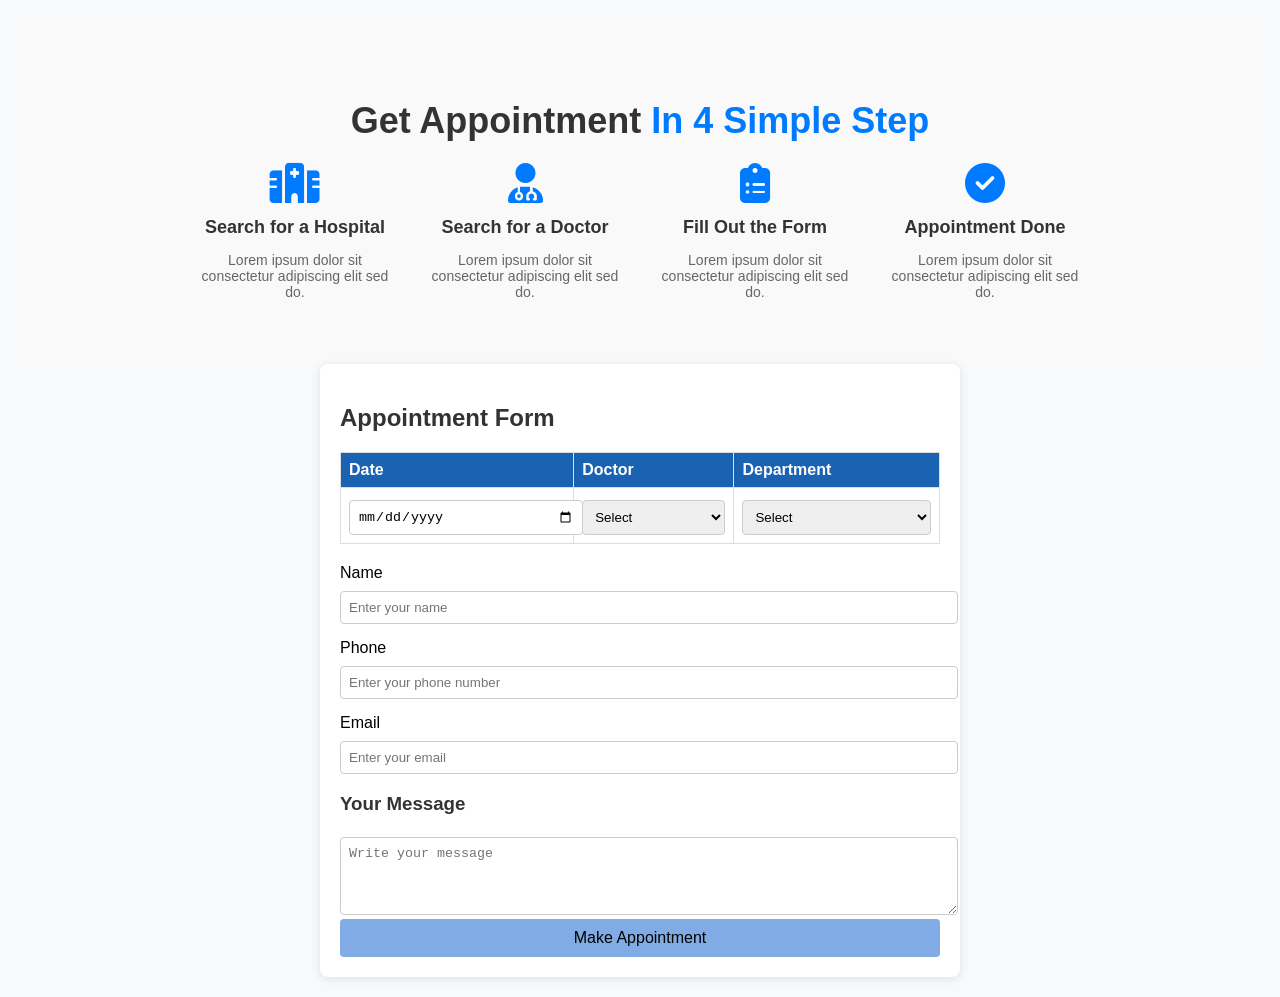
<file: appointment.html>
<!DOCTYPE html>
<html lang="en">
<head>
    <meta charset="UTF-8">
    <meta name="viewport" content="width=device-width, initial-scale=1.0">
    <link rel="stylesheet" href="./assets/css/Appointment.css">
    <link rel="stylesheet" href="https://cdnjs.cloudflare.com/ajax/libs/font-awesome/6.6.0/css/all.min.css">
    <title>Document</title>
</head>
<body>
    <div class="appointment-section">
        <h2>Get Appointment <span>In 4 Simple Step</span></h2>
        <div class="steps-container">
            <div class="step">
                <div class="step-icon">
                    <i class="fas fa-hospital"></i>
                </div>
                <h3>Search for a Hospital</h3>
                <p>Lorem ipsum dolor sit consectetur adipiscing elit sed do.</p>
            </div>
            <div class="step">
                <div class="step-icon">
                    <i class="fas fa-user-md"></i>
                </div>
                <h3>Search for a Doctor</h3>
                <p>Lorem ipsum dolor sit consectetur adipiscing elit sed do.</p>
            </div>
            <div class="step">
                <div class="step-icon">
                    <i class="fas fa-clipboard-list"></i>
                </div>
                <h3>Fill Out the Form</h3>
                <p>Lorem ipsum dolor sit consectetur adipiscing elit sed do.</p>
            </div>
            <div class="step">
                <div class="step-icon">
                    <i class="fas fa-check-circle"></i>
                </div>
                <h3>Appointment Done</h3>
                <p>Lorem ipsum dolor sit consectetur adipiscing elit sed do.</p>
            </div>
        </div>
    </div>

    <div class="container">
        <h2>Appointment Form</h2>
    
        <table>
            <tr>
                <th>Date</th>
                <th>Doctor</th>
                <th>Department</th>
            </tr>
            <tr>
                <td><input type="date" required></td>
                <td>
                    <select required>
                        <option value="">Select</option>
                        <option value="doctor1">Doctor 1</option>
                        <option value="doctor2">Doctor 2</option>
                        <option value="doctor3">Doctor 3</option>
                    </select>
                </td>
                <td>
                    <select required>
                        <option value="">Select</option>
                        <option value="department1">Department 1</option>
                        <option value="department2">Department 2</option>
                        <option value="department3">Department 3</option>
                    </select>
                </td>
            </tr>
        </table>
    
        <div class="info-section">
            <div class="input-group">
                <label for="name">Name</label>
                <input type="text" id="name" placeholder="Enter your name" required>
            </div>
            <div class="input-group">
                <label for="phone">Phone</label>
                <input type="tel" id="phone" placeholder="Enter your phone number" required>
            </div>
            <div class="input-group">
                <label for="email">Email</label>
                <input type="email" id="email" placeholder="Enter your email" required>
            </div>
        </div>
    
        <h3>Your Message</h3>
        <textarea rows="4"  placeholder="Write your message"></textarea><br>
    
        <button type="submit">Make Appointment</button>
    </div>

    
</body>
</html>
</file>
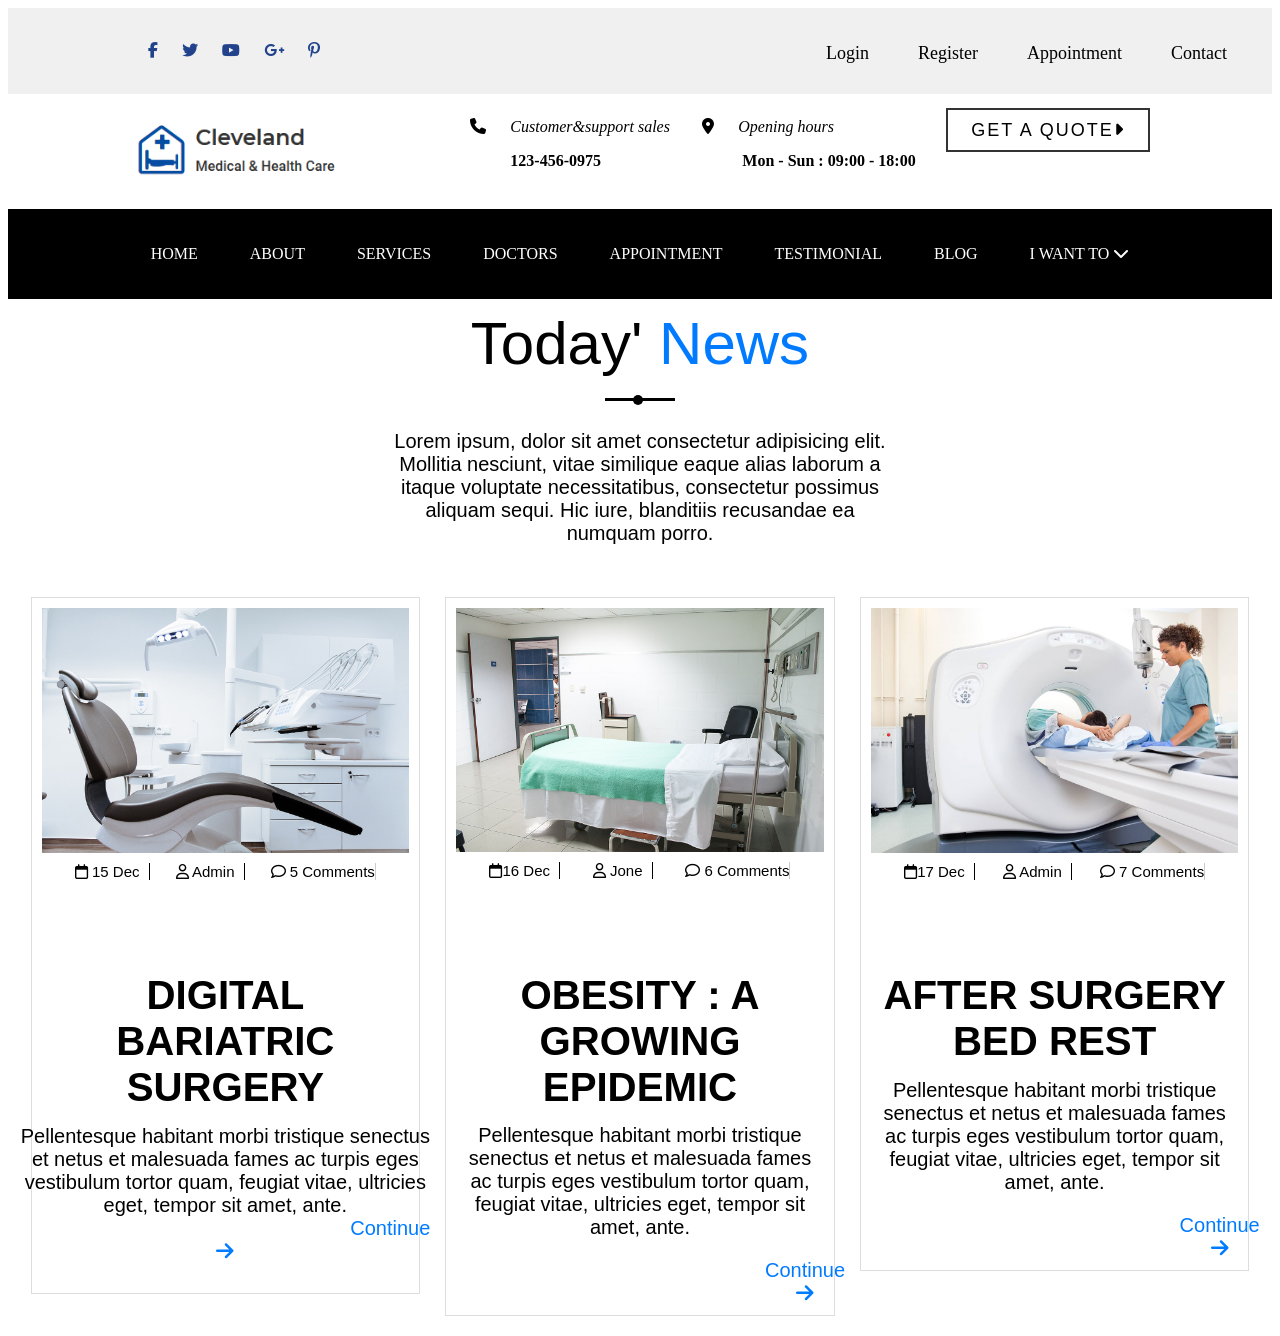
<file: Blog.html>
<!DOCTYPE html>
<html lang="en">
<head>
    <meta charset="UTF-8">
    <meta name="viewport" content="width=device-width, initial-scale=1.0">
    <title>Document</title>
    <link rel="stylesheet" href="./assets/css/Blog.css">
    <link rel="stylesheet" href="https://cdnjs.cloudflare.com/ajax/libs/font-awesome/6.5.2/css/all.min.css">
</head>
<body>

    <section class="FirstNavbar">
        <div class="Logos">
            
         <a  href="https://www.facebook.com/login/"><i class="fa-brands fa-facebook-f"></i></a >
         <a href="https://x.com/?lang=en"><i class="fa-brands fa-twitter"></i></a>
         <a href="https://www.youtube.com/?themeRefresh=1"><i class="fa-brands fa-youtube"></i></a>
         <a href="#"><i class="fa-brands fa-google-plus-g"></i></a>
         <a href="https://www.pinterest.com/"><i class="fa-brands fa-pinterest-p"></i></a>
         
         
    
    
        </div>
    
        
            <div class="First-Function">
                <a href="Login.html" class="button">Login</a>
                <a href="Register.html" class="button">Register</a>
                <a href="#" class="button">Appointment</a>
                <a href="#" class="button">Contact</a>
            </div  >
        </section>
    
    
    
        <section class="InfNavbar">
           
            <div class="Cleveland" >
                
               <a href="http://127.0.0.1:5500/Cleveland.html"><img src="./images/logo (2).png"  class="logoimg" alt="logoimg"></a> 
                 
                </div>
            
            <div class="Number">
                <a><i class="fa-solid fa-phone"></i></a>
                <i class="Customer">Customer&support sales</i>
                <p class="Digits">123-456-0975</p>
            </div>
            <div class="adress">
                <a><i class="fa-solid fa-location-dot"></i></a>
                <i class="Opening">Opening hours</i>
                <p class="Mon-Sun">Mon - Sun : 09:00 - 18:00</p>
            </div>
            <div class="GetaQuote">
                
                <a href="#" class="GetaQuoteButton"><span> GET A QUOTE<i><i class="fa-solid fa-caret-right"></i></i></span></a>
    
            </div>
     </section>
    <section class="MainNavbar">
    
        <a class="MainButton MainHome" href= "cleveland.html">HOME </a>
        
        
        <a class="MainButton Mainabout" href="about.html">ABOUT</a>
        <a class="MainButton MainServices" href="#">SERVICES</a>
        <a class="MainButton MainDoctors" href="Doctors.html">DOCTORS</a>
         <a class="MainButton MainAppoint"href="appointment.html">APPOINTMENT</a>
         <a class="MainButton MainTest" href="#">TESTIMONIAL</a>
         <a class="MainButton MainBlog" href="Blog.html">BLOG</a>
        
        <div class="container">
            <a class="main-button">I WANT  TO <i class="fa-solid fa-chevron-down"></i></a>
            <div class="dropdown-content">
                
                <a href="#" class="L1"><i class="fa-solid fa-stethoscope"></i>Find a Doctor</a>
                <a href="#" class="L2"><i class="fa-solid fa-calendar-days"></i> Request an Appointment</a>
                <a href="#" class="L3"><i class="fa-solid fa-suitcase-medical"></i>Book a HealthCheck</a>
                <a href="#" class="L4"><i class="fa-solid fa-tablet"></i>Access LAB Reports</a>
                
            </div>

        </section>

        




        <div class="content">
            <div class="TodaysNews">
              <span class="Today">Today' </span>
              <span class="News">News</span>
              <i class="fa-duotone fa-transporter-empty"></i>
              <div class="line">
                <div class="welcome-line">
                  <div class="dot"></div>
                </div>
                <div class="lobox">
                    <div class="Lorem">
                      Lorem ipsum, dolor sit amet consectetur adipisicing elit. Mollitia
                      nesciunt, vitae similique eaque alias laborum a itaque voluptate
                      necessitatibus, consectetur possimus aliquam sequi. Hic iure,
                      blanditiis recusandae ea numquam porro.
                    </div>
                  </div>
              </div>

<!--------------------------------------------------------------------------------------------------------->

<div class="tableb-container">

    <div class="tableb">

        <img src="./images/1.jpg" alt="img1" class="tableb-image">
        <div class="single-blog-home-meta">
            <span class="post-date"><i class="fa-regular fa-calendar"></i> 15 Dec</span>
            <span class="post-user"><i class="fa-regular fa-user"></i> Admin</span>
            <span class="post-comment"><i class="fa-regular fa-comment"></i> 5 comments</span>
        </div>
        <h6>DIGITAL BARIATRIC SURGERY</h6>
        <p class="tableb-text">Pellentesque habitant morbi tristique senectus et netus et malesuada fames ac turpis eges vestibulum tortor quam, feugiat vitae, ultricies eget, tempor sit amet, ante.
      
            <a class="Continue" href="BlogSing.html">Continue <i class="fa-solid fa-arrow-right"></i></a>
        </p>
         
       
    
    
    
    
    </div>

    <div class="tableb">

        <img src="./images/2.jpg" alt="img1" class="tableb-image">
        <div class="single-blog-home-meta">
            <span class="post-date"><i class="fa-regular fa-calendar"></i>16 Dec</span>
            <span class="post-user"><i class="fa-regular fa-user"></i> Jone</span>
            <span class="post-comment"><i class="fa-regular fa-comment"></i> 6 comments</span>
        </div>
        <h6>OBESITY : A GROWING EPIDEMIC</h6>
        <p class="tableb-text">Pellentesque habitant morbi tristique senectus et netus et malesuada fames ac turpis eges vestibulum tortor quam, feugiat vitae, ultricies eget, tempor sit amet, ante.</p>
  
        <a class="Continue" href="BlogSing.html">Continue <i class="fa-solid fa-arrow-right"></i></a>
  
  
  
  
    </div>
       
   

    <div class="tableb">
        <img src="./images/3.jpg" alt="img1" class="tableb-image">
        <div class="single-blog-home-meta">
            <span class="post-date"> <i class="fa-regular fa-calendar"></i>17 Dec</span>
            <span class="post-user"><i class="fa-regular fa-user"></i> Admin</span>
            <span class="post-comment"><i class="fa-regular fa-comment"></i> 7 comments</span>
        </div>
        <h6>AFTER SURGERY  BED REST</h6>
        <p class="tableb-text">Pellentesque habitant morbi tristique senectus et netus et malesuada fames ac turpis eges vestibulum tortor quam, feugiat vitae, ultricies eget, tempor sit amet, ante.</p>
          


        <a class="Continue" href="BlogSing.html">Continue <i class="fa-solid fa-arrow-right"></i></a>
    </div>




    











































































































































































    </div>
    </div>

  





































</div>


</body>
</html>
</file>
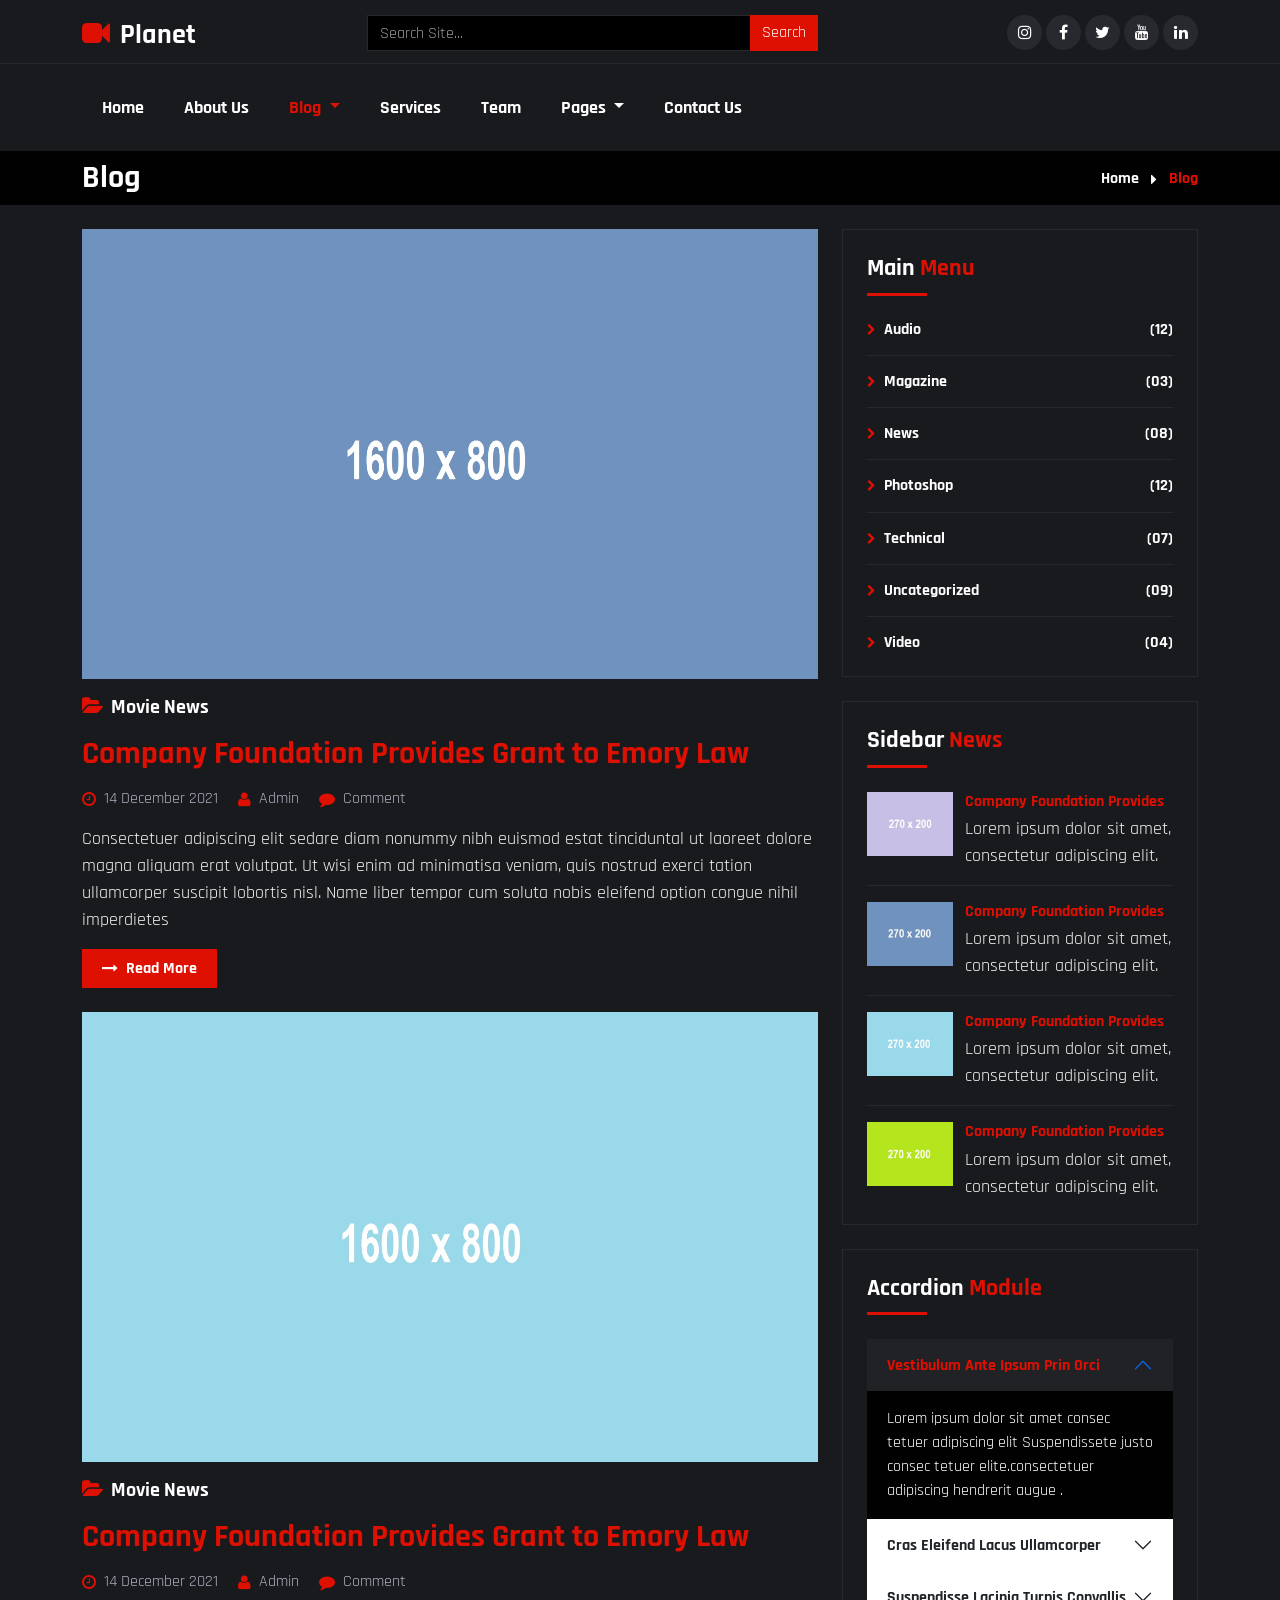
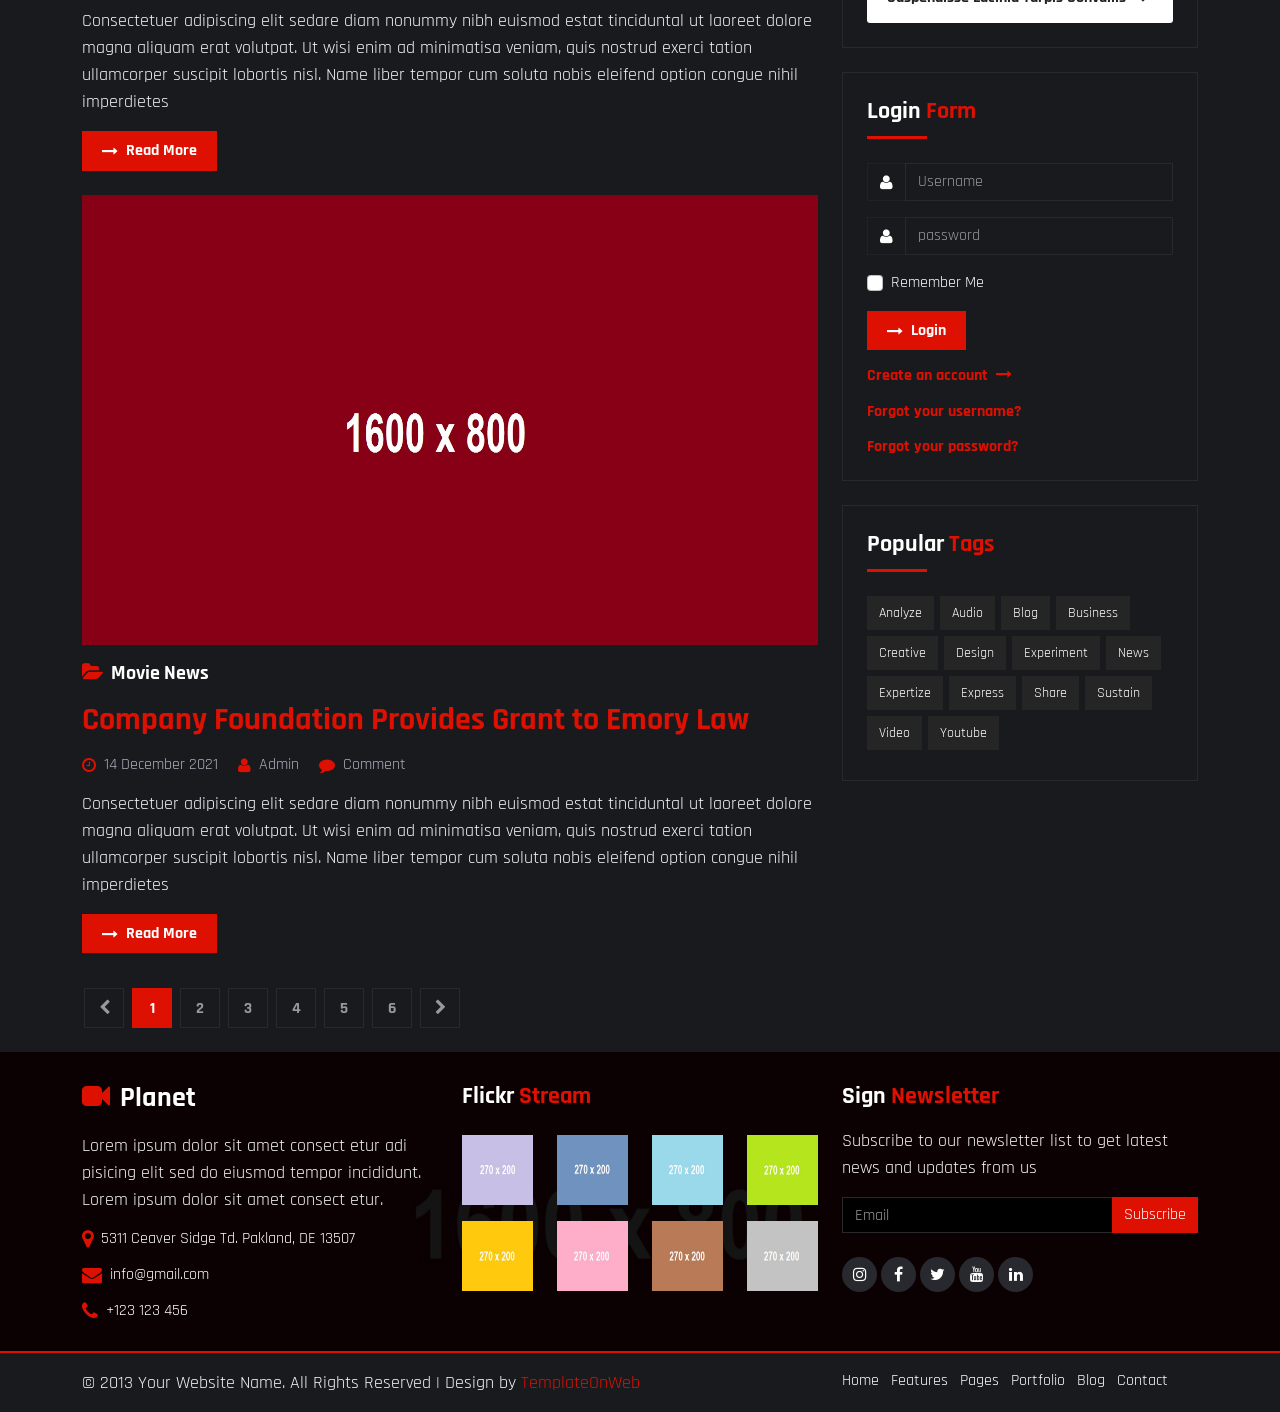
<file: blog.html>
<!DOCTYPE html>
<html lang="en">
<head>
	<meta charset="utf-8">
	<meta http-equiv="X-UA-Compatible" content="IE=edge">
	<meta name="viewport" content="width=device-width, initial-scale=1">
	<title>Planet</title>
	<link href="css/bootstrap.min.css" rel="stylesheet" >
	<link href="css/font-awesome.min.css" rel="stylesheet" >
	<link href="css/global.css" rel="stylesheet">
	<link href="css/blog.css" rel="stylesheet">
	<link href="https://fonts.googleapis.com/css2?family=Rajdhani&display=swap" rel="stylesheet">
	<script src="js/bootstrap.bundle.min.js"></script>

</head>
<body>

<section id="top">
<div class="container">
 <div class="row top_1">
  <div class="col-md-3">
   <div class="top_1l pt-1">
    <h3 class="mb-0"><a class="text-white" href="index.html"><i class="fa fa-video-camera col_red me-1"></i> Planet</a></h3>
   </div>
  </div>
  <div class="col-md-5">
   <div class="top_1m">
    <div class="input-group">
				<input type="text" class="form-control bg-black" placeholder="Search Site...">
				<span class="input-group-btn">
					<button class="btn btn text-white bg_red rounded-0 border-0" type="button">
						 Search</button>
				</span>
		</div>
   </div>
  </div>
  <div class="col-md-4">
   <div class="top_1r text-end">
     <ul class="social-network social-circle mb-0">
			<li><a href="#" class="icoRss" title="Rss"><i class="fa fa-instagram"></i></a></li>
			<li><a href="#" class="icoFacebook" title="Facebook"><i class="fa fa-facebook"></i></a></li>
			<li><a href="#" class="icoTwitter" title="Twitter"><i class="fa fa-twitter"></i></a></li>
			<li><a href="#" class="icoGoogle" title="Google +"><i class="fa fa-youtube"></i></a></li>
			<li><a href="#" class="icoLinkedin" title="Linkedin"><i class="fa fa-linkedin"></i></a></li>
		</ul>
   </div>
  </div>
 </div>
</div>
</section>

<section id="header">
<nav class="navbar navbar-expand-md navbar-light" id="navbar_sticky">
  <div class="container">
    <a class="navbar-brand text-white fw-bold" href="index.html"><i class="fa fa-video-camera col_red me-1"></i> Planet</a>
    <button class="navbar-toggler" type="button" data-bs-toggle="collapse" data-bs-target="#navbarSupportedContent" aria-controls="navbarSupportedContent" aria-expanded="false" aria-label="Toggle navigation">
      <span class="navbar-toggler-icon"></span>
    </button>
    <div class="collapse navbar-collapse" id="navbarSupportedContent">
      <ul class="navbar-nav mb-0">
        <li class="nav-item">
          <a class="nav-link" aria-current="page" href="index.html">Home</a>
        </li>
		<li class="nav-item">
          <a class="nav-link" href="about.html">About Us</a>
        </li>
        <li class="nav-item dropdown">
          <a class="nav-link dropdown-toggle active" href="#" id="navbarDropdown" role="button" data-bs-toggle="dropdown" aria-expanded="false">
            Blog
          </a>
          <ul class="dropdown-menu drop_1" aria-labelledby="navbarDropdown">
            <li><a class="dropdown-item" href="blog.html">Blog</a></li>
            <li><a class="dropdown-item border-0" href="blog_detail.html">Blog Detail</a></li>
          </ul>
        </li>
		<li class="nav-item">
          <a class="nav-link" href="services.html">Services</a>
        </li>
		<li class="nav-item">
          <a class="nav-link" href="team.html">Team</a>
        </li>
		<li class="nav-item dropdown">
          <a class="nav-link dropdown-toggle" href="#" id="navbarDropdown" role="button" data-bs-toggle="dropdown" aria-expanded="false">
            Pages
          </a>
          <ul class="dropdown-menu drop_1" aria-labelledby="navbarDropdown">
            <li><a class="dropdown-item" href="about.html">About Us</a></li>
            <li><a class="dropdown-item" href="services.html">Services</a></li>
			<li><a class="dropdown-item" href="team.html">Team</a></li>
            <li><a class="dropdown-item border-0" href="contact.html">Contact</a></li>
          </ul>
        </li>
		
		<li class="nav-item">
          <a class="nav-link" href="contact.html">Contact Us</a>
        </li>
      </ul>
    </div>
  </div>
</nav>
</section>

<section id="center" class="center_o pt-2 pb-2">
 <div class="container-xl">
  <div class="row center_o1">
   <div class="col-md-5">
     <div class="center_o1l">
	  <h2 class="mb-0">Blog</h2>
	 </div>
   </div>
   <div class="col-md-7">
     <div class="center_o1r text-end">
	  <h6 class="mb-0 col_red"><a href="#">Home</a> <span class="me-2 ms-2 text-light"><i class="fa fa-caret-right align-middle"></i></span> Blog</h6>
	 </div>
   </div>
  </div>
 </div>
</section>

<section id="blog" class="pt-4 pb-4 bg_grey">
 <div class="container-xl">
  <div class="row blog_1">
   <div class="col-md-8">
    <div class="blog_1l">
	 <div class="blog_1l1">
	   <div class="popular_2i1lm position-relative clearfix">
		   <div class="popular_2i1lm1 clearfix">
		      <div class="grid">
		  <figure class="effect-jazz mb-0">
			<a href="blog_detail.html"><img src="img/2.jpg" height="450" class="w-100" alt="img25"></a>
		  </figure>
	  </div>
		   </div>
		   <div class="popular_2i1lm2 position-absolute top-0 w-100 text-center clearfix">
		    <ul>
			 <li class="d-inline-block"><a href="blog_detail.html"><i class="fa fa-link col_red"></i></a></li>
			 <li class="d-inline-block"><a href="blog_detail.html"><i class="fa fa-search col_red"></i></a></li>
			</ul>
		   </div>
		  </div>
	   <div class="blog_1l1i mt-3">
	    <h5><i class="fa fa-folder-open col_red me-1"></i> Movie News</h5>
		<h2 class="mt-3"><a class="col_red" href="blog_detail.html">Company Foundation Provides  Grant to Emory Law	</a></h2>
		<h6 class="fw-normal mt-3 col_light">
		<span><i class="fa fa-clock-o me-1 align-middle col_red"></i> 14 December 2021</span>
		<span class="ms-3"><i class="fa fa-user me-1 align-middle col_red"></i> Admin</span>
		<span class="ms-3"><i class="fa fa-comment me-1 align-middle col_red"></i> Comment</span>
		</h6>
		<p class="mt-3">Consectetuer adipiscing elit sedare diam nonummy nibh euismod estat tinciduntal ut laoreet dolore magna aliquam erat volutpat. Ut wisi enim ad minimatisa veniam, quis nostrud exerci tation ullamcorper suscipit lobortis nisl. Name liber tempor cum soluta nobis eleifend option congue nihil imperdietes</p>
		<h6 class="mt-3 mb-0"><a class="button" href="blog_detail.html"><i class="fa fa-long-arrow-right align-middle me-1"></i> Read More</a></h6>
	   </div>
	 </div>
	 <div class="blog_1l1 mt-4">
	   <div class="popular_2i1lm position-relative clearfix">
		   <div class="popular_2i1lm1 clearfix">
		      <div class="grid">
		  <figure class="effect-jazz mb-0">
			<a href="blog_detail.html"><img src="img/1.jpg" height="450" class="w-100" alt="img25"></a>
		  </figure>
	  </div>
		   </div>
		   <div class="popular_2i1lm2 position-absolute top-0 w-100 text-center clearfix">
		    <ul>
			 <li class="d-inline-block"><a href="blog_detail.html"><i class="fa fa-link col_red"></i></a></li>
			 <li class="d-inline-block"><a href="blog_detail.html"><i class="fa fa-search col_red"></i></a></li>
			</ul>
		   </div>
		  </div>
	   <div class="blog_1l1i mt-3">
	    <h5><i class="fa fa-folder-open col_red me-1"></i> Movie News</h5>
		<h2 class="mt-3"><a class="col_red" href="blog_detail.html">Company Foundation Provides  Grant to Emory Law	</a></h2>
		<h6 class="fw-normal mt-3 col_light">
		<span><i class="fa fa-clock-o me-1 align-middle col_red"></i> 14 December 2021</span>
		<span class="ms-3"><i class="fa fa-user me-1 align-middle col_red"></i> Admin</span>
		<span class="ms-3"><i class="fa fa-comment me-1 align-middle col_red"></i> Comment</span>
		</h6>
		<p class="mt-3">Consectetuer adipiscing elit sedare diam nonummy nibh euismod estat tinciduntal ut laoreet dolore magna aliquam erat volutpat. Ut wisi enim ad minimatisa veniam, quis nostrud exerci tation ullamcorper suscipit lobortis nisl. Name liber tempor cum soluta nobis eleifend option congue nihil imperdietes</p>
		<h6 class="mt-3 mb-0"><a class="button" href="blog_detail.html"><i class="fa fa-long-arrow-right align-middle me-1"></i> Read More</a></h6>
	   </div>
	 </div>
	 <div class="blog_1l1 mt-4">
	   <div class="popular_2i1lm position-relative clearfix">
		   <div class="popular_2i1lm1 clearfix">
		      <div class="grid">
		  <figure class="effect-jazz mb-0">
			<a href="blog_detail.html"><img src="img/3.jpg" height="450" class="w-100" alt="img25"></a>
		  </figure>
	  </div>
		   </div>
		   <div class="popular_2i1lm2 position-absolute top-0 w-100 text-center clearfix">
		    <ul>
			 <li class="d-inline-block"><a href="blog_detail.html"><i class="fa fa-link col_red"></i></a></li>
			 <li class="d-inline-block"><a href="blog_detail.html"><i class="fa fa-search col_red"></i></a></li>
			</ul>
		   </div>
		  </div>
	   <div class="blog_1l1i mt-3">
	    <h5><i class="fa fa-folder-open col_red me-1"></i> Movie News</h5>
		<h2 class="mt-3"><a class="col_red" href="blog_detail.html">Company Foundation Provides  Grant to Emory Law	</a></h2>
		<h6 class="fw-normal mt-3 col_light">
		<span><i class="fa fa-clock-o me-1 align-middle col_red"></i> 14 December 2021</span>
		<span class="ms-3"><i class="fa fa-user me-1 align-middle col_red"></i> Admin</span>
		<span class="ms-3"><i class="fa fa-comment me-1 align-middle col_red"></i> Comment</span>
		</h6>
		<p class="mt-3">Consectetuer adipiscing elit sedare diam nonummy nibh euismod estat tinciduntal ut laoreet dolore magna aliquam erat volutpat. Ut wisi enim ad minimatisa veniam, quis nostrud exerci tation ullamcorper suscipit lobortis nisl. Name liber tempor cum soluta nobis eleifend option congue nihil imperdietes</p>
		<h6 class="mt-3 mb-0"><a class="button" href="blog_detail.html"><i class="fa fa-long-arrow-right align-middle me-1"></i> Read More</a></h6>
	   </div>
	 </div>
	 <div class="pages">
		 <div class="col-md-12">
		   <ul class="mb-0">
			<li><a href="blog_detail.html"><i class="fa fa-chevron-left"></i></a></li>
			<li><a class="act" href="blog_detail.html">1</a></li>
			<li><a href="blog_detail.html">2</a></li>
			<li><a href="blog_detail.html">3</a></li>
			<li><a href="blog_detail.html">4</a></li>
			<li><a href="blog_detail.html">5</a></li>
			<li><a href="blog_detail.html">6</a></li>
			<li><a href="blog_detail.html"><i class="fa fa-chevron-right"></i></a></li>
		   </ul>
		 </div>
	 </div>
	</div>
   </div>   
   <div class="col-md-4">
    <div class="blog_1r">
	  <div class="blog_1r1 p-4">
	   <h4>Main <span class="col_red">Menu</span></h4>
	   <hr class="line mb-4">
	   <h6><a href="blog_detail.html"><i class="fa fa-chevron-right me-1 col_red font_12"></i> Audio <span class="pull-right">(12)</span></a></h6>
		<hr>
		<h6><a href="blog_detail.html"><i class="fa fa-chevron-right me-1 col_red font_12"></i> Magazine <span class="pull-right">(03)</span></a></h6>
		<hr>
		<h6><a href="blog_detail.html"><i class="fa fa-chevron-right me-1 col_red font_12"></i> News <span class="pull-right">(08)</span></a></h6>
		<hr>
		<h6><a href="blog_detail.html"><i class="fa fa-chevron-right me-1 col_red font_12"></i> Photoshop <span class="pull-right">(12)</span></a></h6>
		<hr>
		<h6><a href="blog_detail.html"><i class="fa fa-chevron-right me-1 col_red font_12"></i> Technical <span class="pull-right">(07)</span></a></h6>
		<hr>
		<h6><a href="blog_detail.html"><i class="fa fa-chevron-right me-1 col_red font_12"></i> Uncategorized <span class="pull-right">(09)</span></a></h6>
		<hr>
		<h6 class="mb-0"><a href="blog_detail.html"><i class="fa fa-chevron-right me-1 col_red font_12"></i> Video <span class="pull-right">(04)</span></a></h6>
	  </div>
	  <div class="blog_1r1 p-4 mt-4">
	   <h4>Sidebar  <span class="col_red">News</span></h4>
	   <hr class="line mb-4">
	   <div class="blog_1r1i row">
	    <div class="col-md-4 col-4">
		 <div class="blog_1r1il">
		   <div class="grid clearfix">
				  <figure class="effect-jazz mb-0">
					<a href="blog_detail.html"><img src="img/4.jpg"  class="w-100" alt="abc"></a>
				  </figure>
			  </div>
		 </div>
		</div>
		<div class="col-md-8 ps-0 col-8">
		 <div class="blog_1r1ir">
		   <h6 class="mb-1"><a class="col_red" href="blog_detail.html">Company Foundation Provides</a></h6>
		   <p class="mb-0">Lorem ipsum dolor sit amet, consectetur adipiscing elit. </p>
		 </div>
		</div>
	   </div><hr>
	   <div class="blog_1r1i row">
	    <div class="col-md-4 col-4">
		 <div class="blog_1r1il">
		   <div class="grid clearfix">
				  <figure class="effect-jazz mb-0">
					<a href="blog_detail.html"><img src="img/5.jpg"  class="w-100" alt="abc"></a>
				  </figure>
			  </div>
		 </div>
		</div>
		<div class="col-md-8 ps-0 col-8">
		 <div class="blog_1r1ir">
		   <h6 class="mb-1"><a class="col_red" href="blog_detail.html">Company Foundation Provides</a></h6>
		   <p class="mb-0">Lorem ipsum dolor sit amet, consectetur adipiscing elit. </p>
		 </div>
		</div>
	   </div><hr>
	   <div class="blog_1r1i row">
	    <div class="col-md-4 col-4">
		 <div class="blog_1r1il">
		   <div class="grid clearfix">
				  <figure class="effect-jazz mb-0">
					<a href="blog_detail.html"><img src="img/6.jpg"  class="w-100" alt="abc"></a>
				  </figure>
			  </div>
		 </div>
		</div>
		<div class="col-md-8 ps-0 col-8">
		 <div class="blog_1r1ir">
		   <h6 class="mb-1"><a class="col_red" href="blog_detail.html">Company Foundation Provides</a></h6>
		   <p class="mb-0">Lorem ipsum dolor sit amet, consectetur adipiscing elit. </p>
		 </div>
		</div>
	   </div><hr>
	   <div class="blog_1r1i row">
	    <div class="col-md-4 col-4">
		 <div class="blog_1r1il">
		   <div class="grid clearfix">
				  <figure class="effect-jazz mb-0">
					<a href="blog_detail.html"><img src="img/7.jpg"  class="w-100" alt="abc"></a>
				  </figure>
			  </div>
		 </div>
		</div>
		<div class="col-md-8 ps-0 col-8">
		 <div class="blog_1r1ir">
		   <h6 class="mb-1"><a class="col_red" href="blog_detail.html">Company Foundation Provides</a></h6>
		   <p class="mb-0">Lorem ipsum dolor sit amet, consectetur adipiscing elit. </p>
		 </div>
		</div>
	   </div>
	  </div>
	  <div class="blog_1r1 p-4 mt-4">
	   <h4>Accordion  <span class="col_red">Module</span></h4>
	   <hr class="line mb-4">
	   <div class="accordion" id="accordionExample">
  <div class="accordion-item">
   <h2 class="accordion-header" id="headingOne">
     <button class="accordion-button" type="button" data-bs-toggle="collapse" data-bs-target="#collapseOne" aria-expanded="true" aria-controls="collapseOne">
       Vestibulum Ante Ipsum Prin Orci
     </button>
   </h2>
   <div id="collapseOne" class="accordion-collapse collapse show" aria-labelledby="headingOne" data-bs-parent="#accordionExample">
     <div class="accordion-body">
      Lorem ipsum dolor sit amet consec tetuer adipiscing elit Suspendissete justo consec tetuer elite.consectetuer adipiscing hendrerit augue .
     </div>
   </div>
  </div>
   
  <div class="accordion-item">
   <h2 class="accordion-header" id="headingTwo">
     <button class="accordion-button collapsed" type="button" data-bs-toggle="collapse" data-bs-target="#collapseTwo" aria-expanded="false" aria-controls="collapseTwo">
      Cras Eleifend Lacus Ullamcorper
     </button>
   </h2>
   <div id="collapseTwo" class="accordion-collapse collapse" aria-labelledby="headingTwo" data-bs-parent="#accordionExample">
     <div class="accordion-body">
       Lorem ipsum dolor sit amet consec tetuer adipiscing elit Suspendissete justo consec tetuer elite.consectetuer adipiscing hendrerit augue .
     </div>
   </div>
 </div>
  
  <div class="accordion-item">
   <h2 class="accordion-header" id="headingThree">
     <button class="accordion-button collapsed" type="button" data-bs-toggle="collapse" data-bs-target="#collapseThree" aria-expanded="false" aria-controls="collapseThree">
      Suspendisse Lacinia Turpis Convallis
     </button>
   </h2>
   <div id="collapseThree" class="accordion-collapse collapse" aria-labelledby="headingThree" data-bs-parent="#accordionExample">
     <div class="accordion-body">
       Lorem ipsum dolor sit amet consec tetuer adipiscing elit Suspendissete justo consec tetuer elite.consectetuer adipiscing hendrerit augue .
     </div>
   </div>
 </div>
</div>
	  </div>
	  <div class="blog_1r1 p-4 mt-4">
	   <h4>Login   <span class="col_red">Form</span></h4>
	   <hr class="line mb-4">
	   <div class="input-group input-group-merge">
	   <div class="input-group-text bg-transparent text-white border-right-0" data-password="false">
            <span class="fa fa-user"></span>
        </div>
        <input type="username" id="username" class="form-control bg-transparent" placeholder="Username">
        
    </div>
	<div class="input-group input-group-merge mt-3">
	   <div class="input-group-text bg-transparent text-white border-right-0" data-password="false">
            <span class="fa fa-user"></span>
        </div>
        <input type="password" id="username" class="form-control bg-transparent" placeholder="password">
        
    </div>
	<div class="form-check mt-3">
            <input type="checkbox" class="form-check-input" id="checkmeout0">
            <label class="form-check-label" for="checkmeout0">Remember Me</label>
        </div>
		<h6 class="mt-3"><a class="button" href="blog_detail.html"><i class="fa fa-long-arrow-right align-middle me-1"></i> Login</a></h6>
		<h6 class="mt-3"><a class="col_red" href="blog_detail.html">Create an account <i class="fa fa-long-arrow-right ms-1"></i></a></h6>
		<h6 class="mt-3"><a class="col_red" href="blog_detail.html">Forgot your username? </a></h6>
		<h6 class="mt-3 mb-0"><a class="col_red" href="blog_detail.html">Forgot your password? </a></h6>
	  </div>
	  <div class="blog_1r1 p-4 mt-4">
	   <h4>Popular   <span class="col_red">Tags</span></h4>
	   <hr class="line mb-4">
	   <ul class="mb-0">
	    <li class="d-inline-block"><a class="d-block" href="blog_detail.html">Analyze</a></li>
		<li class="d-inline-block"><a class="d-block" href="blog_detail.html">Audio</a></li>
		<li class="d-inline-block"><a class="d-block" href="blog_detail.html">Blog</a></li>
		<li class="d-inline-block"><a class="d-block" href="blog_detail.html">Business</a></li>
		<li class="d-inline-block"><a class="d-block" href="blog_detail.html">Creative</a></li>
		<li class="d-inline-block"><a class="d-block" href="blog_detail.html">Design</a></li>
		<li class="d-inline-block"><a class="d-block" href="blog_detail.html">Experiment</a></li>
		<li class="d-inline-block"><a class="d-block" href="blog_detail.html">News</a></li>
		<li class="d-inline-block"><a class="d-block" href="blog_detail.html">Expertize</a></li>
		<li class="d-inline-block"><a class="d-block" href="blog_detail.html">Express</a></li>
		<li class="d-inline-block"><a class="d-block" href="blog_detail.html">Share</a></li>
		<li class="d-inline-block"><a class="d-block" href="blog_detail.html">Sustain</a></li>
		<li class="d-inline-block"><a class="d-block" href="blog_detail.html">Video</a></li>
		<li class="d-inline-block"><a class="d-block" href="blog_detail.html">Youtube</a></li>
	   </ul>
	  </div>
	</div>
   </div>
  </div>
 </div>
</section>

<section id="footer">
<div class="footer_m clearfix">
 <div class="container">
   <div class="row footer_1">
    <div class="col-md-4">
	 <div class="footer_1i">
	   <h3><a class="text-white" href="index.html"><i class="fa fa-video-camera col_red me-1"></i> Planet</a></h3>
	   <p class="mt-3">Lorem ipsum dolor sit amet consect etur adi pisicing elit sed do eiusmod tempor incididunt. Lorem ipsum dolor sit amet consect etur. </p>
	   <h6 class="fw-normal"><i class="fa fa-map-marker fs-5 align-middle col_red me-1"></i> 5311 Ceaver Sidge Td.
Pakland, DE 13507</h6>
        <h6 class="fw-normal mt-3"><i class="fa fa-envelope fs-5 align-middle col_red me-1"></i> info@gmail.com</h6>
		<h6 class="fw-normal mt-3 mb-0"><i class="fa fa-phone fs-5 align-middle col_red me-1"></i>  +123 123 456</h6>
	 </div>
	</div>
	<div class="col-md-4">
	 <div class="footer_1i">
	  <h4>Flickr <span class="col_red">Stream</span></h4>
      <div class="footer_1i1 row mt-4">
	   <div class="col-md-3 col-3">
	    <div class="footer_1i1i">
		  <div class="grid clearfix">
				  <figure class="effect-jazz mb-0">
					<a href="#"><img src="img/4.jpg" height="70" class="w-100" alt="abc"></a>
				  </figure>
			  </div>
		</div>
	   </div>
	   <div class="col-md-3 col-3">
	    <div class="footer_1i1i">
		  <div class="grid clearfix">
				  <figure class="effect-jazz mb-0">
					<a href="#"><img src="img/5.jpg" height="70" class="w-100" alt="abc"></a>
				  </figure>
			  </div>
		</div>
	   </div>
	   <div class="col-md-3 col-3">
	    <div class="footer_1i1i">
		  <div class="grid clearfix">
				  <figure class="effect-jazz mb-0">
					<a href="#"><img src="img/6.jpg" height="70" class="w-100" alt="abc"></a>
				  </figure>
			  </div>
		</div>
	   </div>
	   <div class="col-md-3 col-3">
	    <div class="footer_1i1i">
		  <div class="grid clearfix">
				  <figure class="effect-jazz mb-0">
					<a href="#"><img src="img/7.jpg" height="70" class="w-100" alt="abc"></a>
				  </figure>
			  </div>
		</div>
	   </div>
	  </div>
	  <div class="footer_1i1 row mt-3">
	   <div class="col-md-3 col-3">
	    <div class="footer_1i1i">
		  <div class="grid clearfix">
				  <figure class="effect-jazz mb-0">
					<a href="#"><img src="img/8.jpg" height="70" class="w-100" alt="abc"></a>
				  </figure>
			  </div>
		</div>
	   </div>
	   <div class="col-md-3 col-3">
	    <div class="footer_1i1i">
		  <div class="grid clearfix">
				  <figure class="effect-jazz mb-0">
					<a href="#"><img src="img/9.jpg" height="70" class="w-100" alt="abc"></a>
				  </figure>
			  </div>
		</div>
	   </div>
	   <div class="col-md-3 col-3">
	    <div class="footer_1i1i">
		  <div class="grid clearfix">
				  <figure class="effect-jazz mb-0">
					<a href="#"><img src="img/10.jpg" height="70" class="w-100" alt="abc"></a>
				  </figure>
			  </div>
		</div>
	   </div>
	   <div class="col-md-3 col-3">
	    <div class="footer_1i1i">
		  <div class="grid clearfix">
				  <figure class="effect-jazz mb-0">
					<a href="#"><img src="img/11.jpg" height="70" class="w-100" alt="abc"></a>
				  </figure>
			  </div>
		</div>
	   </div>
	  </div>
	 </div>
	</div>
	<div class="col-md-4">
	 <div class="footer_1i">
	  <h4>Sign  <span class="col_red">Newsletter</span></h4>
      <p class="mt-3">Subscribe to our newsletter list to get latest news and updates from us</p>
	  <div class="input-group">
				<input type="text" class="form-control bg-black" placeholder="Email">
				<span class="input-group-btn">
					<button class="btn btn text-white bg_red rounded-0 border-0" type="button">
						 Subscribe</button>
				</span>
		</div>
		<ul class="social-network social-circle mb-0 mt-4">
			<li><a href="#" class="icoRss" title="Rss"><i class="fa fa-instagram"></i></a></li>
			<li><a href="#" class="icoFacebook" title="Facebook"><i class="fa fa-facebook"></i></a></li>
			<li><a href="#" class="icoTwitter" title="Twitter"><i class="fa fa-twitter"></i></a></li>
			<li><a href="#" class="icoGoogle" title="Google +"><i class="fa fa-youtube"></i></a></li>
			<li><a href="#" class="icoLinkedin" title="Linkedin"><i class="fa fa-linkedin"></i></a></li>
		</ul>
	 </div>
	</div>
   </div>
</div>
</div>
</section>

<section id="footer_b" class="pt-3 pb-3 bg_grey">
<div class="container">
   <div class="row footer_1">
     <div class="col-md-8">
	  <div class="footer_1l">
	   <p class="mb-0">© 2013 Your Website Name. All Rights Reserved | Design by <a class="col_red" href="http://www.templateonweb.com">TemplateOnWeb</a></p>
	  </div>
	 </div>
	 <div class="col-md-4">
	  <div class="footer_1r">
	   <ul class="mb-0">
	    <li class="d-inline-block me-2"><a href="#">Home</a></li>
		<li class="d-inline-block me-2"><a href="#">Features</a></li>
		<li class="d-inline-block me-2"><a href="#">Pages</a></li>
		<li class="d-inline-block me-2"><a href="#">Portfolio</a></li>
		<li class="d-inline-block me-2"><a href="#">Blog</a></li>
		<li class="d-inline-block"><a href="#">Contact</a></li>
	   </ul>
	  </div>
	 </div>
   </div>
</div>
</section>

<script>
window.onscroll = function() {myFunction()};

var navbar_sticky = document.getElementById("navbar_sticky");
var sticky = navbar_sticky.offsetTop;
var navbar_height = document.querySelector('.navbar').offsetHeight;

function myFunction() {
  if (window.pageYOffset >= sticky + navbar_height) {
    navbar_sticky.classList.add("sticky")
	document.body.style.paddingTop = navbar_height + 'px';
  } else {
    navbar_sticky.classList.remove("sticky");
	document.body.style.paddingTop = '0'
  }
}
</script>

</body>

</html>
</file>
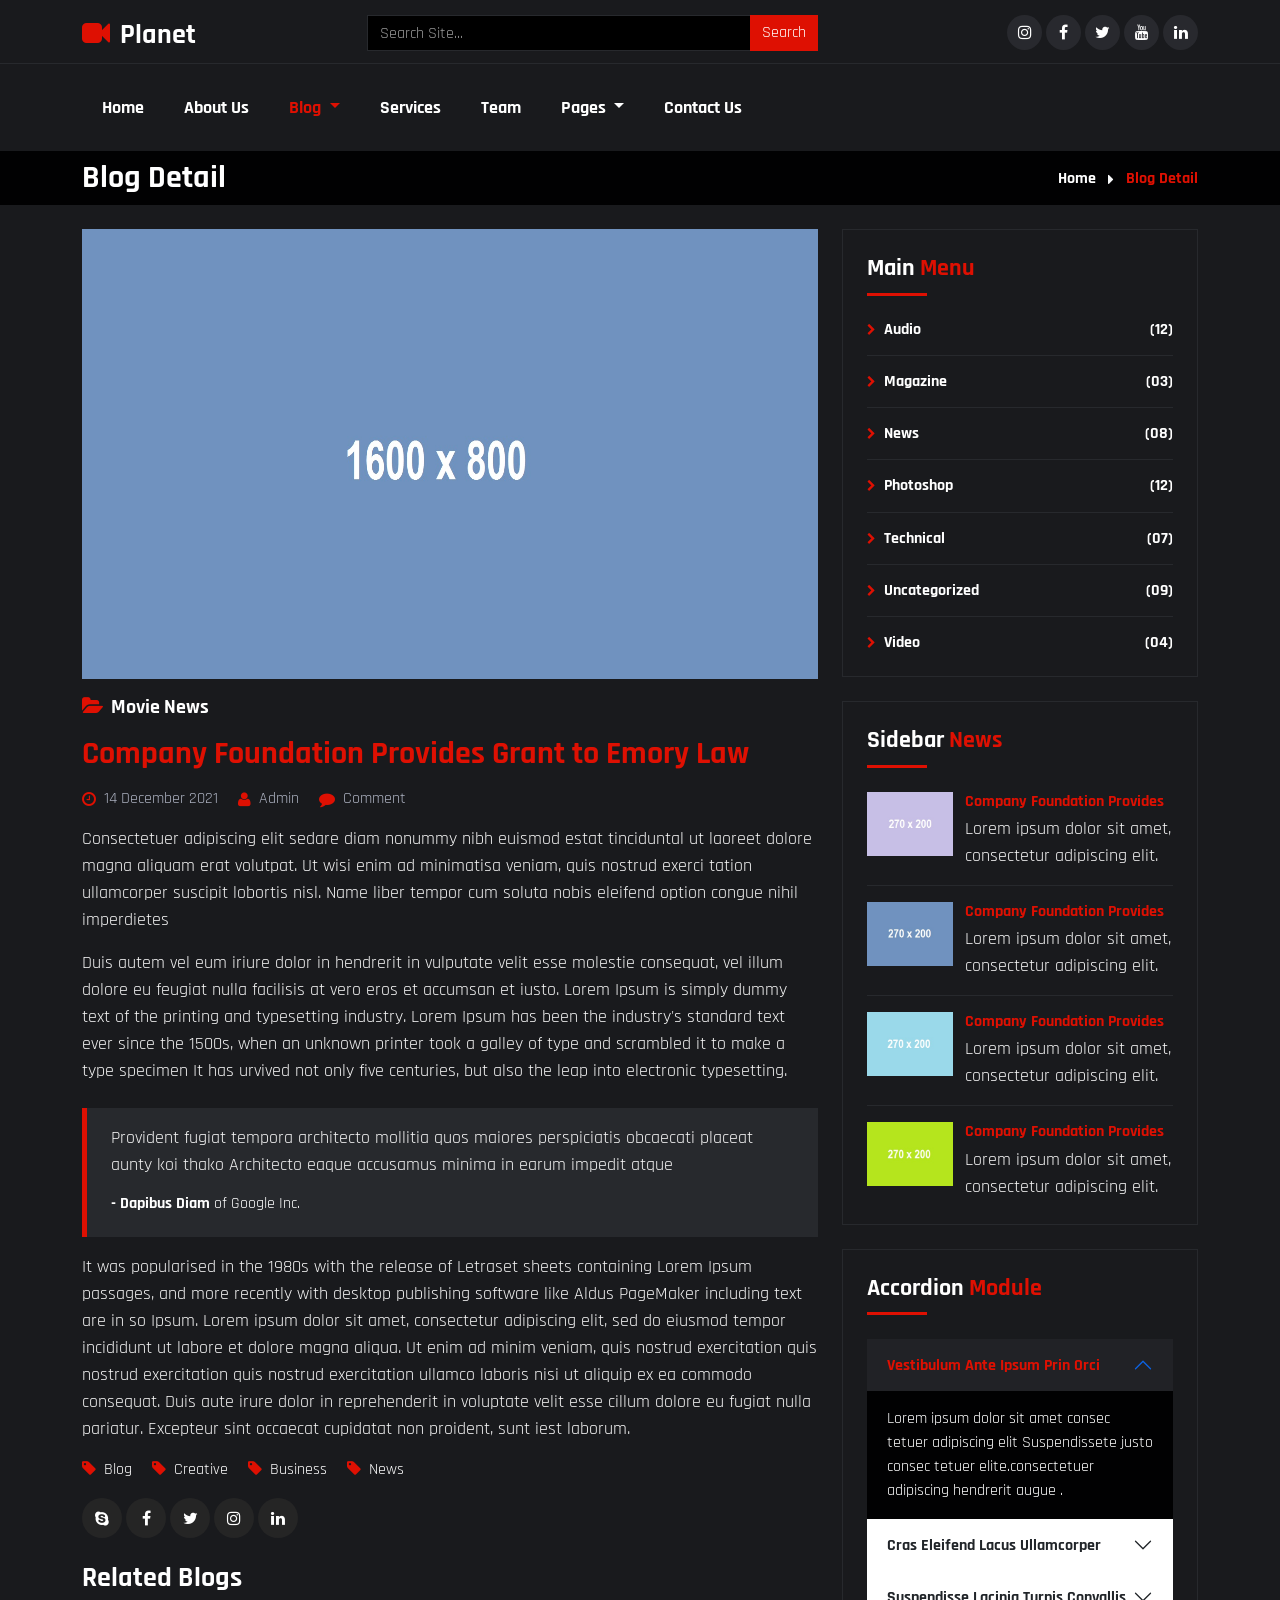
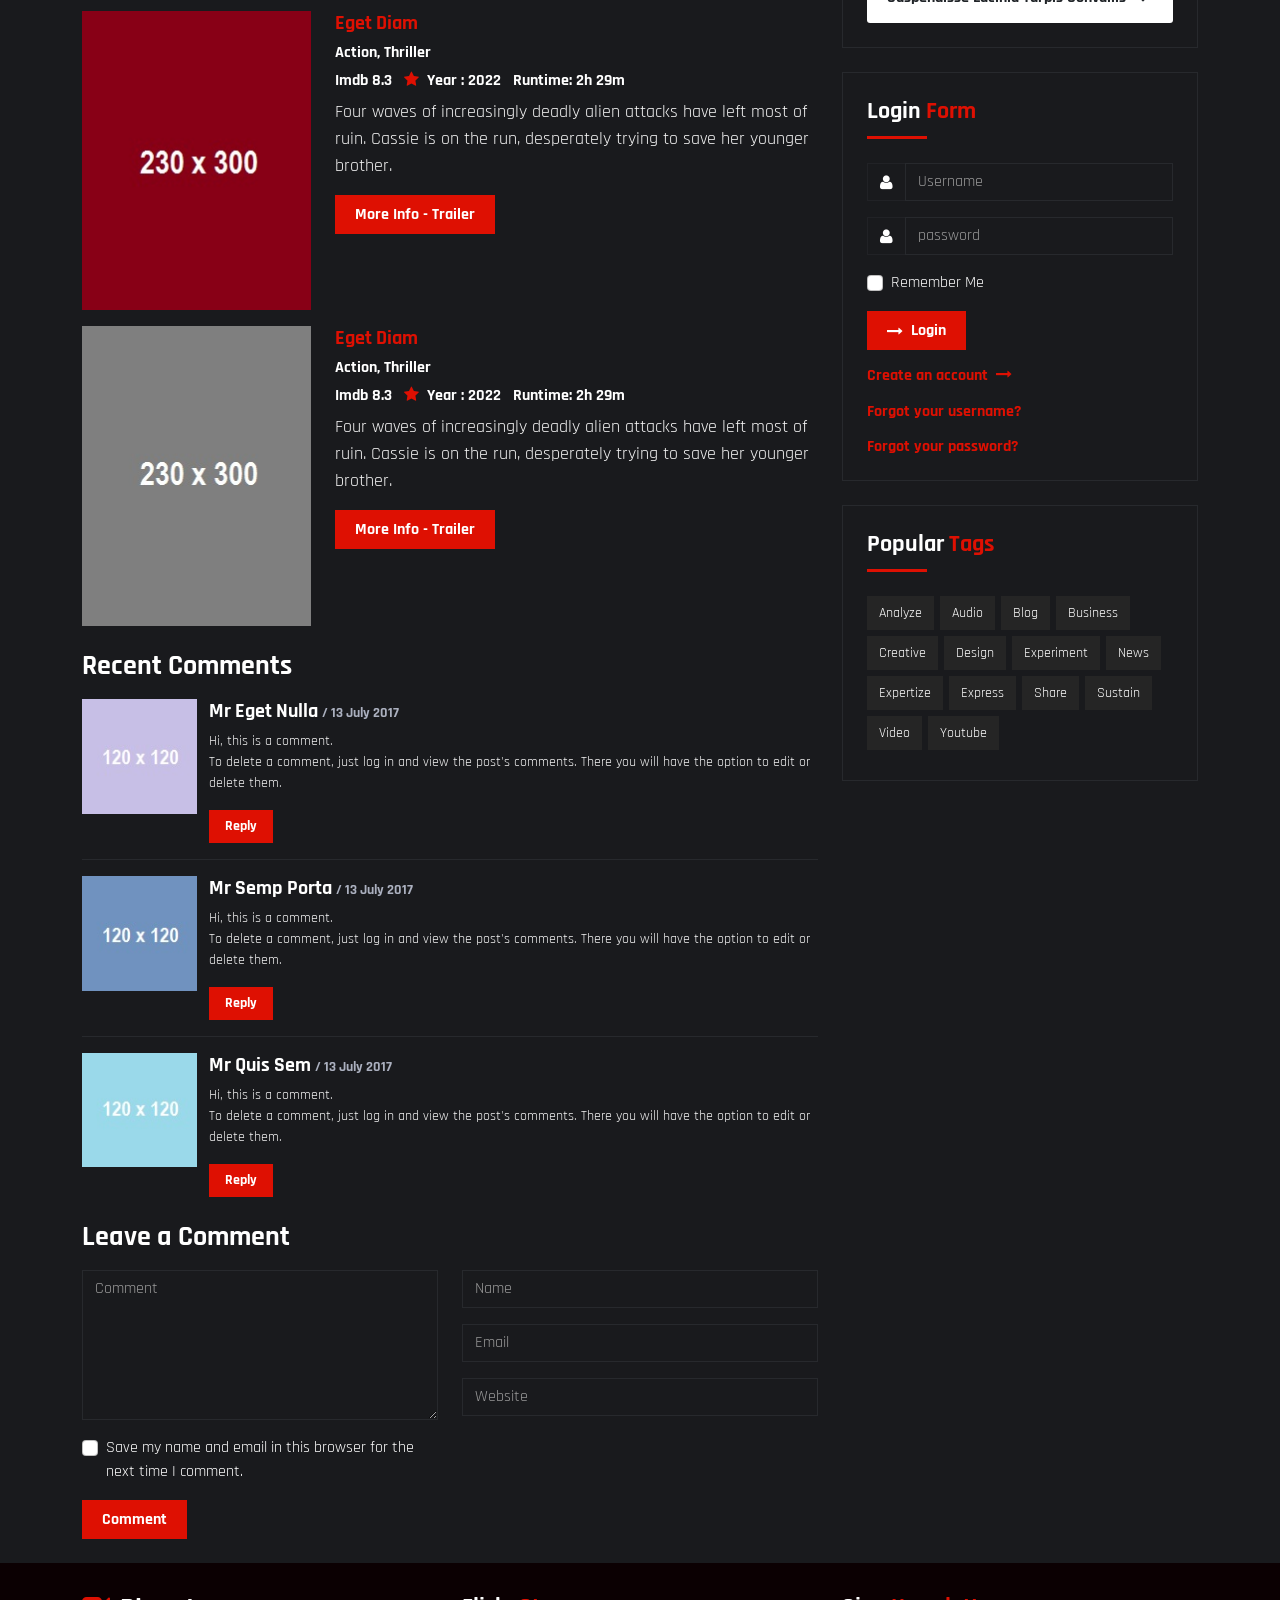
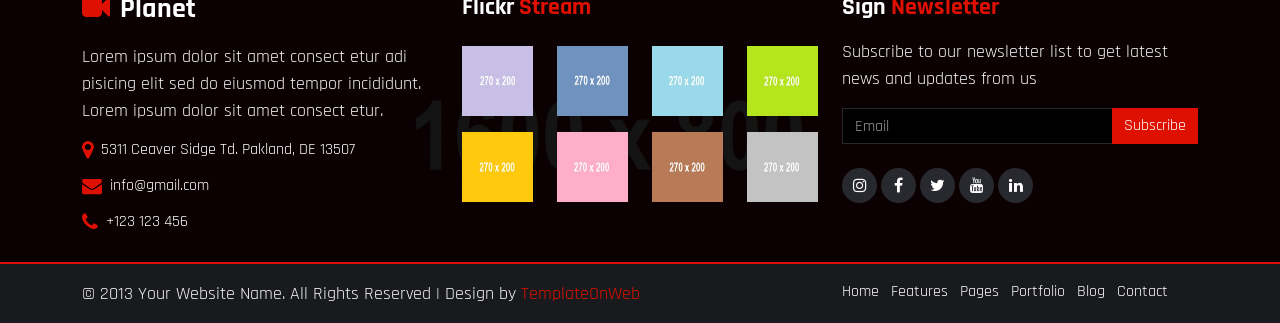
<file: blog_detail.html>
<!DOCTYPE html>
<html lang="en">
<head>
	<meta charset="utf-8">
	<meta http-equiv="X-UA-Compatible" content="IE=edge">
	<meta name="viewport" content="width=device-width, initial-scale=1">
	<title>Planet</title>
	<link href="css/bootstrap.min.css" rel="stylesheet" >
	<link href="css/font-awesome.min.css" rel="stylesheet" >
	<link href="css/global.css" rel="stylesheet">
	<link href="css/blog.css" rel="stylesheet">
	<link href="https://fonts.googleapis.com/css2?family=Rajdhani&display=swap" rel="stylesheet">
	<script src="js/bootstrap.bundle.min.js"></script>

</head>
<body>

<section id="top">
<div class="container">
 <div class="row top_1">
  <div class="col-md-3">
   <div class="top_1l pt-1">
    <h3 class="mb-0"><a class="text-white" href="index.html"><i class="fa fa-video-camera col_red me-1"></i> Planet</a></h3>
   </div>
  </div>
  <div class="col-md-5">
   <div class="top_1m">
    <div class="input-group">
				<input type="text" class="form-control bg-black" placeholder="Search Site...">
				<span class="input-group-btn">
					<button class="btn btn text-white bg_red rounded-0 border-0" type="button">
						 Search</button>
				</span>
		</div>
   </div>
  </div>
  <div class="col-md-4">
   <div class="top_1r text-end">
     <ul class="social-network social-circle mb-0">
			<li><a href="#" class="icoRss" title="Rss"><i class="fa fa-instagram"></i></a></li>
			<li><a href="#" class="icoFacebook" title="Facebook"><i class="fa fa-facebook"></i></a></li>
			<li><a href="#" class="icoTwitter" title="Twitter"><i class="fa fa-twitter"></i></a></li>
			<li><a href="#" class="icoGoogle" title="Google +"><i class="fa fa-youtube"></i></a></li>
			<li><a href="#" class="icoLinkedin" title="Linkedin"><i class="fa fa-linkedin"></i></a></li>
		</ul>
   </div>
  </div>
 </div>
</div>
</section>

<section id="header">
<nav class="navbar navbar-expand-md navbar-light" id="navbar_sticky">
  <div class="container">
    <a class="navbar-brand text-white fw-bold" href="index.html"><i class="fa fa-video-camera col_red me-1"></i> Planet</a>
    <button class="navbar-toggler" type="button" data-bs-toggle="collapse" data-bs-target="#navbarSupportedContent" aria-controls="navbarSupportedContent" aria-expanded="false" aria-label="Toggle navigation">
      <span class="navbar-toggler-icon"></span>
    </button>
    <div class="collapse navbar-collapse" id="navbarSupportedContent">
      <ul class="navbar-nav mb-0">
        <li class="nav-item">
          <a class="nav-link" aria-current="page" href="index.html">Home</a>
        </li>
		<li class="nav-item">
          <a class="nav-link" href="about.html">About Us</a>
        </li>
        <li class="nav-item dropdown">
          <a class="nav-link dropdown-toggle active" href="#" id="navbarDropdown" role="button" data-bs-toggle="dropdown" aria-expanded="false">
            Blog
          </a>
          <ul class="dropdown-menu drop_1" aria-labelledby="navbarDropdown">
            <li><a class="dropdown-item" href="blog.html">Blog</a></li>
            <li><a class="dropdown-item border-0" href="blog_detail.html">Blog Detail</a></li>
          </ul>
        </li>
		<li class="nav-item">
          <a class="nav-link" href="services.html">Services</a>
        </li>
		<li class="nav-item">
          <a class="nav-link" href="team.html">Team</a>
        </li>
		<li class="nav-item dropdown">
          <a class="nav-link dropdown-toggle" href="#" id="navbarDropdown" role="button" data-bs-toggle="dropdown" aria-expanded="false">
            Pages
          </a>
          <ul class="dropdown-menu drop_1" aria-labelledby="navbarDropdown">
            <li><a class="dropdown-item" href="about.html">About Us</a></li>
            <li><a class="dropdown-item" href="services.html">Services</a></li>
			<li><a class="dropdown-item" href="team.html">Team</a></li>
            <li><a class="dropdown-item border-0" href="contact.html">Contact</a></li>
          </ul>
        </li>
		
		<li class="nav-item">
          <a class="nav-link" href="contact.html">Contact Us</a>
        </li>
      </ul>
    </div>
  </div>
</nav>
</section>

<section id="center" class="center_o pt-2 pb-2">
 <div class="container-xl">
  <div class="row center_o1">
   <div class="col-md-5">
     <div class="center_o1l">
	  <h2 class="mb-0">Blog Detail</h2>
	 </div>
   </div>
   <div class="col-md-7">
     <div class="center_o1r text-end">
	  <h6 class="mb-0 col_red"><a href="#">Home</a> <span class="me-2 ms-2 text-light"><i class="fa fa-caret-right align-middle"></i></span> Blog Detail</h6>
	 </div>
   </div>
  </div>
 </div>
</section>

<section id="blog" class="pt-4 pb-4 bg_grey">
 <div class="container-xl">
  <div class="row blog_1">
   <div class="col-md-8">
    <div class="blog_1l">
	 <div class="blog_1l1">
	   <div class="popular_2i1lm position-relative clearfix">
		   <div class="popular_2i1lm1 clearfix">
		      <div class="grid">
		  <figure class="effect-jazz mb-0">
			<a href="#"><img src="img/2.jpg" height="450" class="w-100" alt="img25"></a>
		  </figure>
	  </div>
		   </div>
		   <div class="popular_2i1lm2 position-absolute top-0 w-100 text-center clearfix">
		    <ul>
			 <li class="d-inline-block"><a href="#"><i class="fa fa-link col_red"></i></a></li>
			 <li class="d-inline-block"><a href="#"><i class="fa fa-search col_red"></i></a></li>
			</ul>
		   </div>
		  </div>
	   <div class="blog_1l1i mt-3">
	    <h5><i class="fa fa-folder-open col_red me-1"></i> Movie News</h5>
		<h2 class="mt-3"><a class="col_red" href="#">Company Foundation Provides  Grant to Emory Law	</a></h2>
		<h6 class="fw-normal mt-3 col_light">
		<span><i class="fa fa-clock-o me-1 align-middle col_red"></i> 14 December 2021</span>
		<span class="ms-3"><i class="fa fa-user me-1 align-middle col_red"></i> Admin</span>
		<span class="ms-3"><i class="fa fa-comment me-1 align-middle col_red"></i> Comment</span>
		</h6>
		<p class="mt-3">Consectetuer adipiscing elit sedare diam nonummy nibh euismod estat tinciduntal ut laoreet dolore magna aliquam erat volutpat. Ut wisi enim ad minimatisa veniam, quis nostrud exerci tation ullamcorper suscipit lobortis nisl. Name liber tempor cum soluta nobis eleifend option congue nihil imperdietes</p>
	   </div>
	 </div>
	 <div class="blog_1l2">
	  <p>Duis autem vel eum iriure dolor in hendrerit in vulputate velit esse molestie consequat, vel illum dolore eu feugiat nulla facilisis at vero eros et accumsan et iusto. Lorem Ipsum is simply dummy text of the printing and typesetting industry. Lorem Ipsum has been the industry's standard text ever since the 1500s, when an unknown printer took a galley of type and scrambled it to make a type specimen It has urvived not only five centuries, but also the leap into electronic typesetting.</p>
	  <blockquote class="blockquote bg_dark p-4 pt-3 mt-4">
									<p>Provident fugiat tempora architecto mollitia quos maiores perspiciatis obcaecati placeat aunty koi thako Architecto eaque accusamus minima in earum impedit atque</p>
									<h6 class="fw-normal mb-0"><strong>- Dapibus Diam </strong>of Google Inc.</h6>
								</blockquote>
	  <p>It was popularised in the 1980s with the release of Letraset sheets containing Lorem Ipsum passages, and more recently with desktop publishing software like Aldus PageMaker including text are in so Ipsum. Lorem ipsum dolor sit amet, consectetur adipiscing elit, sed do eiusmod tempor incididunt ut labore et dolore magna aliqua. Ut enim ad minim veniam, quis nostrud exercitation quis nostrud exercitation quis nostrud exercitation ullamco laboris nisi ut aliquip ex ea commodo consequat. Duis aute irure dolor in reprehenderit in voluptate velit esse cillum dolore eu fugiat nulla pariatur. Excepteur sint occaecat cupidatat non proident, sunt iest laborum.</p>
	  <ul>
		  <li class="d-inline-block me-3"><a href="#"><i class="fa fa-tag me-1 col_red"></i> Blog</a></li>
		  <li class="d-inline-block me-3"><a href="#"><i class="fa fa-tag me-1 col_red"></i> Creative</a></li>
		  <li class="d-inline-block me-3"><a href="#"><i class="fa fa-tag me-1 col_red"></i> Business</a></li>
		  <li class="d-inline-block"><a href="#"><i class="fa fa-tag me-1 col_red"></i> News</a></li>
		 </ul>	
		 <ul class="social-network social-circle mb-0 mt-3">
					<li><a href="#" class="icoRss" title="Rss"><i class="fa fa-skype"></i></a></li>
					<li><a href="#" class="icoFacebook" title="Facebook"><i class="fa fa-facebook"></i></a></li>
					<li><a href="#" class="icoTwitter" title="Twitter"><i class="fa fa-twitter"></i></a></li>
					<li><a href="#" class="icoGoogle" title="Google +"><i class="fa fa-instagram"></i></a></li>
					<li><a href="#" class="icoLinkedin" title="Linkedin"><i class="fa fa-linkedin"></i></a></li>
				</ul>					
	 </div>
	 <div class="blog_1l3 mt-4">
	  <h3>Related Blogs</h3>
	 </div>
	 <div class="blog_1l4 mt-3">
	  <div class="popular_2i1 row">
		 <div class="col-md-4 col-4">
		  <div class="popular_2i1lm position-relative clearfix">
		   <div class="popular_2i1lm1 clearfix">
		      <div class="grid">
		  <figure class="effect-jazz mb-0">
			<a href="#"><img src="img/32.jpg" class="w-100" alt="img25"></a>
		  </figure>
	  </div>
		   </div>
		   <div class="popular_2i1lm2 position-absolute top-0 w-100 text-center clearfix">
		    <ul>
			 <li class="d-inline-block"><a href="#"><i class="fa fa-link col_red"></i></a></li>
			 <li class="d-inline-block"><a href="#"><i class="fa fa-search col_red"></i></a></li>
			</ul>
		   </div>
		  </div>
		 </div>
		 <div class="col-md-8 col-8">
		  <div class="popular_2i1r">
		   <h5><a class="col_red" href="#">Eget Diam</a></h5>
		   <h6>Action, Thriller</h6>
		   <h6> Imdb 8.3  <span class="ms-2"><i class="fa fa-star col_red me-1"></i></span> Year : 2022 <span class="ms-2">Runtime: 2h 29m</span></h6>
		   <p>Four waves of increasingly deadly alien attacks have left most of  ruin. Cassie is on the run, desperately trying to save her younger brother.</p>
		   <h6 class="mb-0"><a class="button" href="#"> More Info - Trailer</a></h6>
		  </div>
		 </div>
		</div>
		<div class="popular_2i1 mt-3 row">
		 <div class="col-md-4 col-4">
		  <div class="popular_2i1lm position-relative clearfix">
		   <div class="popular_2i1lm1 clearfix">
		      <div class="grid">
		  <figure class="effect-jazz mb-0">
			<a href="#"><img src="img/33.jpg" class="w-100" alt="img25"></a>
		  </figure>
	  </div>
		   </div>
		   <div class="popular_2i1lm2 position-absolute top-0 w-100 text-center clearfix">
		    <ul>
			 <li class="d-inline-block"><a href="#"><i class="fa fa-link col_red"></i></a></li>
			 <li class="d-inline-block"><a href="#"><i class="fa fa-search col_red"></i></a></li>
			</ul>
		   </div>
		  </div>
		 </div>
		 <div class="col-md-8 col-8">
		  <div class="popular_2i1r">
		   <h5><a class="col_red" href="#">Eget Diam</a></h5>
		   <h6>Action, Thriller</h6>
		   <h6> Imdb 8.3  <span class="ms-2"><i class="fa fa-star col_red me-1"></i></span> Year : 2022 <span class="ms-2">Runtime: 2h 29m</span></h6>
		   <p>Four waves of increasingly deadly alien attacks have left most of  ruin. Cassie is on the run, desperately trying to save her younger brother.</p>
		   <h6 class="mb-0"><a class="button" href="#"> More Info - Trailer</a></h6>
		  </div>
		 </div>
		</div>
	 </div>
	 <div class="blog_1l3 mt-4">
	  <h3>Recent Comments</h3>
	 </div>
	 <div class="blog_1l5 mt-3">
	   <div class="blog_1l5i row">
	    <div class="col-md-2 col-2 pe-0">
		 <div class="blog_1l5il">
		  <img src="img/34.jpg" class="w-100" alt="abc">
		 </div>
		</div>
		<div class="col-md-10 col-10">
		 <div class="blog_1l5ir">
		  <h5><a href="#">Mr Eget Nulla</a> <span class="font_14 col_light">/ 13 July 2017</span></h5>
		  <p class="font_14">Hi, this is a comment.<br>
To delete a comment, just log in and view the post's comments. There you will have the option to edit or delete them.</p>
<h6 class="font_14 mb-0 mt-3"><a class="button p-3 pt-2 pb-2" href="#"> Reply</a></h6>
		 </div> 
		</div>
	   </div><hr>
	   <div class="blog_1l5i row">
	    <div class="col-md-2 col-2 pe-0">
		 <div class="blog_1l5il">
		  <img src="img/35.jpg" class="w-100" alt="abc">
		 </div>
		</div>
		<div class="col-md-10 col-10">
		 <div class="blog_1l5ir">
		  <h5><a href="#">Mr Semp Porta</a> <span class="font_14 col_light">/ 13 July 2017</span></h5>
		  <p class="font_14">Hi, this is a comment.<br>
To delete a comment, just log in and view the post's comments. There you will have the option to edit or delete them.</p>
<h6 class="font_14 mb-0 mt-3"><a class="button p-3 pt-2 pb-2" href="#"> Reply</a></h6>
		 </div> 
		</div>
	   </div><hr>
	   <div class="blog_1l5i row">
	    <div class="col-md-2 col-2 pe-0">
		 <div class="blog_1l5il">
		  <img src="img/36.jpg" class="w-100" alt="abc">
		 </div>
		</div>
		<div class="col-md-10 col-10">
		 <div class="blog_1l5ir">
		  <h5><a href="#">Mr Quis Sem</a> <span class="font_14 col_light">/ 13 July 2017</span></h5>
		  <p class="font_14">Hi, this is a comment.<br>
To delete a comment, just log in and view the post's comments. There you will have the option to edit or delete them.</p>
<h6 class="font_14 mb-0 mt-3"><a class="button p-3 pt-2 pb-2" href="#"> Reply</a></h6>
		 </div> 
		</div>
	   </div>
	 </div>
	 <div class="blog_1l3 mt-4">
	  <h3>Leave a  Comment</h3>
	 </div>
	 <div class="blog_1l6 mt-3">
	   <div class="blog_1dt5 row mt-3">
	   <div class="col-md-6">
	    <div class="blog_1dt5l">
		  <textarea placeholder="Comment" class="form-control form_text"></textarea>
		  <div class="form-check mt-3">
        <input type="checkbox" class="form-check-input" id="customCheck1">
        <label class="form-check-label" for="customCheck1">Save my name and email in this browser for the next time I comment.</label>
    </div>
	    <h6 class="mt-3 mb-0"><a class="button" href="#"> Comment</a></h6>
		</div>
	   </div>
	   <div class="col-md-6">
	    <div class="blog_1dt5l">
		  <input class="form-control" placeholder="Name" type="text">
		  <input class="form-control mt-3" placeholder="Email" type="text">
		  <input class="form-control mt-3" placeholder="Website" type="text">
		</div>
	   </div>
	  </div>
	 </div>
	</div>
   </div>   
   <div class="col-md-4">
    <div class="blog_1r">
	  <div class="blog_1r1 p-4">
	   <h4>Main <span class="col_red">Menu</span></h4>
	   <hr class="line mb-4">
	   <h6><a href="blog_detail.html"><i class="fa fa-chevron-right me-1 col_red font_12"></i> Audio <span class="pull-right">(12)</span></a></h6>
		<hr>
		<h6><a href="blog_detail.html"><i class="fa fa-chevron-right me-1 col_red font_12"></i> Magazine <span class="pull-right">(03)</span></a></h6>
		<hr>
		<h6><a href="blog_detail.html"><i class="fa fa-chevron-right me-1 col_red font_12"></i> News <span class="pull-right">(08)</span></a></h6>
		<hr>
		<h6><a href="blog_detail.html"><i class="fa fa-chevron-right me-1 col_red font_12"></i> Photoshop <span class="pull-right">(12)</span></a></h6>
		<hr>
		<h6><a href="blog_detail.html"><i class="fa fa-chevron-right me-1 col_red font_12"></i> Technical <span class="pull-right">(07)</span></a></h6>
		<hr>
		<h6><a href="blog_detail.html"><i class="fa fa-chevron-right me-1 col_red font_12"></i> Uncategorized <span class="pull-right">(09)</span></a></h6>
		<hr>
		<h6 class="mb-0"><a href="blog_detail.html"><i class="fa fa-chevron-right me-1 col_red font_12"></i> Video <span class="pull-right">(04)</span></a></h6>
	  </div>
	  <div class="blog_1r1 p-4 mt-4">
	   <h4>Sidebar  <span class="col_red">News</span></h4>
	   <hr class="line mb-4">
	   <div class="blog_1r1i row">
	    <div class="col-md-4 col-4">
		 <div class="blog_1r1il">
		   <div class="grid clearfix">
				  <figure class="effect-jazz mb-0">
					<a href="blog_detail.html"><img src="img/4.jpg"  class="w-100" alt="abc"></a>
				  </figure>
			  </div>
		 </div>
		</div>
		<div class="col-md-8 ps-0 col-8">
		 <div class="blog_1r1ir">
		   <h6 class="mb-1"><a class="col_red" href="blog_detail.html">Company Foundation Provides</a></h6>
		   <p class="mb-0">Lorem ipsum dolor sit amet, consectetur adipiscing elit. </p>
		 </div>
		</div>
	   </div><hr>
	   <div class="blog_1r1i row">
	    <div class="col-md-4 col-4">
		 <div class="blog_1r1il">
		   <div class="grid clearfix">
				  <figure class="effect-jazz mb-0">
					<a href="blog_detail.html"><img src="img/5.jpg"  class="w-100" alt="abc"></a>
				  </figure>
			  </div>
		 </div>
		</div>
		<div class="col-md-8 ps-0 col-8">
		 <div class="blog_1r1ir">
		   <h6 class="mb-1"><a class="col_red" href="blog_detail.html">Company Foundation Provides</a></h6>
		   <p class="mb-0">Lorem ipsum dolor sit amet, consectetur adipiscing elit. </p>
		 </div>
		</div>
	   </div><hr>
	   <div class="blog_1r1i row">
	    <div class="col-md-4 col-4">
		 <div class="blog_1r1il">
		   <div class="grid clearfix">
				  <figure class="effect-jazz mb-0">
					<a href="blog_detail.html"><img src="img/6.jpg"  class="w-100" alt="abc"></a>
				  </figure>
			  </div>
		 </div>
		</div>
		<div class="col-md-8 ps-0 col-8">
		 <div class="blog_1r1ir">
		   <h6 class="mb-1"><a class="col_red" href="blog_detail.html">Company Foundation Provides</a></h6>
		   <p class="mb-0">Lorem ipsum dolor sit amet, consectetur adipiscing elit. </p>
		 </div>
		</div>
	   </div><hr>
	   <div class="blog_1r1i row">
	    <div class="col-md-4 col-4">
		 <div class="blog_1r1il">
		   <div class="grid clearfix">
				  <figure class="effect-jazz mb-0">
					<a href="blog_detail.html"><img src="img/7.jpg"  class="w-100" alt="abc"></a>
				  </figure>
			  </div>
		 </div>
		</div>
		<div class="col-md-8 ps-0 col-8">
		 <div class="blog_1r1ir">
		   <h6 class="mb-1"><a class="col_red" href="blog_detail.html">Company Foundation Provides</a></h6>
		   <p class="mb-0">Lorem ipsum dolor sit amet, consectetur adipiscing elit. </p>
		 </div>
		</div>
	   </div>
	  </div>
	  <div class="blog_1r1 p-4 mt-4">
	   <h4>Accordion  <span class="col_red">Module</span></h4>
	   <hr class="line mb-4">
	   <div class="accordion" id="accordionExample">
  <div class="accordion-item">
   <h2 class="accordion-header" id="headingOne">
     <button class="accordion-button" type="button" data-bs-toggle="collapse" data-bs-target="#collapseOne" aria-expanded="true" aria-controls="collapseOne">
       Vestibulum Ante Ipsum Prin Orci
     </button>
   </h2>
   <div id="collapseOne" class="accordion-collapse collapse show" aria-labelledby="headingOne" data-bs-parent="#accordionExample">
     <div class="accordion-body">
      Lorem ipsum dolor sit amet consec tetuer adipiscing elit Suspendissete justo consec tetuer elite.consectetuer adipiscing hendrerit augue .
     </div>
   </div>
  </div>
   
  <div class="accordion-item">
   <h2 class="accordion-header" id="headingTwo">
     <button class="accordion-button collapsed" type="button" data-bs-toggle="collapse" data-bs-target="#collapseTwo" aria-expanded="false" aria-controls="collapseTwo">
      Cras Eleifend Lacus Ullamcorper
     </button>
   </h2>
   <div id="collapseTwo" class="accordion-collapse collapse" aria-labelledby="headingTwo" data-bs-parent="#accordionExample">
     <div class="accordion-body">
       Lorem ipsum dolor sit amet consec tetuer adipiscing elit Suspendissete justo consec tetuer elite.consectetuer adipiscing hendrerit augue .
     </div>
   </div>
 </div>
  
  <div class="accordion-item">
   <h2 class="accordion-header" id="headingThree">
     <button class="accordion-button collapsed" type="button" data-bs-toggle="collapse" data-bs-target="#collapseThree" aria-expanded="false" aria-controls="collapseThree">
      Suspendisse Lacinia Turpis Convallis
     </button>
   </h2>
   <div id="collapseThree" class="accordion-collapse collapse" aria-labelledby="headingThree" data-bs-parent="#accordionExample">
     <div class="accordion-body">
       Lorem ipsum dolor sit amet consec tetuer adipiscing elit Suspendissete justo consec tetuer elite.consectetuer adipiscing hendrerit augue .
     </div>
   </div>
 </div>
</div>
	  </div>
	  <div class="blog_1r1 p-4 mt-4">
	   <h4>Login   <span class="col_red">Form</span></h4>
	   <hr class="line mb-4">
	   <div class="input-group input-group-merge">
	   <div class="input-group-text bg-transparent text-white border-right-0" data-password="false">
            <span class="fa fa-user"></span>
        </div>
        <input type="username" id="username" class="form-control bg-transparent" placeholder="Username">
        
    </div>
	<div class="input-group input-group-merge mt-3">
	   <div class="input-group-text bg-transparent text-white border-right-0" data-password="false">
            <span class="fa fa-user"></span>
        </div>
        <input type="password" id="username" class="form-control bg-transparent" placeholder="password">
        
    </div>
	<div class="form-check mt-3">
            <input type="checkbox" class="form-check-input" id="checkmeout0">
            <label class="form-check-label" for="checkmeout0">Remember Me</label>
        </div>
		<h6 class="mt-3"><a class="button" href="blog_detail.html"><i class="fa fa-long-arrow-right align-middle me-1"></i> Login</a></h6>
		<h6 class="mt-3"><a class="col_red" href="blog_detail.html">Create an account <i class="fa fa-long-arrow-right ms-1"></i></a></h6>
		<h6 class="mt-3"><a class="col_red" href="blog_detail.html">Forgot your username? </a></h6>
		<h6 class="mt-3 mb-0"><a class="col_red" href="blog_detail.html">Forgot your password? </a></h6>
	  </div>
	  <div class="blog_1r1 p-4 mt-4">
	   <h4>Popular   <span class="col_red">Tags</span></h4>
	   <hr class="line mb-4">
	   <ul class="mb-0">
	    <li class="d-inline-block"><a class="d-block" href="blog_detail.html">Analyze</a></li>
		<li class="d-inline-block"><a class="d-block" href="blog_detail.html">Audio</a></li>
		<li class="d-inline-block"><a class="d-block" href="blog_detail.html">Blog</a></li>
		<li class="d-inline-block"><a class="d-block" href="blog_detail.html">Business</a></li>
		<li class="d-inline-block"><a class="d-block" href="blog_detail.html">Creative</a></li>
		<li class="d-inline-block"><a class="d-block" href="blog_detail.html">Design</a></li>
		<li class="d-inline-block"><a class="d-block" href="blog_detail.html">Experiment</a></li>
		<li class="d-inline-block"><a class="d-block" href="blog_detail.html">News</a></li>
		<li class="d-inline-block"><a class="d-block" href="blog_detail.html">Expertize</a></li>
		<li class="d-inline-block"><a class="d-block" href="blog_detail.html">Express</a></li>
		<li class="d-inline-block"><a class="d-block" href="blog_detail.html">Share</a></li>
		<li class="d-inline-block"><a class="d-block" href="blog_detail.html">Sustain</a></li>
		<li class="d-inline-block"><a class="d-block" href="blog_detail.html">Video</a></li>
		<li class="d-inline-block"><a class="d-block" href="blog_detail.html">Youtube</a></li>
	   </ul>
	  </div>
	</div>
   </div>
  </div>
 </div>
</section>

<section id="footer">
<div class="footer_m clearfix">
 <div class="container">
   <div class="row footer_1">
    <div class="col-md-4">
	 <div class="footer_1i">
	   <h3><a class="text-white" href="index.html"><i class="fa fa-video-camera col_red me-1"></i> Planet</a></h3>
	   <p class="mt-3">Lorem ipsum dolor sit amet consect etur adi pisicing elit sed do eiusmod tempor incididunt. Lorem ipsum dolor sit amet consect etur. </p>
	   <h6 class="fw-normal"><i class="fa fa-map-marker fs-5 align-middle col_red me-1"></i> 5311 Ceaver Sidge Td.
Pakland, DE 13507</h6>
        <h6 class="fw-normal mt-3"><i class="fa fa-envelope fs-5 align-middle col_red me-1"></i> info@gmail.com</h6>
		<h6 class="fw-normal mt-3 mb-0"><i class="fa fa-phone fs-5 align-middle col_red me-1"></i>  +123 123 456</h6>
	 </div>
	</div>
	<div class="col-md-4">
	 <div class="footer_1i">
	  <h4>Flickr <span class="col_red">Stream</span></h4>
      <div class="footer_1i1 row mt-4">
	   <div class="col-md-3 col-3">
	    <div class="footer_1i1i">
		  <div class="grid clearfix">
				  <figure class="effect-jazz mb-0">
					<a href="#"><img src="img/4.jpg" height="70" class="w-100" alt="abc"></a>
				  </figure>
			  </div>
		</div>
	   </div>
	   <div class="col-md-3 col-3">
	    <div class="footer_1i1i">
		  <div class="grid clearfix">
				  <figure class="effect-jazz mb-0">
					<a href="#"><img src="img/5.jpg" height="70" class="w-100" alt="abc"></a>
				  </figure>
			  </div>
		</div>
	   </div>
	   <div class="col-md-3 col-3">
	    <div class="footer_1i1i">
		  <div class="grid clearfix">
				  <figure class="effect-jazz mb-0">
					<a href="#"><img src="img/6.jpg" height="70" class="w-100" alt="abc"></a>
				  </figure>
			  </div>
		</div>
	   </div>
	   <div class="col-md-3 col-3">
	    <div class="footer_1i1i">
		  <div class="grid clearfix">
				  <figure class="effect-jazz mb-0">
					<a href="#"><img src="img/7.jpg" height="70" class="w-100" alt="abc"></a>
				  </figure>
			  </div>
		</div>
	   </div>
	  </div>
	  <div class="footer_1i1 row mt-3">
	   <div class="col-md-3 col-3">
	    <div class="footer_1i1i">
		  <div class="grid clearfix">
				  <figure class="effect-jazz mb-0">
					<a href="#"><img src="img/8.jpg" height="70" class="w-100" alt="abc"></a>
				  </figure>
			  </div>
		</div>
	   </div>
	   <div class="col-md-3 col-3">
	    <div class="footer_1i1i">
		  <div class="grid clearfix">
				  <figure class="effect-jazz mb-0">
					<a href="#"><img src="img/9.jpg" height="70" class="w-100" alt="abc"></a>
				  </figure>
			  </div>
		</div>
	   </div>
	   <div class="col-md-3 col-3">
	    <div class="footer_1i1i">
		  <div class="grid clearfix">
				  <figure class="effect-jazz mb-0">
					<a href="#"><img src="img/10.jpg" height="70" class="w-100" alt="abc"></a>
				  </figure>
			  </div>
		</div>
	   </div>
	   <div class="col-md-3 col-3">
	    <div class="footer_1i1i">
		  <div class="grid clearfix">
				  <figure class="effect-jazz mb-0">
					<a href="#"><img src="img/11.jpg" height="70" class="w-100" alt="abc"></a>
				  </figure>
			  </div>
		</div>
	   </div>
	  </div>
	 </div>
	</div>
	<div class="col-md-4">
	 <div class="footer_1i">
	  <h4>Sign  <span class="col_red">Newsletter</span></h4>
      <p class="mt-3">Subscribe to our newsletter list to get latest news and updates from us</p>
	  <div class="input-group">
				<input type="text" class="form-control bg-black" placeholder="Email">
				<span class="input-group-btn">
					<button class="btn btn text-white bg_red rounded-0 border-0" type="button">
						 Subscribe</button>
				</span>
		</div>
		<ul class="social-network social-circle mb-0 mt-4">
			<li><a href="#" class="icoRss" title="Rss"><i class="fa fa-instagram"></i></a></li>
			<li><a href="#" class="icoFacebook" title="Facebook"><i class="fa fa-facebook"></i></a></li>
			<li><a href="#" class="icoTwitter" title="Twitter"><i class="fa fa-twitter"></i></a></li>
			<li><a href="#" class="icoGoogle" title="Google +"><i class="fa fa-youtube"></i></a></li>
			<li><a href="#" class="icoLinkedin" title="Linkedin"><i class="fa fa-linkedin"></i></a></li>
		</ul>
	 </div>
	</div>
   </div>
</div>
</div>
</section>

<section id="footer_b" class="pt-3 pb-3 bg_grey">
<div class="container">
   <div class="row footer_1">
     <div class="col-md-8">
	  <div class="footer_1l">
	   <p class="mb-0">© 2013 Your Website Name. All Rights Reserved | Design by <a class="col_red" href="http://www.templateonweb.com">TemplateOnWeb</a></p>
	  </div>
	 </div>
	 <div class="col-md-4">
	  <div class="footer_1r">
	   <ul class="mb-0">
	    <li class="d-inline-block me-2"><a href="#">Home</a></li>
		<li class="d-inline-block me-2"><a href="#">Features</a></li>
		<li class="d-inline-block me-2"><a href="#">Pages</a></li>
		<li class="d-inline-block me-2"><a href="#">Portfolio</a></li>
		<li class="d-inline-block me-2"><a href="#">Blog</a></li>
		<li class="d-inline-block"><a href="#">Contact</a></li>
	   </ul>
	  </div>
	 </div>
   </div>
</div>
</section>

<script>
window.onscroll = function() {myFunction()};

var navbar_sticky = document.getElementById("navbar_sticky");
var sticky = navbar_sticky.offsetTop;
var navbar_height = document.querySelector('.navbar').offsetHeight;

function myFunction() {
  if (window.pageYOffset >= sticky + navbar_height) {
    navbar_sticky.classList.add("sticky")
	document.body.style.paddingTop = navbar_height + 'px';
  } else {
    navbar_sticky.classList.remove("sticky");
	document.body.style.paddingTop = '0'
  }
}
</script>

</body>

</html>
</file>
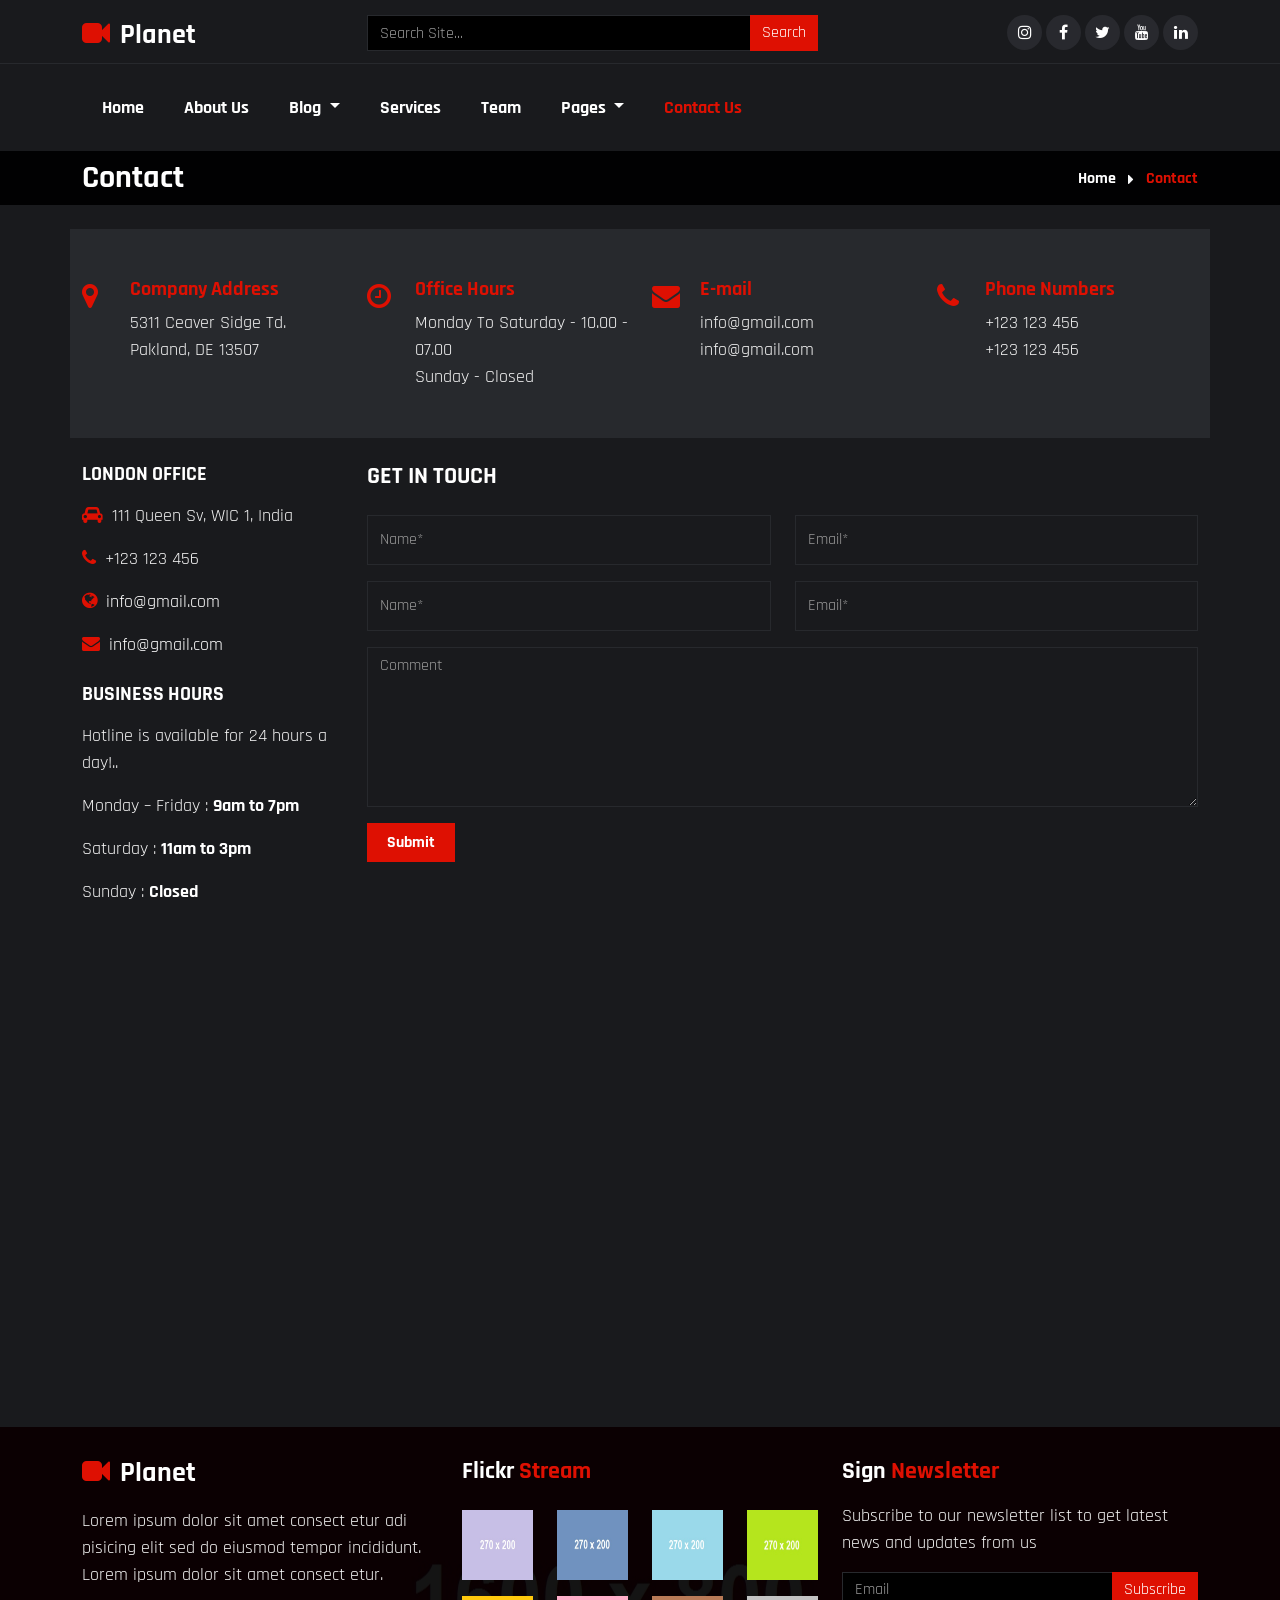
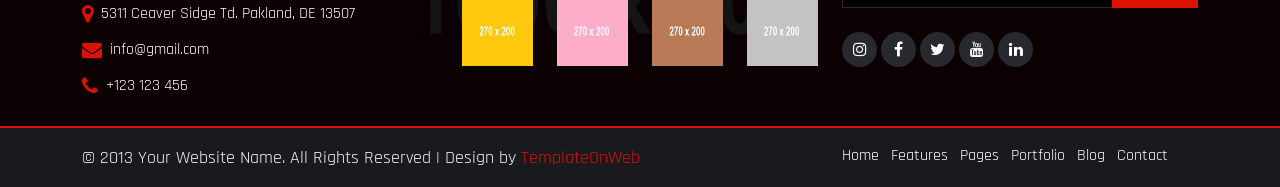
<file: contact.html>
<!DOCTYPE html>
<html lang="en">
<head>
	<meta charset="utf-8">
	<meta http-equiv="X-UA-Compatible" content="IE=edge">
	<meta name="viewport" content="width=device-width, initial-scale=1">
	<title>Planet</title>
	<link href="css/bootstrap.min.css" rel="stylesheet" >
	<link href="css/font-awesome.min.css" rel="stylesheet" >
	<link href="css/global.css" rel="stylesheet">
	<link href="https://fonts.googleapis.com/css2?family=Rajdhani&display=swap" rel="stylesheet">
	<script src="js/bootstrap.bundle.min.js"></script>

</head>
<body>

<section id="top">
<div class="container">
 <div class="row top_1">
  <div class="col-md-3">
   <div class="top_1l pt-1">
    <h3 class="mb-0"><a class="text-white" href="index.html"><i class="fa fa-video-camera col_red me-1"></i> Planet</a></h3>
   </div>
  </div>
  <div class="col-md-5">
   <div class="top_1m">
    <div class="input-group">
				<input type="text" class="form-control bg-black" placeholder="Search Site...">
				<span class="input-group-btn">
					<button class="btn btn text-white bg_red rounded-0 border-0" type="button">
						 Search</button>
				</span>
		</div>
   </div>
  </div>
  <div class="col-md-4">
   <div class="top_1r text-end">
     <ul class="social-network social-circle mb-0">
			<li><a href="#" class="icoRss" title="Rss"><i class="fa fa-instagram"></i></a></li>
			<li><a href="#" class="icoFacebook" title="Facebook"><i class="fa fa-facebook"></i></a></li>
			<li><a href="#" class="icoTwitter" title="Twitter"><i class="fa fa-twitter"></i></a></li>
			<li><a href="#" class="icoGoogle" title="Google +"><i class="fa fa-youtube"></i></a></li>
			<li><a href="#" class="icoLinkedin" title="Linkedin"><i class="fa fa-linkedin"></i></a></li>
		</ul>
   </div>
  </div>
 </div>
</div>
</section>

<section id="header">
<nav class="navbar navbar-expand-md navbar-light" id="navbar_sticky">
  <div class="container">
    <a class="navbar-brand text-white fw-bold" href="index.html"><i class="fa fa-video-camera col_red me-1"></i> Planet</a>
    <button class="navbar-toggler" type="button" data-bs-toggle="collapse" data-bs-target="#navbarSupportedContent" aria-controls="navbarSupportedContent" aria-expanded="false" aria-label="Toggle navigation">
      <span class="navbar-toggler-icon"></span>
    </button>
    <div class="collapse navbar-collapse" id="navbarSupportedContent">
      <ul class="navbar-nav mb-0">
        <li class="nav-item">
          <a class="nav-link" aria-current="page" href="index.html">Home</a>
        </li>
		<li class="nav-item">
          <a class="nav-link" href="about.html">About Us</a>
        </li>
        <li class="nav-item dropdown">
          <a class="nav-link dropdown-toggle" href="#" id="navbarDropdown" role="button" data-bs-toggle="dropdown" aria-expanded="false">
            Blog
          </a>
          <ul class="dropdown-menu drop_1" aria-labelledby="navbarDropdown">
            <li><a class="dropdown-item" href="blog.html">Blog</a></li>
            <li><a class="dropdown-item border-0" href="blog_detail.html">Blog Detail</a></li>
          </ul>
        </li>
		<li class="nav-item">
          <a class="nav-link" href="services.html">Services</a>
        </li>
		<li class="nav-item">
          <a class="nav-link" href="team.html">Team</a>
        </li>
		<li class="nav-item dropdown">
          <a class="nav-link dropdown-toggle" href="#" id="navbarDropdown" role="button" data-bs-toggle="dropdown" aria-expanded="false">
            Pages
          </a>
          <ul class="dropdown-menu drop_1" aria-labelledby="navbarDropdown">
            <li><a class="dropdown-item" href="about.html">About Us</a></li>
            <li><a class="dropdown-item" href="services.html">Services</a></li>
			<li><a class="dropdown-item" href="team.html">Team</a></li>
            <li><a class="dropdown-item border-0" href="contact.html">Contact</a></li>
          </ul>
        </li>
		
		<li class="nav-item">
          <a class="nav-link active" href="contact.html">Contact Us</a>
        </li>
      </ul>
    </div>
  </div>
</nav>
</section>

<section id="center" class="center_o pt-2 pb-2">
 <div class="container-xl">
  <div class="row center_o1">
   <div class="col-md-5">
     <div class="center_o1l">
	  <h2 class="mb-0">Contact</h2>
	 </div>
   </div>
   <div class="col-md-7">
     <div class="center_o1r text-end">
	  <h6 class="mb-0 col_red"><a href="#">Home</a> <span class="me-2 ms-2 text-light"><i class="fa fa-caret-right align-middle"></i></span> Contact</h6>
	 </div>
   </div>
  </div>
 </div>
</section>

<section id="contact" class="pt-4 pb-4 bg_grey">
 <div class="container-xl">
  <div class="row contact_1 bg_dark  pt-5 pb-5">
   <div class="col-md-3">
    <div class="contact_1i row">
	 <div class="col-md-2 col-2">
	  <div class="contact_1il">
	   <span class="col_red fs-3"><i class="fa fa-map-marker"></i></span>
	  </div>
	 </div>
	 <div class="col-md-10 col-10">
	  <div class="contact_1ir">
	   <h5 class="col_red">Company Address</h5>
	   <p class="mb-0">5311 Ceaver Sidge Td. Pakland, DE 13507</p>
	  </div>
	 </div>
	</div>
   </div>   
   <div class="col-md-3">
    <div class="contact_1i row">
	 <div class="col-md-2 col-2">
	  <div class="contact_1il">
	   <span class="col_red fs-3"><i class="fa fa-clock-o"></i></span>
	  </div>
	 </div>
	 <div class="col-md-10 col-10">
	  <div class="contact_1ir">
	   <h5 class="col_red">Office Hours</h5>
	   <p class="mb-0">Monday To Saturday - 10.00 - 07.00</p>
	   <p class="mb-0">Sunday - Closed</p>
	  </div>
	 </div>
	</div>
   </div>
   <div class="col-md-3">
    <div class="contact_1i row">
	 <div class="col-md-2 col-2">
	  <div class="contact_1il">
	   <span class="col_red fs-3"><i class="fa fa-envelope"></i></span>
	  </div>
	 </div>
	 <div class="col-md-10 col-10">
	  <div class="contact_1ir">
	   <h5 class="col_red">E-mail</h5>
	   <p class="mb-0">info@gmail.com</p>
	   <p class="mb-0">info@gmail.com</p>
	  </div>
	 </div>
	</div>
   </div>
   <div class="col-md-3">
    <div class="contact_1i row">
	 <div class="col-md-2 col-2">
	  <div class="contact_1il">
	   <span class="col_red fs-3"><i class="fa fa-phone"></i></span>
	  </div>
	 </div>
	 <div class="col-md-10 col-10">
	  <div class="contact_1ir">
	   <h5 class="col_red">Phone Numbers</h5>
	   <p class="mb-0">+123 123 456</p>
	   <p class="mb-0">+123 123 456</p>
	  </div>
	 </div>
	</div>
   </div>
  </div>
  <div class="row contact_2 mt-4">
   <div class="col-md-3">
    <div class="contact_2r">
	  <h5 class="mb-3">LONDON OFFICE</h5>
	  <p><i class="fa fa-car col_red me-1"></i> 111 Queen Sv, WIC 1, India</p>
	  <p><i class="fa fa-phone col_red me-1"></i> +123 123 456</p>
	   <p><i class="fa fa-globe col_red me-1"></i> <a href="#">info@gmail.com</a></p>
	    <p><i class="fa fa-envelope col_red me-1"></i> <a href="#">info@gmail.com</a></p>
		<h5 class="mb-3 mt-4">BUSINESS HOURS</h5>
		<p>Hotline is available for 24 hours a day!..</p>
		<p>Monday – Friday : <span class="fw-bold text-white">9am to 7pm</span></p>
		<p>Saturday : <span class="fw-bold text-white">11am to 3pm</span></p>
		<p>Sunday : <span class="fw-bold text-white">Closed</span></p>
	</div>
   </div>
   <div class="col-md-9">
    <div class="contact_2l row">
	 <div class="col-md-12">
	  <h4>GET IN TOUCH</h4>
	 </div> 
	</div>
	<div class="contact_2l1 mt-3 row">
	 <div class="col-md-6">
	  <div class="contact_2l1i">
	    <input class="form-control" placeholder="Name*" type="text">
	  </div>
	 </div> 
	 <div class="col-md-6">
	  <div class="contact_2l1i">
	    <input class="form-control" placeholder="Email*" type="text">
	  </div>
	 </div>
	 
	</div>
	<div class="contact_2l1 mt-3 row">
	 <div class="col-md-6">
	  <div class="contact_2l1i">
	    <input class="form-control" placeholder="Name*" type="text">
	  </div>
	 </div> 
	 <div class="col-md-6">
	  <div class="contact_2l1i">
	    <input class="form-control" placeholder="Email*" type="text">
	  </div>
	 </div>
	 
	</div>
	<div class="contact_2l1 mt-3 row">
	 <div class="col-md-12">
	  <div class="contact_2l1i">
	    <textarea placeholder="Comment" class="form-control form_text"></textarea>
		<h6 class="mt-3 mb-0"><a class="button" href="#"> Submit</a></h6>
	  </div>
	 </div> 
	</div>
   </div>
  </div>
  <div class="row contact_3 mt-4">
   <div class="col-md-12">
     <iframe src="https://www.google.com/maps/embed?pb=!1m18!1m12!1m3!1d114964.53925916665!2d-80.29949920266738!3d25.782390733064336!2m3!1f0!2f0!3f0!3m2!1i1024!2i768!4f13.1!3m3!1m2!1s0x88d9b0a20ec8c111%3A0xff96f271ddad4f65!2sMiami%2C+FL%2C+USA!5e0!3m2!1sen!2sin!4v1530774403788" height="450" style="border:0; width:100%;" allowfullscreen=""></iframe>
   </div>
  </div>
 </div>
</section>

<section id="footer">
<div class="footer_m clearfix">
 <div class="container">
   <div class="row footer_1">
    <div class="col-md-4">
	 <div class="footer_1i">
	   <h3><a class="text-white" href="index.html"><i class="fa fa-video-camera col_red me-1"></i> Planet</a></h3>
	   <p class="mt-3">Lorem ipsum dolor sit amet consect etur adi pisicing elit sed do eiusmod tempor incididunt. Lorem ipsum dolor sit amet consect etur. </p>
	   <h6 class="fw-normal"><i class="fa fa-map-marker fs-5 align-middle col_red me-1"></i> 5311 Ceaver Sidge Td.
Pakland, DE 13507</h6>
        <h6 class="fw-normal mt-3"><i class="fa fa-envelope fs-5 align-middle col_red me-1"></i> info@gmail.com</h6>
		<h6 class="fw-normal mt-3 mb-0"><i class="fa fa-phone fs-5 align-middle col_red me-1"></i>  +123 123 456</h6>
	 </div>
	</div>
	<div class="col-md-4">
	 <div class="footer_1i">
	  <h4>Flickr <span class="col_red">Stream</span></h4>
      <div class="footer_1i1 row mt-4">
	   <div class="col-md-3 col-3">
	    <div class="footer_1i1i">
		  <div class="grid clearfix">
				  <figure class="effect-jazz mb-0">
					<a href="#"><img src="img/4.jpg" height="70" class="w-100" alt="abc"></a>
				  </figure>
			  </div>
		</div>
	   </div>
	   <div class="col-md-3 col-3">
	    <div class="footer_1i1i">
		  <div class="grid clearfix">
				  <figure class="effect-jazz mb-0">
					<a href="#"><img src="img/5.jpg" height="70" class="w-100" alt="abc"></a>
				  </figure>
			  </div>
		</div>
	   </div>
	   <div class="col-md-3 col-3">
	    <div class="footer_1i1i">
		  <div class="grid clearfix">
				  <figure class="effect-jazz mb-0">
					<a href="#"><img src="img/6.jpg" height="70" class="w-100" alt="abc"></a>
				  </figure>
			  </div>
		</div>
	   </div>
	   <div class="col-md-3 col-3">
	    <div class="footer_1i1i">
		  <div class="grid clearfix">
				  <figure class="effect-jazz mb-0">
					<a href="#"><img src="img/7.jpg" height="70" class="w-100" alt="abc"></a>
				  </figure>
			  </div>
		</div>
	   </div>
	  </div>
	  <div class="footer_1i1 row mt-3">
	   <div class="col-md-3 col-3">
	    <div class="footer_1i1i">
		  <div class="grid clearfix">
				  <figure class="effect-jazz mb-0">
					<a href="#"><img src="img/8.jpg" height="70" class="w-100" alt="abc"></a>
				  </figure>
			  </div>
		</div>
	   </div>
	   <div class="col-md-3 col-3">
	    <div class="footer_1i1i">
		  <div class="grid clearfix">
				  <figure class="effect-jazz mb-0">
					<a href="#"><img src="img/9.jpg" height="70" class="w-100" alt="abc"></a>
				  </figure>
			  </div>
		</div>
	   </div>
	   <div class="col-md-3 col-3">
	    <div class="footer_1i1i">
		  <div class="grid clearfix">
				  <figure class="effect-jazz mb-0">
					<a href="#"><img src="img/10.jpg" height="70" class="w-100" alt="abc"></a>
				  </figure>
			  </div>
		</div>
	   </div>
	   <div class="col-md-3 col-3">
	    <div class="footer_1i1i">
		  <div class="grid clearfix">
				  <figure class="effect-jazz mb-0">
					<a href="#"><img src="img/11.jpg" height="70" class="w-100" alt="abc"></a>
				  </figure>
			  </div>
		</div>
	   </div>
	  </div>
	 </div>
	</div>
	<div class="col-md-4">
	 <div class="footer_1i">
	  <h4>Sign  <span class="col_red">Newsletter</span></h4>
      <p class="mt-3">Subscribe to our newsletter list to get latest news and updates from us</p>
	  <div class="input-group">
				<input type="text" class="form-control bg-black" placeholder="Email">
				<span class="input-group-btn">
					<button class="btn btn text-white bg_red rounded-0 border-0" type="button">
						 Subscribe</button>
				</span>
		</div>
		<ul class="social-network social-circle mb-0 mt-4">
			<li><a href="#" class="icoRss" title="Rss"><i class="fa fa-instagram"></i></a></li>
			<li><a href="#" class="icoFacebook" title="Facebook"><i class="fa fa-facebook"></i></a></li>
			<li><a href="#" class="icoTwitter" title="Twitter"><i class="fa fa-twitter"></i></a></li>
			<li><a href="#" class="icoGoogle" title="Google +"><i class="fa fa-youtube"></i></a></li>
			<li><a href="#" class="icoLinkedin" title="Linkedin"><i class="fa fa-linkedin"></i></a></li>
		</ul>
	 </div>
	</div>
   </div>
</div>
</div>
</section>

<section id="footer_b" class="pt-3 pb-3 bg_grey">
<div class="container">
   <div class="row footer_1">
     <div class="col-md-8">
	  <div class="footer_1l">
	   <p class="mb-0">© 2013 Your Website Name. All Rights Reserved | Design by <a class="col_red" href="http://www.templateonweb.com">TemplateOnWeb</a></p>
	  </div>
	 </div>
	 <div class="col-md-4">
	  <div class="footer_1r">
	   <ul class="mb-0">
	    <li class="d-inline-block me-2"><a href="#">Home</a></li>
		<li class="d-inline-block me-2"><a href="#">Features</a></li>
		<li class="d-inline-block me-2"><a href="#">Pages</a></li>
		<li class="d-inline-block me-2"><a href="#">Portfolio</a></li>
		<li class="d-inline-block me-2"><a href="#">Blog</a></li>
		<li class="d-inline-block"><a href="#">Contact</a></li>
	   </ul>
	  </div>
	 </div>
   </div>
</div>
</section>

<script>
window.onscroll = function() {myFunction()};

var navbar_sticky = document.getElementById("navbar_sticky");
var sticky = navbar_sticky.offsetTop;
var navbar_height = document.querySelector('.navbar').offsetHeight;

function myFunction() {
  if (window.pageYOffset >= sticky + navbar_height) {
    navbar_sticky.classList.add("sticky")
	document.body.style.paddingTop = navbar_height + 'px';
  } else {
    navbar_sticky.classList.remove("sticky");
	document.body.style.paddingTop = '0'
  }
}
</script>

</body>

</html>
</file>
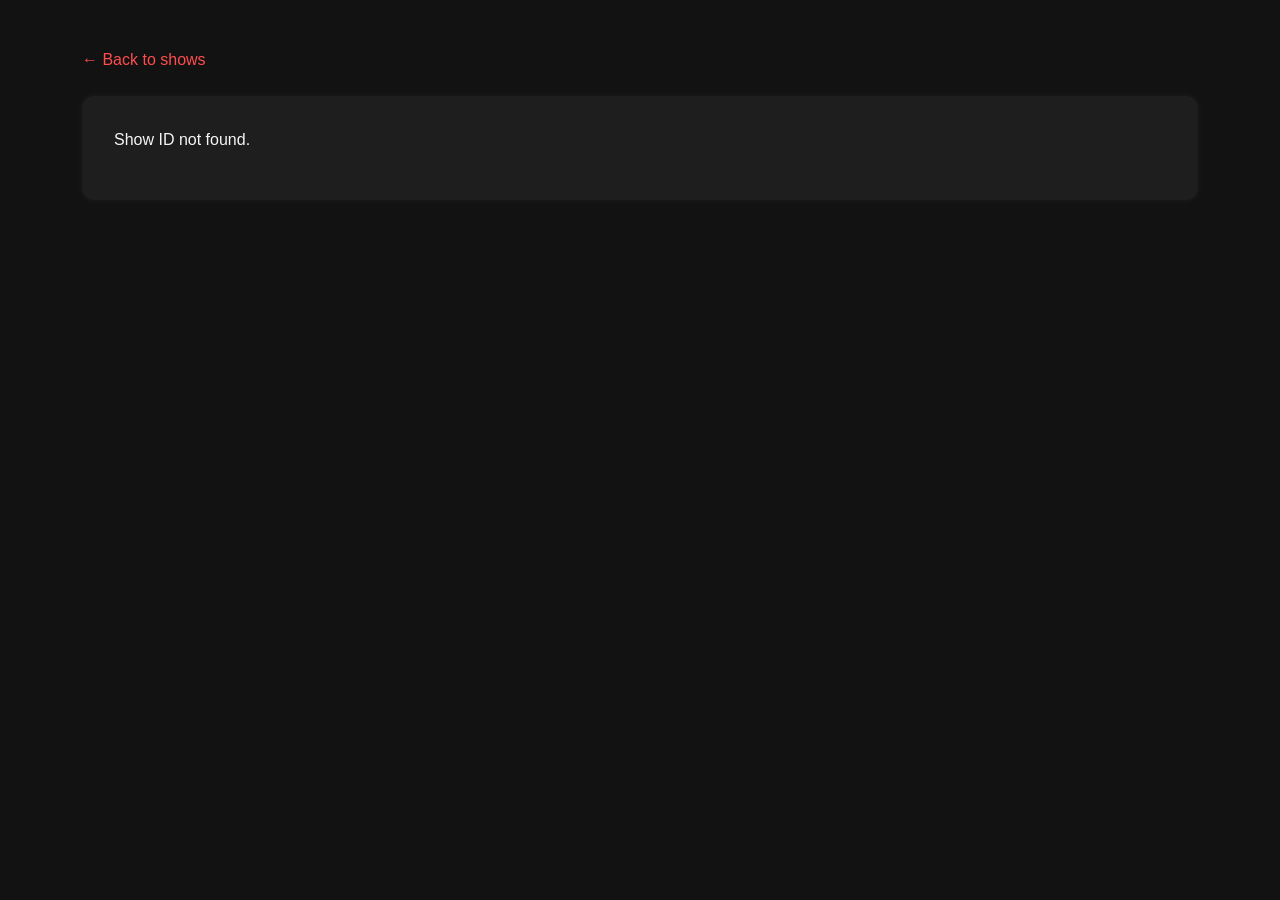
<file: details.html>
<!DOCTYPE html>
<html lang="en">
<head>
  <meta charset="UTF-8" />
  <meta name="viewport" content="width=device-width, initial-scale=1.0"/>
  <title>Show Details</title>
  <link href="https://cdn.jsdelivr.net/npm/bootstrap@5.3.0/dist/css/bootstrap.min.css" rel="stylesheet">
  <style>
    body {
      background-color: #121212;
      color: #f5f5f5;
      font-family: 'Segoe UI', Tahoma, Geneva, Verdana, sans-serif;
    }
    .details-card {
      background-color: #1e1e1e;
      border-radius: 12px;
      box-shadow: 0 0 10px rgba(255, 255, 255, 0.05);
      padding: 2rem;
    }
    .show-img {
      border-radius: 10px;
      max-width: 100%;
    }
    .genre-badge {
      background-color: #ff4d4d;
      color: white;
      border-radius: 20px;
      padding: 0.3rem 0.7rem;
      margin-right: 5px;
      font-size: 0.8rem;
    }
    .back-btn {
      color: #ff4d4d;
      text-decoration: none;
    }
    .back-btn:hover {
      text-decoration: underline;
    }
  </style>
</head>
<body>
  <div class="container py-5">
    <a href="index.html" class="back-btn mb-4 d-inline-block">&larr; Back to shows</a>
    <div id="details-container" class="details-card"></div>
  </div>

  <script>
    document.addEventListener("DOMContentLoaded", function () {
      const params = new URLSearchParams(window.location.search);
      const showId = params.get("id");

      if (!showId) {
        document.getElementById('details-container').innerHTML = "<p>Show ID not found.</p>";
        return;
      }

      fetch(`https://api.tvmaze.com/shows/${showId}`)
        .then(response => response.json())
        .then(show => {
          const container = document.getElementById('details-container');
          container.innerHTML = `
            <div class="row">
              <div class="col-md-4 mb-3">
                <img src="${show.image ? show.image.original : 'img/placeholder.jpg'}" class="show-img" alt="${show.name}">
              </div>
              <div class="col-md-8">
                <h2>${show.name}</h2>
                <div class="mb-2">
                  ${show.genres.map(genre => `<span class="genre-badge">${genre}</span>`).join('')}
                </div>
                <p>${show.summary ? show.summary : 'No summary available.'}</p>
                <p><strong>Premiered:</strong> ${show.premiered || 'N/A'}</p>
                <p><strong>Rating:</strong> ${show.rating.average || 'Not rated yet'}</p>
                <p><strong>Status:</strong> ${show.status}</p>
              </div>
            </div>
          `;
        })
        .catch(error => {
          console.error("Error loading show:", error);
          document.getElementById('details-container').innerHTML = "<p>Failed to load show details.</p>";
        });
    });
  </script>
</body>
</html>
</file>
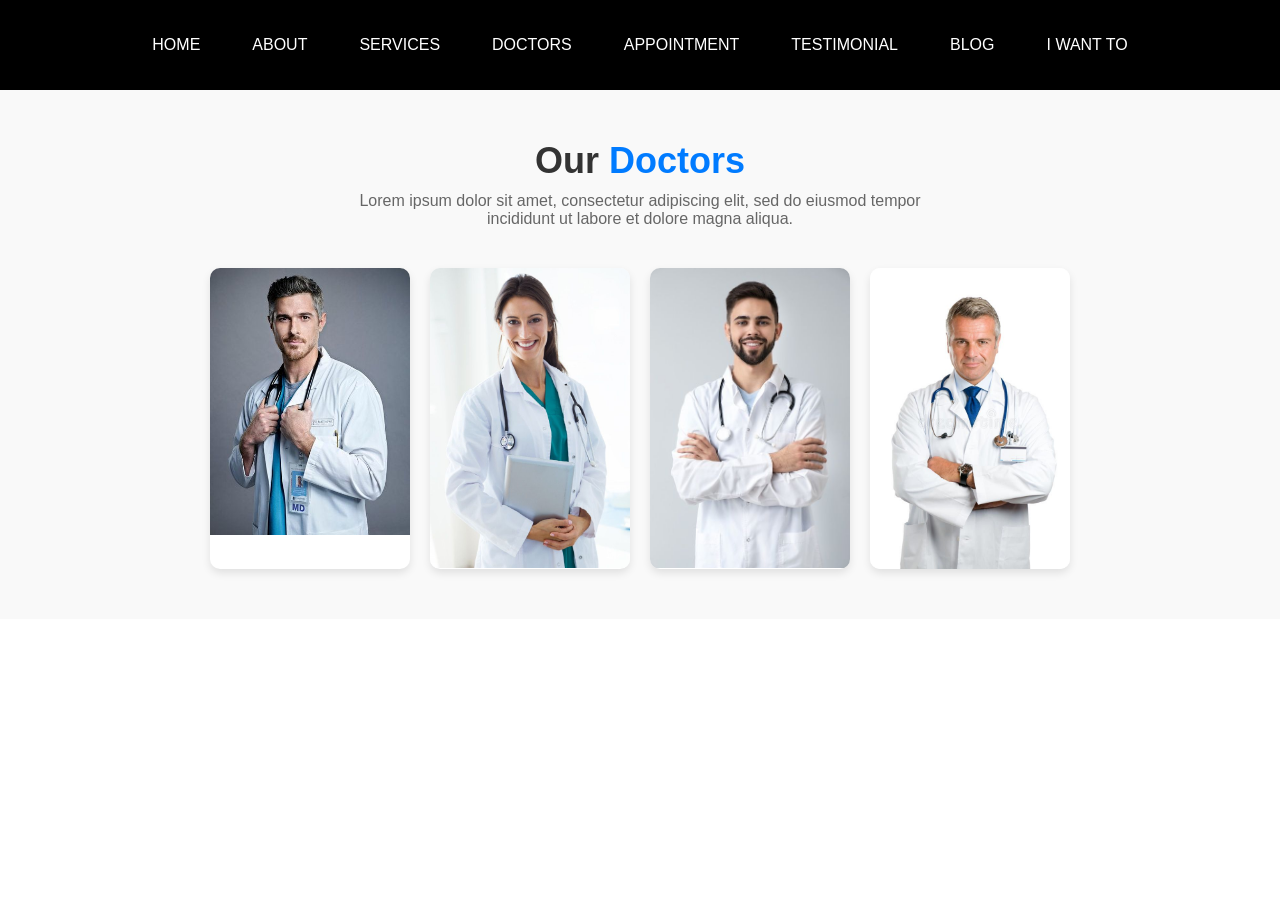
<file: Doctors.html>
<!DOCTYPE html>
<html lang="en">
<head>
    <meta charset="UTF-8">
    <meta name="viewport" content="width=device-width, initial-scale=1.0">
    <link rel="stylesheet" href="./assets/css/Doctors.css">
    <title>Document</title>
</head>
<body>
    <section class="MainNavbar">
    
        <a class="MainButton MainHome" href="cleveland.html">HOME </a>
        
        
        <a class="MainButton Mainabout" href="about.html">ABOUT</a>
        <a class="MainButton MainServices" href="#">SERVICES</a>
        <a class="MainButton MainDoctors" href="Doctors.html">DOCTORS</a>
         <a class="MainButton MainAppoint"href="appointment.html">APPOINTMENT</a>
         <a class="MainButton MainTest" href="#">TESTIMONIAL</a>
         <a class="MainButton MainBlog" href="Blog.html">BLOG</a>
        
        <div class="container">
            <a class="main-button">I WANT  TO <i class="fa-solid fa-chevron-down"></i></a>
            <div class="dropdown-content">
                
                <a href="#" class="L1"> <i class="fa-solid fa-user-doctor"></i>  Find a Doctor </a>
                <a href="#" class="L2"><i class="fa-solid fa-calendar-days"></i> Request an Appointment</a>
                <a href="#" class="L3"><i class="fa-solid fa-suitcase-medical"></i>Book a HealthCheck</a>
                <a href="#" class="L4"><i class="fa-solid fa-tablet"></i>Access LAB Reports</a>
                
            </div>
            </div>
    </section>
    <section class="doctors-section">
        <h2>Our <span>Doctors</span></h2>
        <p>Lorem ipsum dolor sit amet, consectetur adipiscing elit, sed do eiusmod tempor incididunt ut labore et dolore magna aliqua.</p>
        <div class="doctors-container">
            <div class="doctor-card">
                <div class="doctor-image">
                    <img src="./images/doctor1.jpeg" alt="Marquis Williams">
                </div>
                <div class="doctor-info">
                    <h3>Marquis Williams</h3>
                    <p>Urologist</p>
                    <p class="bio">Dr. Marquis specializes in urology and has over 15 years of experience in his field.</p>
                </div>
            </div>
            <div class="doctor-card">
                <div class="doctor-image">
                    <img src="./images/doctor2.jpeg" alt="Revenna Warner">
                </div>
                <div class="doctor-info">
                    <h3>Revenna Warner</h3>
                    <p>Neurologist</p>
                    <p class="bio">Dr. Revenna is a leading neurologist with expertise in treating neurological disorders.</p>
                </div>
            </div>
            <div class="doctor-card">
                <div class="doctor-image">
                    <img src="./images/doctor3.jpeg" alt="Stevest Henry">
                </div>
                <div class="doctor-info">
                    <h3>Stevest Henry</h3>
                    <p>Ophthalmologist</p>
                    <p class="bio">Dr. Stevest is an expert in ophthalmology with numerous successful treatments.</p>
                </div>
            </div>
            <div class="doctor-card">
                <div class="doctor-image">
                    <img src="./images/doctor4.jpeg" alt="Williums Kevins">
                </div>
                <div class="doctor-info">
                    <h3>Williams Kevins</h3>
                    <p>Dermatologist</p>
                    <p class="bio">Dr. Williams has vast experience in dermatology and skin health.</p>
                </div>
            </div>
        </div>
    </section>
</html>
</file>
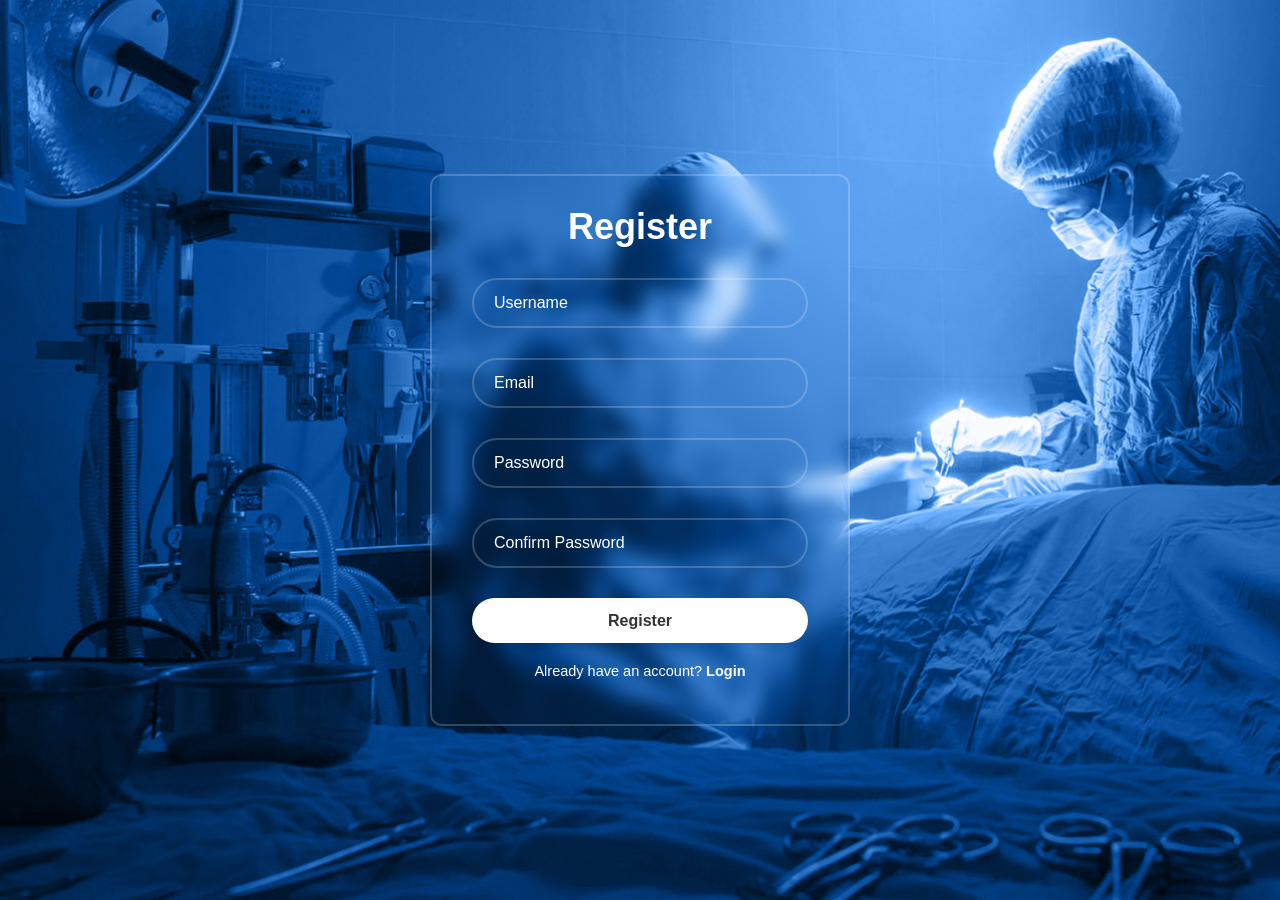
<file: Register.html>
<!DOCTYPE html>
<html lang="en">
<head>
    <meta charset="UTF-8">
    <meta name="viewport" content="width=device-width, initial-scale=1.0">
    <link rel="stylesheet" href="./assets/css/register.css">
    <title>Document</title>
</head>
<body>
  <div class="wrapper">
    <form action="">
      <h1>Register</h1>
      <div class="input-box">
        <input type="text" placeholder="Username" required>
        <i class='bx bxs-user'></i>
      </div>
      <div class="input-box">
        <input type="email" placeholder="Email" required>
        <i class='bx bxs-envelope'></i>
      </div>
      <div class="input-box">
        <input type="password" placeholder="Password" required>
        <i class='bx bxs-lock-alt'></i>
      </div>
      <div class="input-box">
        <input type="password" placeholder="Confirm Password" required>
        <i class='bx bxs-lock-alt'></i>
      </div>
      <button type="submit" class="btn">Register</button>
      <div class="login-link">
        <p>Already have an account? <a href="Login.html">Login</a></p>
      </div>
    </form>
  </div>
  
</body>
</html>
</file>
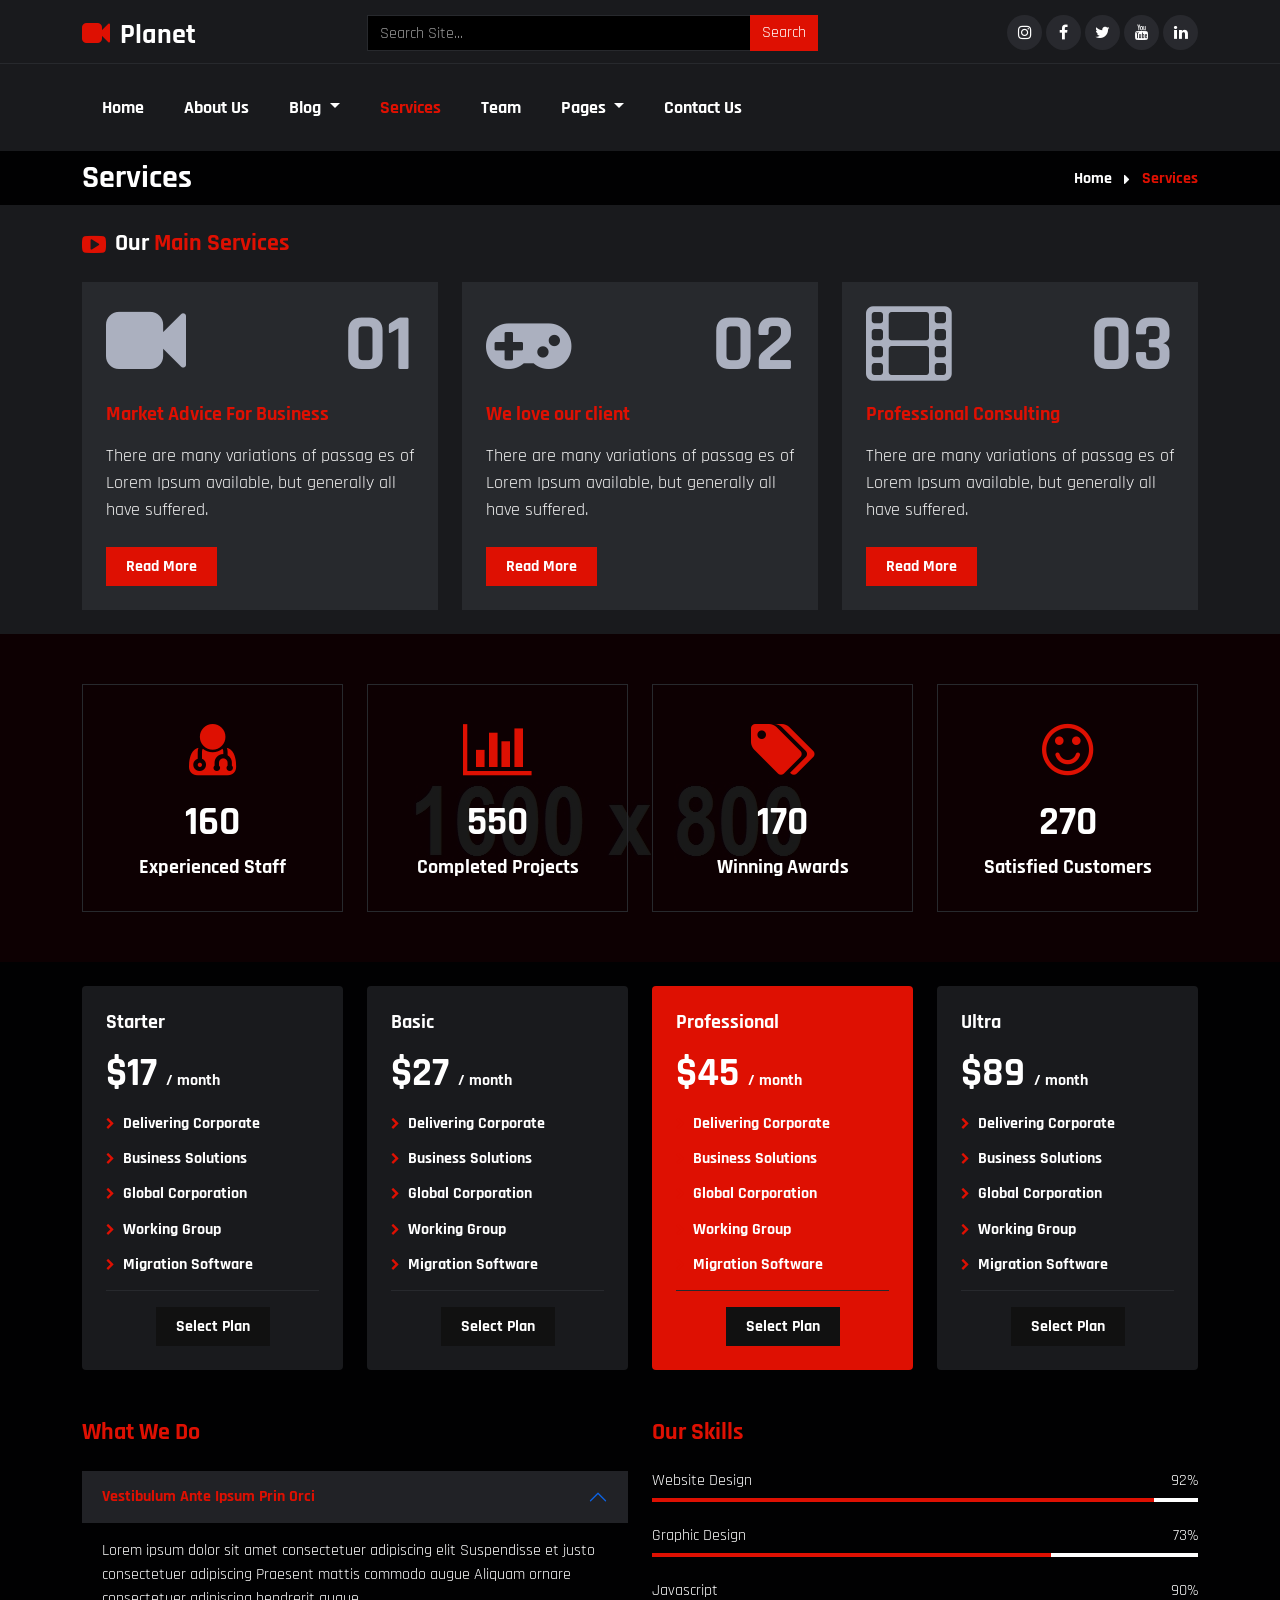
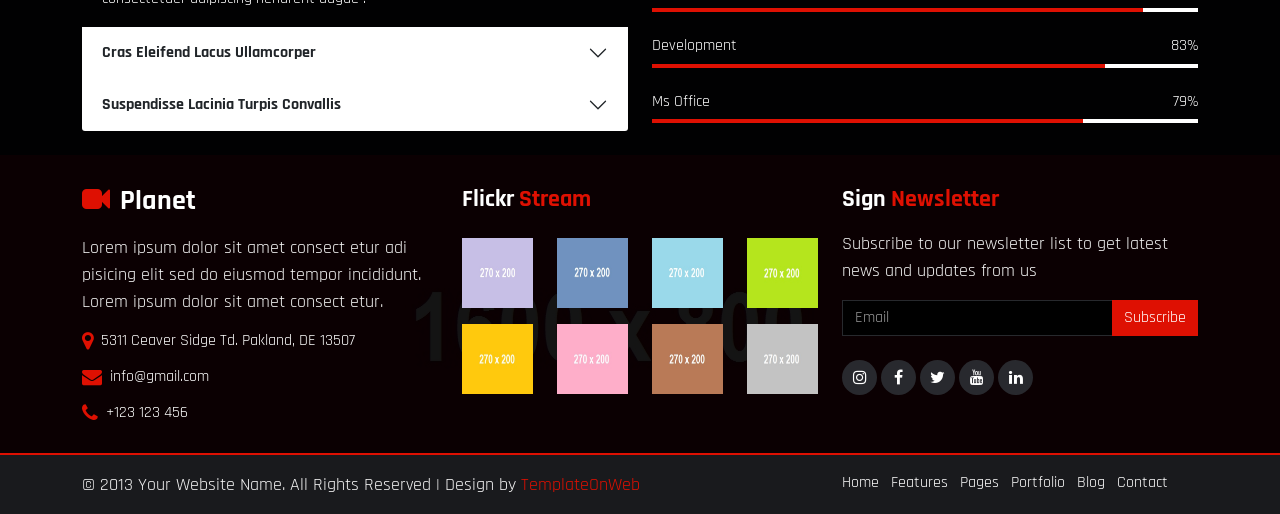
<file: services.html>
<!DOCTYPE html>
<html lang="en">
<head>
	<meta charset="utf-8">
	<meta http-equiv="X-UA-Compatible" content="IE=edge">
	<meta name="viewport" content="width=device-width, initial-scale=1">
	<title>Planet</title>
	<link href="css/bootstrap.min.css" rel="stylesheet" >
	<link href="css/font-awesome.min.css" rel="stylesheet" >
	<link href="css/global.css" rel="stylesheet">
	<link href="css/services.css" rel="stylesheet">
	<link href="https://fonts.googleapis.com/css2?family=Rajdhani&display=swap" rel="stylesheet">
	<script src="js/bootstrap.bundle.min.js"></script>

</head>
<body>

<section id="top">
<div class="container">
 <div class="row top_1">
  <div class="col-md-3">
   <div class="top_1l pt-1">
    <h3 class="mb-0"><a class="text-white" href="index.html"><i class="fa fa-video-camera col_red me-1"></i> Planet</a></h3>
   </div>
  </div>
  <div class="col-md-5">
   <div class="top_1m">
    <div class="input-group">
				<input type="text" class="form-control bg-black" placeholder="Search Site...">
				<span class="input-group-btn">
					<button class="btn btn text-white bg_red rounded-0 border-0" type="button">
						 Search</button>
				</span>
		</div>
   </div>
  </div>
  <div class="col-md-4">
   <div class="top_1r text-end">
     <ul class="social-network social-circle mb-0">
			<li><a href="#" class="icoRss" title="Rss"><i class="fa fa-instagram"></i></a></li>
			<li><a href="#" class="icoFacebook" title="Facebook"><i class="fa fa-facebook"></i></a></li>
			<li><a href="#" class="icoTwitter" title="Twitter"><i class="fa fa-twitter"></i></a></li>
			<li><a href="#" class="icoGoogle" title="Google +"><i class="fa fa-youtube"></i></a></li>
			<li><a href="#" class="icoLinkedin" title="Linkedin"><i class="fa fa-linkedin"></i></a></li>
		</ul>
   </div>
  </div>
 </div>
</div>
</section>

<section id="header">
<nav class="navbar navbar-expand-md navbar-light" id="navbar_sticky">
  <div class="container">
    <a class="navbar-brand text-white fw-bold" href="index.html"><i class="fa fa-video-camera col_red me-1"></i> Planet</a>
    <button class="navbar-toggler" type="button" data-bs-toggle="collapse" data-bs-target="#navbarSupportedContent" aria-controls="navbarSupportedContent" aria-expanded="false" aria-label="Toggle navigation">
      <span class="navbar-toggler-icon"></span>
    </button>
    <div class="collapse navbar-collapse" id="navbarSupportedContent">
      <ul class="navbar-nav mb-0">
        <li class="nav-item">
          <a class="nav-link" aria-current="page" href="index.html">Home</a>
        </li>
		<li class="nav-item">
          <a class="nav-link" href="about.html">About Us</a>
        </li>
        <li class="nav-item dropdown">
          <a class="nav-link dropdown-toggle" href="#" id="navbarDropdown" role="button" data-bs-toggle="dropdown" aria-expanded="false">
            Blog
          </a>
          <ul class="dropdown-menu drop_1" aria-labelledby="navbarDropdown">
            <li><a class="dropdown-item" href="blog.html">Blog</a></li>
            <li><a class="dropdown-item border-0" href="blog_detail.html">Blog Detail</a></li>
          </ul>
        </li>
		<li class="nav-item">
          <a class="nav-link active" href="services.html">Services</a>
        </li>
		<li class="nav-item">
          <a class="nav-link" href="team.html">Team</a>
        </li>
		<li class="nav-item dropdown">
          <a class="nav-link dropdown-toggle" href="#" id="navbarDropdown" role="button" data-bs-toggle="dropdown" aria-expanded="false">
            Pages
          </a>
          <ul class="dropdown-menu drop_1" aria-labelledby="navbarDropdown">
            <li><a class="dropdown-item" href="about.html">About Us</a></li>
            <li><a class="dropdown-item" href="services.html">Services</a></li>
			<li><a class="dropdown-item" href="team.html">Team</a></li>
            <li><a class="dropdown-item border-0" href="contact.html">Contact</a></li>
          </ul>
        </li>
		
		<li class="nav-item">
          <a class="nav-link" href="contact.html">Contact Us</a>
        </li>
      </ul>
    </div>
  </div>
</nav>
</section>

<section id="center" class="center_o pt-2 pb-2">
 <div class="container-xl">
  <div class="row center_o1">
   <div class="col-md-5">
     <div class="center_o1l">
	  <h2 class="mb-0">Services</h2>
	 </div>
   </div>
   <div class="col-md-7">
     <div class="center_o1r text-end">
	  <h6 class="mb-0 col_red"><a href="#">Home</a> <span class="me-2 ms-2 text-light"><i class="fa fa-caret-right align-middle"></i></span> Services</h6>
	 </div>
   </div>
  </div>
 </div>
</section>

<section id="serv_pg" class="pt-4 pb-4 bg_grey">
 <div class="container-xl">
  <div class="row trend_1">
  <div class="col-md-12">
   <h4 class="mb-0"><i class="fa fa-youtube-play align-middle col_red me-1"></i> Our    <span class="col_red">Main Services</span></h4>
  </div>
 </div>
  <div class="row serv_pg1 mt-4">
   <div class="col-md-4">
    <div class="serv_pg1i bg_dark p-4 pt-3">
	 <h1 class="col_light"><i class="fa fa-video-camera"></i> <span class="pull-right">01</span></h1>
	 <h5 class="col_red">Market Advice For Business</h5>
	 <p class="mt-3">There are many variations of passag es of Lorem Ipsum available, but generally all have suffered.</p>
	 <h6 class="mb-0 mt-4"><a class="button" href="#">Read More</a></h6>
	</div>
   </div>
   <div class="col-md-4">
    <div class="serv_pg1i bg_dark p-4 pt-3">
	 <h1 class="col_light"><i class="fa fa-gamepad"></i> <span class="pull-right">02</span></h1>
	 <h5 class="col_red">We love our client</h5>
	 <p class="mt-3">There are many variations of passag es of Lorem Ipsum available, but generally all have suffered.</p>
	 <h6 class="mb-0 mt-4"><a class="button" href="#">Read More</a></h6>
	</div>
   </div>
   <div class="col-md-4">
    <div class="serv_pg1i bg_dark p-4 pt-3">
	 <h1 class="col_light"><i class="fa fa-film"></i> <span class="pull-right">03</span></h1>
	 <h5 class="col_red">Professional Consulting</h5>
	 <p class="mt-3">There are many variations of passag es of Lorem Ipsum available, but generally all have suffered.</p>
	 <h6 class="mb-0 mt-4"><a class="button" href="#">Read More</a></h6>
	</div>
   </div>
  </div>
 </div>
</section>

<section id="spec">
 <div class="spec_m">
  <div class="container-xl">
  <div class="spec_1 row">
   <div class="col-md-3 col-6">
    <div class="spec_1i text-center p-4">
	 <span class="font_60 col_red"><i class="fa fa-user-md"></i></span>
	 <h1>160</h1>
	 <h5>Experienced Staff</h5>
	</div>
   </div>
   <div class="col-md-3 col-6">
    <div class="spec_1i text-center p-4">
	 <span class="font_60 col_red"><i class="fa fa-bar-chart"></i></span>
	 <h1>550</h1>
	 <h5>Completed Projects</h5>
	</div>
   </div>
   <div class="col-md-3 col-6">
    <div class="spec_1i text-center p-4">
	 <span class="font_60 col_red"><i class="fa fa-tags"></i></span>
	 <h1>170</h1>
	 <h5>Winning Awards</h5>
	</div>
   </div>
   <div class="col-md-3 col-6">
    <div class="spec_1i text-center p-4">
	 <span class="font_60 col_red"><i class="fa fa-smile-o"></i></span>
	 <h1>270</h1>
	 <h5>Satisfied Customers</h5>
	</div>
   </div>
  </div>
 </div>
 </div>
</section>

<section id="price" class="pt-4 pb-4">
 <div class="container-xl">
   <div class="row price_1">
     <div class="col-md-3">
	  <div class="price_1i bg_grey p-4 rounded">
	   <h5>Starter</h5>
	   <h1 class="mt-3">$17 <span class="fs-6">/ month</span></h1>
	   <h6 class="mt-3"><i class="fa fa-chevron-right font_12 me-1 col_red"></i> Delivering Corporate</h6>
	   <h6 class="mt-3"><i class="fa fa-chevron-right font_12 me-1 col_red"></i> Business Solutions</h6>
	   <h6 class="mt-3"><i class="fa fa-chevron-right font_12 me-1 col_red"></i> Global Corporation</h6>
	   <h6 class="mt-3"><i class="fa fa-chevron-right font_12 me-1 col_red"></i> Working Group</h6>
	   <h6 class="mt-3"><i class="fa fa-chevron-right font_12 me-1 col_red"></i> Migration Software</h6>
	   <hr>
	   <h6 class="mb-0 text-center"><a class="button" href="#">Select Plan</a></h6>
	   
	  </div>
	 </div>
	 <div class="col-md-3">
	  <div class="price_1i bg_grey p-4 rounded">
	   <h5>Basic</h5>
	   <h1 class="mt-3">$27 <span class="fs-6">/ month</span></h1>
	   <h6 class="mt-3"><i class="fa fa-chevron-right font_12 me-1 col_red"></i> Delivering Corporate</h6>
	   <h6 class="mt-3"><i class="fa fa-chevron-right font_12 me-1 col_red"></i> Business Solutions</h6>
	   <h6 class="mt-3"><i class="fa fa-chevron-right font_12 me-1 col_red"></i> Global Corporation</h6>
	   <h6 class="mt-3"><i class="fa fa-chevron-right font_12 me-1 col_red"></i> Working Group</h6>
	   <h6 class="mt-3"><i class="fa fa-chevron-right font_12 me-1 col_red"></i> Migration Software</h6>
	   <hr>
	   <h6 class="mb-0 text-center"><a class="button" href="#">Select Plan</a></h6>
	  </div>
	 </div>
	 <div class="col-md-3">
	  <div class="price_1i bg_red p-4 rounded">
	   <h5>Professional</h5>
	   <h1 class="mt-3">$45 <span class="fs-6">/ month</span></h1>
	   <h6 class="mt-3"><i class="fa fa-chevron-right font_12 me-1 col_red"></i> Delivering Corporate</h6>
	   <h6 class="mt-3"><i class="fa fa-chevron-right font_12 me-1 col_red"></i> Business Solutions</h6>
	   <h6 class="mt-3"><i class="fa fa-chevron-right font_12 me-1 col_red"></i> Global Corporation</h6>
	   <h6 class="mt-3"><i class="fa fa-chevron-right font_12 me-1 col_red"></i> Working Group</h6>
	   <h6 class="mt-3"><i class="fa fa-chevron-right font_12 me-1 col_red"></i> Migration Software</h6>
	   <hr>
	   <h6 class="mb-0 text-center"><a class="button" href="#">Select Plan</a></h6>
	   
	  </div>
	 </div>
	 <div class="col-md-3">
	  <div class="price_1i bg_grey p-4 rounded">
	   <h5>Ultra</h5>
	   <h1 class="mt-3">$89 <span class="fs-6">/ month</span></h1>
	   <h6 class="mt-3"><i class="fa fa-chevron-right font_12 me-1 col_red"></i> Delivering Corporate</h6>
	   <h6 class="mt-3"><i class="fa fa-chevron-right font_12 me-1 col_red"></i> Business Solutions</h6>
	   <h6 class="mt-3"><i class="fa fa-chevron-right font_12 me-1 col_red"></i> Global Corporation</h6>
	   <h6 class="mt-3"><i class="fa fa-chevron-right font_12 me-1 col_red"></i> Working Group</h6>
	   <h6 class="mt-3"><i class="fa fa-chevron-right font_12 me-1 col_red"></i> Migration Software</h6>
	   <hr>
	   <h6 class="mb-0 text-center"><a class="button" href="#">Select Plan</a></h6>
	   
	  </div>
	 </div>
   </div>
   <div class="row work_1 mt-5">
    <div class="col-md-6">
	 <div class="work_1l">
	  <h4 class="col_red mb-4">What We Do</h4>
	  <div class="accordion" id="accordionExample">
  <div class="accordion-item">
   <h2 class="accordion-header" id="headingOne">
     <button class="accordion-button" type="button" data-bs-toggle="collapse" data-bs-target="#collapseOne" aria-expanded="true" aria-controls="collapseOne">
       Vestibulum Ante Ipsum Prin Orci
     </button>
   </h2>
   <div id="collapseOne" class="accordion-collapse collapse show" aria-labelledby="headingOne" data-bs-parent="#accordionExample">
     <div class="accordion-body">
      Lorem ipsum dolor sit amet consectetuer adipiscing elit Suspendisse et justo consectetuer adipiscing Praesent mattis commodo augue Aliquam ornare consectetuer adipiscing hendrerit augue .
     </div>
   </div>
  </div>
   
  <div class="accordion-item">
   <h2 class="accordion-header" id="headingTwo">
     <button class="accordion-button collapsed" type="button" data-bs-toggle="collapse" data-bs-target="#collapseTwo" aria-expanded="false" aria-controls="collapseTwo">
      Cras Eleifend Lacus Ullamcorper
     </button>
   </h2>
   <div id="collapseTwo" class="accordion-collapse collapse" aria-labelledby="headingTwo" data-bs-parent="#accordionExample">
     <div class="accordion-body">
       Lorem ipsum dolor sit amet consec tetuer adipiscing elit Suspendissete justo consec tetuer elite.consectetuer adipiscing hendrerit augue .
     </div>
   </div>
 </div>
  
  <div class="accordion-item">
   <h2 class="accordion-header" id="headingThree">
     <button class="accordion-button collapsed" type="button" data-bs-toggle="collapse" data-bs-target="#collapseThree" aria-expanded="false" aria-controls="collapseThree">
      Suspendisse Lacinia Turpis Convallis
     </button>
   </h2>
   <div id="collapseThree" class="accordion-collapse collapse" aria-labelledby="headingThree" data-bs-parent="#accordionExample">
     <div class="accordion-body">
       Lorem ipsum dolor sit amet consec tetuer adipiscing elit Suspendissete justo consec tetuer elite.consectetuer adipiscing hendrerit augue .
     </div>
   </div>
 </div>
</div>
	 </div>
	</div>
	<div class="col-md-6">
	 <div class="work_1r">
	    <h4 class="col_red mb-4">Our Skills</h4>
		<div class="play2rir">
		 <h6 class="fw-normal">Website Design <span class="pull-right">92%</span></h6>
         <div class="progress">
  <div class="progress-bar" role="progressbar" style="width: 92%;" aria-valuenow="25" aria-valuemin="0" aria-valuemax="100"></div>
</div>
          <h6 class="fw-normal mt-4">Graphic Design <span class="pull-right">73%</span></h6>
         <div class="progress">
  <div class="progress-bar" role="progressbar" style="width: 73%;" aria-valuenow="25" aria-valuemin="0" aria-valuemax="100"></div>
</div>
          <h6 class="fw-normal mt-4">Javascript <span class="pull-right">90%</span></h6>
         <div class="progress">
  <div class="progress-bar" role="progressbar" style="width: 90%;" aria-valuenow="25" aria-valuemin="0" aria-valuemax="100"></div>
</div>
          <h6 class="fw-normal mt-4">Development <span class="pull-right">83%</span></h6>
         <div class="progress">
  <div class="progress-bar" role="progressbar" style="width: 83%;" aria-valuenow="25" aria-valuemin="0" aria-valuemax="100"></div>
</div>
 <h6 class="fw-normal mt-4">Ms Office <span class="pull-right">79%</span></h6>
         <div class="progress">
  <div class="progress-bar" role="progressbar" style="width: 79%;" aria-valuenow="25" aria-valuemin="0" aria-valuemax="100"></div>
</div>
 
		</div>
	 </div>
	</div>
   </div>
 </div>
</section>

<section id="footer">
<div class="footer_m clearfix">
 <div class="container">
   <div class="row footer_1">
    <div class="col-md-4">
	 <div class="footer_1i">
	   <h3><a class="text-white" href="index.html"><i class="fa fa-video-camera col_red me-1"></i> Planet</a></h3>
	   <p class="mt-3">Lorem ipsum dolor sit amet consect etur adi pisicing elit sed do eiusmod tempor incididunt. Lorem ipsum dolor sit amet consect etur. </p>
	   <h6 class="fw-normal"><i class="fa fa-map-marker fs-5 align-middle col_red me-1"></i> 5311 Ceaver Sidge Td.
Pakland, DE 13507</h6>
        <h6 class="fw-normal mt-3"><i class="fa fa-envelope fs-5 align-middle col_red me-1"></i> info@gmail.com</h6>
		<h6 class="fw-normal mt-3 mb-0"><i class="fa fa-phone fs-5 align-middle col_red me-1"></i>  +123 123 456</h6>
	 </div>
	</div>
	<div class="col-md-4">
	 <div class="footer_1i">
	  <h4>Flickr <span class="col_red">Stream</span></h4>
      <div class="footer_1i1 row mt-4">
	   <div class="col-md-3 col-3">
	    <div class="footer_1i1i">
		  <div class="grid clearfix">
				  <figure class="effect-jazz mb-0">
					<a href="#"><img src="img/4.jpg" height="70" class="w-100" alt="abc"></a>
				  </figure>
			  </div>
		</div>
	   </div>
	   <div class="col-md-3 col-3">
	    <div class="footer_1i1i">
		  <div class="grid clearfix">
				  <figure class="effect-jazz mb-0">
					<a href="#"><img src="img/5.jpg" height="70" class="w-100" alt="abc"></a>
				  </figure>
			  </div>
		</div>
	   </div>
	   <div class="col-md-3 col-3">
	    <div class="footer_1i1i">
		  <div class="grid clearfix">
				  <figure class="effect-jazz mb-0">
					<a href="#"><img src="img/6.jpg" height="70" class="w-100" alt="abc"></a>
				  </figure>
			  </div>
		</div>
	   </div>
	   <div class="col-md-3 col-3">
	    <div class="footer_1i1i">
		  <div class="grid clearfix">
				  <figure class="effect-jazz mb-0">
					<a href="#"><img src="img/7.jpg" height="70" class="w-100" alt="abc"></a>
				  </figure>
			  </div>
		</div>
	   </div>
	  </div>
	  <div class="footer_1i1 row mt-3">
	   <div class="col-md-3 col-3">
	    <div class="footer_1i1i">
		  <div class="grid clearfix">
				  <figure class="effect-jazz mb-0">
					<a href="#"><img src="img/8.jpg" height="70" class="w-100" alt="abc"></a>
				  </figure>
			  </div>
		</div>
	   </div>
	   <div class="col-md-3 col-3">
	    <div class="footer_1i1i">
		  <div class="grid clearfix">
				  <figure class="effect-jazz mb-0">
					<a href="#"><img src="img/9.jpg" height="70" class="w-100" alt="abc"></a>
				  </figure>
			  </div>
		</div>
	   </div>
	   <div class="col-md-3 col-3">
	    <div class="footer_1i1i">
		  <div class="grid clearfix">
				  <figure class="effect-jazz mb-0">
					<a href="#"><img src="img/10.jpg" height="70" class="w-100" alt="abc"></a>
				  </figure>
			  </div>
		</div>
	   </div>
	   <div class="col-md-3 col-3">
	    <div class="footer_1i1i">
		  <div class="grid clearfix">
				  <figure class="effect-jazz mb-0">
					<a href="#"><img src="img/11.jpg" height="70" class="w-100" alt="abc"></a>
				  </figure>
			  </div>
		</div>
	   </div>
	  </div>
	 </div>
	</div>
	<div class="col-md-4">
	 <div class="footer_1i">
	  <h4>Sign  <span class="col_red">Newsletter</span></h4>
      <p class="mt-3">Subscribe to our newsletter list to get latest news and updates from us</p>
	  <div class="input-group">
				<input type="text" class="form-control bg-black" placeholder="Email">
				<span class="input-group-btn">
					<button class="btn btn text-white bg_red rounded-0 border-0" type="button">
						 Subscribe</button>
				</span>
		</div>
		<ul class="social-network social-circle mb-0 mt-4">
			<li><a href="#" class="icoRss" title="Rss"><i class="fa fa-instagram"></i></a></li>
			<li><a href="#" class="icoFacebook" title="Facebook"><i class="fa fa-facebook"></i></a></li>
			<li><a href="#" class="icoTwitter" title="Twitter"><i class="fa fa-twitter"></i></a></li>
			<li><a href="#" class="icoGoogle" title="Google +"><i class="fa fa-youtube"></i></a></li>
			<li><a href="#" class="icoLinkedin" title="Linkedin"><i class="fa fa-linkedin"></i></a></li>
		</ul>
	 </div>
	</div>
   </div>
</div>
</div>
</section>

<section id="footer_b" class="pt-3 pb-3 bg_grey">
<div class="container">
   <div class="row footer_1">
     <div class="col-md-8">
	  <div class="footer_1l">
	   <p class="mb-0">© 2013 Your Website Name. All Rights Reserved | Design by <a class="col_red" href="http://www.templateonweb.com">TemplateOnWeb</a></p>
	  </div>
	 </div>
	 <div class="col-md-4">
	  <div class="footer_1r">
	   <ul class="mb-0">
	    <li class="d-inline-block me-2"><a href="#">Home</a></li>
		<li class="d-inline-block me-2"><a href="#">Features</a></li>
		<li class="d-inline-block me-2"><a href="#">Pages</a></li>
		<li class="d-inline-block me-2"><a href="#">Portfolio</a></li>
		<li class="d-inline-block me-2"><a href="#">Blog</a></li>
		<li class="d-inline-block"><a href="#">Contact</a></li>
	   </ul>
	  </div>
	 </div>
   </div>
</div>
</section>

<script>
window.onscroll = function() {myFunction()};

var navbar_sticky = document.getElementById("navbar_sticky");
var sticky = navbar_sticky.offsetTop;
var navbar_height = document.querySelector('.navbar').offsetHeight;

function myFunction() {
  if (window.pageYOffset >= sticky + navbar_height) {
    navbar_sticky.classList.add("sticky")
	document.body.style.paddingTop = navbar_height + 'px';
  } else {
    navbar_sticky.classList.remove("sticky");
	document.body.style.paddingTop = '0'
  }
}
</script>

</body>

</html>
</file>
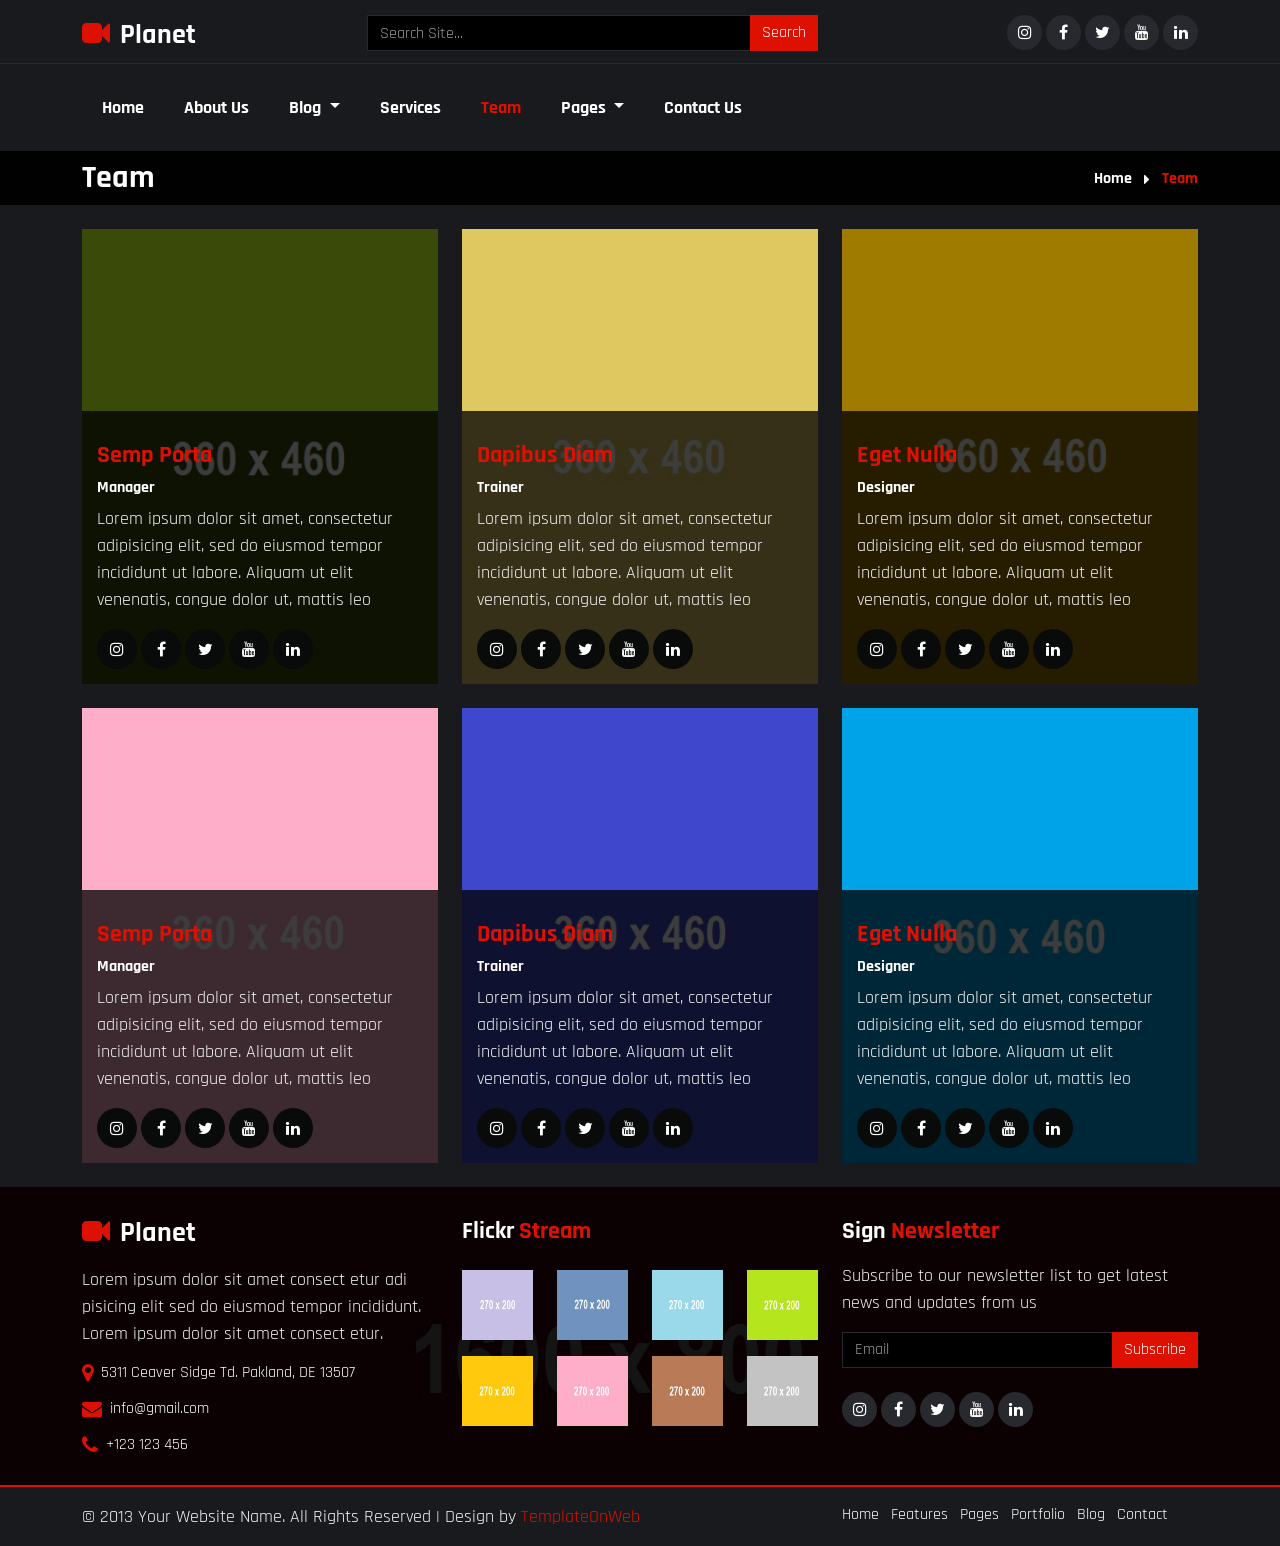
<file: team.html>
<!DOCTYPE html>
<html lang="en">
<head>
	<meta charset="utf-8">
	<meta http-equiv="X-UA-Compatible" content="IE=edge">
	<meta name="viewport" content="width=device-width, initial-scale=1">
	<title>Planet</title>
	<link href="css/bootstrap.min.css" rel="stylesheet" >
	<link href="css/font-awesome.min.css" rel="stylesheet" >
	<link href="css/global.css" rel="stylesheet">
	<link href="css/about.css" rel="stylesheet">
	<link href="https://fonts.googleapis.com/css2?family=Rajdhani&display=swap" rel="stylesheet">
	<script src="js/bootstrap.bundle.min.js"></script>

</head>
<body>

<section id="top">
<div class="container">
 <div class="row top_1">
  <div class="col-md-3">
   <div class="top_1l pt-1">
    <h3 class="mb-0"><a class="text-white" href="index.html"><i class="fa fa-video-camera col_red me-1"></i> Planet</a></h3>
   </div>
  </div>
  <div class="col-md-5">
   <div class="top_1m">
    <div class="input-group">
				<input type="text" class="form-control bg-black" placeholder="Search Site...">
				<span class="input-group-btn">
					<button class="btn btn text-white bg_red rounded-0 border-0" type="button">
						 Search</button>
				</span>
		</div>
   </div>
  </div>
  <div class="col-md-4">
   <div class="top_1r text-end">
     <ul class="social-network social-circle mb-0">
			<li><a href="#" class="icoRss" title="Rss"><i class="fa fa-instagram"></i></a></li>
			<li><a href="#" class="icoFacebook" title="Facebook"><i class="fa fa-facebook"></i></a></li>
			<li><a href="#" class="icoTwitter" title="Twitter"><i class="fa fa-twitter"></i></a></li>
			<li><a href="#" class="icoGoogle" title="Google +"><i class="fa fa-youtube"></i></a></li>
			<li><a href="#" class="icoLinkedin" title="Linkedin"><i class="fa fa-linkedin"></i></a></li>
		</ul>
   </div>
  </div>
 </div>
</div>
</section>

<section id="header">
<nav class="navbar navbar-expand-md navbar-light" id="navbar_sticky">
  <div class="container">
    <a class="navbar-brand text-white fw-bold" href="index.html"><i class="fa fa-video-camera col_red me-1"></i> Planet</a>
    <button class="navbar-toggler" type="button" data-bs-toggle="collapse" data-bs-target="#navbarSupportedContent" aria-controls="navbarSupportedContent" aria-expanded="false" aria-label="Toggle navigation">
      <span class="navbar-toggler-icon"></span>
    </button>
    <div class="collapse navbar-collapse" id="navbarSupportedContent">
      <ul class="navbar-nav mb-0">
        <li class="nav-item">
          <a class="nav-link" aria-current="page" href="index.html">Home</a>
        </li>
		<li class="nav-item">
          <a class="nav-link" href="about.html">About Us</a>
        </li>
        <li class="nav-item dropdown">
          <a class="nav-link dropdown-toggle" href="#" id="navbarDropdown" role="button" data-bs-toggle="dropdown" aria-expanded="false">
            Blog
          </a>
          <ul class="dropdown-menu drop_1" aria-labelledby="navbarDropdown">
            <li><a class="dropdown-item" href="blog.html">Blog</a></li>
            <li><a class="dropdown-item border-0" href="blog_detail.html">Blog Detail</a></li>
          </ul>
        </li>
		<li class="nav-item">
          <a class="nav-link" href="services.html">Services</a>
        </li>
		<li class="nav-item">
          <a class="nav-link active" href="team.html">Team</a>
        </li>
		<li class="nav-item dropdown">
          <a class="nav-link dropdown-toggle" href="#" id="navbarDropdown" role="button" data-bs-toggle="dropdown" aria-expanded="false">
            Pages
          </a>
          <ul class="dropdown-menu drop_1" aria-labelledby="navbarDropdown">
            <li><a class="dropdown-item" href="about.html">About Us</a></li>
            <li><a class="dropdown-item" href="services.html">Services</a></li>
			<li><a class="dropdown-item" href="team.html">Team</a></li>
            <li><a class="dropdown-item border-0" href="contact.html">Contact</a></li>
          </ul>
        </li>
		
		<li class="nav-item">
          <a class="nav-link" href="contact.html">Contact Us</a>
        </li>
      </ul>
    </div>
  </div>
</nav>
</section>

<section id="center" class="center_o pt-2 pb-2">
 <div class="container-xl">
  <div class="row center_o1">
   <div class="col-md-5">
     <div class="center_o1l">
	  <h2 class="mb-0">Team</h2>
	 </div>
   </div>
   <div class="col-md-7">
     <div class="center_o1r text-end">
	  <h6 class="mb-0 col_red"><a href="#">Home</a> <span class="me-2 ms-2 text-light"><i class="fa fa-caret-right align-middle"></i></span> Team</h6>
	 </div>
   </div>
  </div>
 </div>
</section>

<section id="team" class="pt-4 pb-4 bg_grey">
 <div class="container-xl">
      <div class="team_1i row">
	   <div class="col-md-4">
	    <div class="team_1i1 clearfix position-relative">
		 <div class="team_1i1i clearfix">
		   <div class="grid clearfix">
				  <figure class="effect-jazz mb-0">
					<a href="#"><img src="img/37.jpg" class="w-100" alt="abc"></a>
				  </figure>
			  </div>
		 </div>
		 <div class="team_1i1i1 clearfix position-absolute w-100 bottom-0">
		  <h4 class="col_red">Semp Porta</h4>
		  <h6>Manager</h6>
		  <p>Lorem ipsum dolor sit amet, consectetur adipisicing elit, sed do eiusmod tempor incididunt ut labore. Aliquam ut elit venenatis, congue dolor ut, mattis leo</p>
		  <ul class="social-network social-circle mb-0 mt-3">
			<li><a href="#" class="icoRss" title="Rss"><i class="fa fa-instagram"></i></a></li>
			<li><a href="#" class="icoFacebook" title="Facebook"><i class="fa fa-facebook"></i></a></li>
			<li><a href="#" class="icoTwitter" title="Twitter"><i class="fa fa-twitter"></i></a></li>
			<li><a href="#" class="icoGoogle" title="Google +"><i class="fa fa-youtube"></i></a></li>
			<li><a href="#" class="icoLinkedin" title="Linkedin"><i class="fa fa-linkedin"></i></a></li>
		</ul>
		 </div>
		</div>
	   </div>
	   <div class="col-md-4">
	    <div class="team_1i1 clearfix position-relative">
		 <div class="team_1i1i clearfix">
		   <div class="grid clearfix">
				  <figure class="effect-jazz mb-0">
					<a href="#"><img src="img/38.jpg" class="w-100" alt="abc"></a>
				  </figure>
			  </div>
		 </div>
		 <div class="team_1i1i1 clearfix position-absolute w-100 bottom-0">
		  <h4 class="col_red">Dapibus Diam</h4>
		  <h6>Trainer</h6>
		  <p>Lorem ipsum dolor sit amet, consectetur adipisicing elit, sed do eiusmod tempor incididunt ut labore. Aliquam ut elit venenatis, congue dolor ut, mattis leo</p>
		  <ul class="social-network social-circle mb-0 mt-3">
			<li><a href="#" class="icoRss" title="Rss"><i class="fa fa-instagram"></i></a></li>
			<li><a href="#" class="icoFacebook" title="Facebook"><i class="fa fa-facebook"></i></a></li>
			<li><a href="#" class="icoTwitter" title="Twitter"><i class="fa fa-twitter"></i></a></li>
			<li><a href="#" class="icoGoogle" title="Google +"><i class="fa fa-youtube"></i></a></li>
			<li><a href="#" class="icoLinkedin" title="Linkedin"><i class="fa fa-linkedin"></i></a></li>
		</ul>
		 </div>
		</div>
	   </div>
	   <div class="col-md-4">
	    <div class="team_1i1 clearfix position-relative">
		 <div class="team_1i1i clearfix">
		   <div class="grid clearfix">
				  <figure class="effect-jazz mb-0">
					<a href="#"><img src="img/39.jpg" class="w-100" alt="abc"></a>
				  </figure>
			  </div>
		 </div>
		 <div class="team_1i1i1 clearfix position-absolute w-100 bottom-0">
		  <h4 class="col_red">Eget Nulla</h4>
		  <h6>Designer</h6>
		  <p>Lorem ipsum dolor sit amet, consectetur adipisicing elit, sed do eiusmod tempor incididunt ut labore. Aliquam ut elit venenatis, congue dolor ut, mattis leo</p>
		  <ul class="social-network social-circle mb-0 mt-3">
			<li><a href="#" class="icoRss" title="Rss"><i class="fa fa-instagram"></i></a></li>
			<li><a href="#" class="icoFacebook" title="Facebook"><i class="fa fa-facebook"></i></a></li>
			<li><a href="#" class="icoTwitter" title="Twitter"><i class="fa fa-twitter"></i></a></li>
			<li><a href="#" class="icoGoogle" title="Google +"><i class="fa fa-youtube"></i></a></li>
			<li><a href="#" class="icoLinkedin" title="Linkedin"><i class="fa fa-linkedin"></i></a></li>
		</ul>
		 </div>
		</div>
	   </div>
	  </div>
	  <div class="team_1i row mt-4">
	   <div class="col-md-4">
	    <div class="team_1i1 clearfix position-relative">
		 <div class="team_1i1i clearfix">
		   <div class="grid clearfix">
				  <figure class="effect-jazz mb-0">
					<a href="#"><img src="img/40.jpg" class="w-100" alt="abc"></a>
				  </figure>
			  </div>
		 </div>
		 <div class="team_1i1i1 clearfix position-absolute w-100 bottom-0">
		  <h4 class="col_red">Semp Porta</h4>
		  <h6>Manager</h6>
		  <p>Lorem ipsum dolor sit amet, consectetur adipisicing elit, sed do eiusmod tempor incididunt ut labore. Aliquam ut elit venenatis, congue dolor ut, mattis leo</p>
		  <ul class="social-network social-circle mb-0 mt-3">
			<li><a href="#" class="icoRss" title="Rss"><i class="fa fa-instagram"></i></a></li>
			<li><a href="#" class="icoFacebook" title="Facebook"><i class="fa fa-facebook"></i></a></li>
			<li><a href="#" class="icoTwitter" title="Twitter"><i class="fa fa-twitter"></i></a></li>
			<li><a href="#" class="icoGoogle" title="Google +"><i class="fa fa-youtube"></i></a></li>
			<li><a href="#" class="icoLinkedin" title="Linkedin"><i class="fa fa-linkedin"></i></a></li>
		</ul>
		 </div>
		</div>
	   </div>
	   <div class="col-md-4">
	    <div class="team_1i1 clearfix position-relative">
		 <div class="team_1i1i clearfix">
		   <div class="grid clearfix">
				  <figure class="effect-jazz mb-0">
					<a href="#"><img src="img/41.jpg" class="w-100" alt="abc"></a>
				  </figure>
			  </div>
		 </div>
		 <div class="team_1i1i1 clearfix position-absolute w-100 bottom-0">
		  <h4 class="col_red">Dapibus Diam</h4>
		  <h6>Trainer</h6>
		  <p>Lorem ipsum dolor sit amet, consectetur adipisicing elit, sed do eiusmod tempor incididunt ut labore. Aliquam ut elit venenatis, congue dolor ut, mattis leo</p>
		  <ul class="social-network social-circle mb-0 mt-3">
			<li><a href="#" class="icoRss" title="Rss"><i class="fa fa-instagram"></i></a></li>
			<li><a href="#" class="icoFacebook" title="Facebook"><i class="fa fa-facebook"></i></a></li>
			<li><a href="#" class="icoTwitter" title="Twitter"><i class="fa fa-twitter"></i></a></li>
			<li><a href="#" class="icoGoogle" title="Google +"><i class="fa fa-youtube"></i></a></li>
			<li><a href="#" class="icoLinkedin" title="Linkedin"><i class="fa fa-linkedin"></i></a></li>
		</ul>
		 </div>
		</div>
	   </div>
	   <div class="col-md-4">
	    <div class="team_1i1 clearfix position-relative">
		 <div class="team_1i1i clearfix">
		   <div class="grid clearfix">
				  <figure class="effect-jazz mb-0">
					<a href="#"><img src="img/42.jpg" class="w-100" alt="abc"></a>
				  </figure>
			  </div>
		 </div>
		 <div class="team_1i1i1 clearfix position-absolute w-100 bottom-0">
		  <h4 class="col_red">Eget Nulla</h4>
		  <h6>Designer</h6>
		  <p>Lorem ipsum dolor sit amet, consectetur adipisicing elit, sed do eiusmod tempor incididunt ut labore. Aliquam ut elit venenatis, congue dolor ut, mattis leo</p>
		  <ul class="social-network social-circle mb-0 mt-3">
			<li><a href="#" class="icoRss" title="Rss"><i class="fa fa-instagram"></i></a></li>
			<li><a href="#" class="icoFacebook" title="Facebook"><i class="fa fa-facebook"></i></a></li>
			<li><a href="#" class="icoTwitter" title="Twitter"><i class="fa fa-twitter"></i></a></li>
			<li><a href="#" class="icoGoogle" title="Google +"><i class="fa fa-youtube"></i></a></li>
			<li><a href="#" class="icoLinkedin" title="Linkedin"><i class="fa fa-linkedin"></i></a></li>
		</ul>
		 </div>
		</div>
	   </div>
	  </div>
 </div>
</section>

<section id="footer">
<div class="footer_m clearfix">
 <div class="container">
   <div class="row footer_1">
    <div class="col-md-4">
	 <div class="footer_1i">
	   <h3><a class="text-white" href="index.html"><i class="fa fa-video-camera col_red me-1"></i> Planet</a></h3>
	   <p class="mt-3">Lorem ipsum dolor sit amet consect etur adi pisicing elit sed do eiusmod tempor incididunt. Lorem ipsum dolor sit amet consect etur. </p>
	   <h6 class="fw-normal"><i class="fa fa-map-marker fs-5 align-middle col_red me-1"></i> 5311 Ceaver Sidge Td.
Pakland, DE 13507</h6>
        <h6 class="fw-normal mt-3"><i class="fa fa-envelope fs-5 align-middle col_red me-1"></i> info@gmail.com</h6>
		<h6 class="fw-normal mt-3 mb-0"><i class="fa fa-phone fs-5 align-middle col_red me-1"></i>  +123 123 456</h6>
	 </div>
	</div>
	<div class="col-md-4">
	 <div class="footer_1i">
	  <h4>Flickr <span class="col_red">Stream</span></h4>
      <div class="footer_1i1 row mt-4">
	   <div class="col-md-3 col-3">
	    <div class="footer_1i1i">
		  <div class="grid clearfix">
				  <figure class="effect-jazz mb-0">
					<a href="#"><img src="img/4.jpg" height="70" class="w-100" alt="abc"></a>
				  </figure>
			  </div>
		</div>
	   </div>
	   <div class="col-md-3 col-3">
	    <div class="footer_1i1i">
		  <div class="grid clearfix">
				  <figure class="effect-jazz mb-0">
					<a href="#"><img src="img/5.jpg" height="70" class="w-100" alt="abc"></a>
				  </figure>
			  </div>
		</div>
	   </div>
	   <div class="col-md-3 col-3">
	    <div class="footer_1i1i">
		  <div class="grid clearfix">
				  <figure class="effect-jazz mb-0">
					<a href="#"><img src="img/6.jpg" height="70" class="w-100" alt="abc"></a>
				  </figure>
			  </div>
		</div>
	   </div>
	   <div class="col-md-3 col-3">
	    <div class="footer_1i1i">
		  <div class="grid clearfix">
				  <figure class="effect-jazz mb-0">
					<a href="#"><img src="img/7.jpg" height="70" class="w-100" alt="abc"></a>
				  </figure>
			  </div>
		</div>
	   </div>
	  </div>
	  <div class="footer_1i1 row mt-3">
	   <div class="col-md-3 col-3">
	    <div class="footer_1i1i">
		  <div class="grid clearfix">
				  <figure class="effect-jazz mb-0">
					<a href="#"><img src="img/8.jpg" height="70" class="w-100" alt="abc"></a>
				  </figure>
			  </div>
		</div>
	   </div>
	   <div class="col-md-3 col-3">
	    <div class="footer_1i1i">
		  <div class="grid clearfix">
				  <figure class="effect-jazz mb-0">
					<a href="#"><img src="img/9.jpg" height="70" class="w-100" alt="abc"></a>
				  </figure>
			  </div>
		</div>
	   </div>
	   <div class="col-md-3 col-3">
	    <div class="footer_1i1i">
		  <div class="grid clearfix">
				  <figure class="effect-jazz mb-0">
					<a href="#"><img src="img/10.jpg" height="70" class="w-100" alt="abc"></a>
				  </figure>
			  </div>
		</div>
	   </div>
	   <div class="col-md-3 col-3">
	    <div class="footer_1i1i">
		  <div class="grid clearfix">
				  <figure class="effect-jazz mb-0">
					<a href="#"><img src="img/11.jpg" height="70" class="w-100" alt="abc"></a>
				  </figure>
			  </div>
		</div>
	   </div>
	  </div>
	 </div>
	</div>
	<div class="col-md-4">
	 <div class="footer_1i">
	  <h4>Sign  <span class="col_red">Newsletter</span></h4>
      <p class="mt-3">Subscribe to our newsletter list to get latest news and updates from us</p>
	  <div class="input-group">
				<input type="text" class="form-control bg-black" placeholder="Email">
				<span class="input-group-btn">
					<button class="btn btn text-white bg_red rounded-0 border-0" type="button">
						 Subscribe</button>
				</span>
		</div>
		<ul class="social-network social-circle mb-0 mt-4">
			<li><a href="#" class="icoRss" title="Rss"><i class="fa fa-instagram"></i></a></li>
			<li><a href="#" class="icoFacebook" title="Facebook"><i class="fa fa-facebook"></i></a></li>
			<li><a href="#" class="icoTwitter" title="Twitter"><i class="fa fa-twitter"></i></a></li>
			<li><a href="#" class="icoGoogle" title="Google +"><i class="fa fa-youtube"></i></a></li>
			<li><a href="#" class="icoLinkedin" title="Linkedin"><i class="fa fa-linkedin"></i></a></li>
		</ul>
	 </div>
	</div>
   </div>
</div>
</div>
</section>

<section id="footer_b" class="pt-3 pb-3 bg_grey">
<div class="container">
   <div class="row footer_1">
     <div class="col-md-8">
	  <div class="footer_1l">
	   <p class="mb-0">© 2013 Your Website Name. All Rights Reserved | Design by <a class="col_red" href="http://www.templateonweb.com">TemplateOnWeb</a></p>
	  </div>
	 </div>
	 <div class="col-md-4">
	  <div class="footer_1r">
	   <ul class="mb-0">
	    <li class="d-inline-block me-2"><a href="#">Home</a></li>
		<li class="d-inline-block me-2"><a href="#">Features</a></li>
		<li class="d-inline-block me-2"><a href="#">Pages</a></li>
		<li class="d-inline-block me-2"><a href="#">Portfolio</a></li>
		<li class="d-inline-block me-2"><a href="#">Blog</a></li>
		<li class="d-inline-block"><a href="#">Contact</a></li>
	   </ul>
	  </div>
	 </div>
   </div>
</div>
</section>

<script>
window.onscroll = function() {myFunction()};

var navbar_sticky = document.getElementById("navbar_sticky");
var sticky = navbar_sticky.offsetTop;
var navbar_height = document.querySelector('.navbar').offsetHeight;

function myFunction() {
  if (window.pageYOffset >= sticky + navbar_height) {
    navbar_sticky.classList.add("sticky")
	document.body.style.paddingTop = navbar_height + 'px';
  } else {
    navbar_sticky.classList.remove("sticky");
	document.body.style.paddingTop = '0'
  }
}
</script>

</body>

</html>
</file>
<file: css/global.css>
/*
Template Name: Planet
File: Layout CSS
Author: TemplatesOnWeb
Author URI: https://www.templateonweb.com/
Licence: <a href="https://www.templateonweb.com/license">Website Template Licence</a>
*/
body{
font-family: 'Rajdhani', sans-serif;
color: #ffffff;
background-color: #010102;
}
ul{
list-style:none;
padding:0;
 }
h1,h2,h3,h4,h5,h6{
font-weight:bold; 
 }

p{
color: #f4f4f4;
font-size:18px; 
 }
a{
text-decoration:none;
color:#fff;
 }
a:hover{
text-decoration:none;
color: #de1002;
 }
a:focus{
text-decoration:none;
color: #de1002;
 }

.button{
background: #de1002;
color:#fff;
padding:10px 20px;
display: inline-block;
transition: 0.3s;
 }
.button:hover{
background:#fff;
color:#de1002;
 }


.grid figure {
position: relative;
float: left;
overflow: hidden;
width: 100%;
text-align: center;
cursor: pointer;
}
figure.effect-jazz figcaption::after,
figure.effect-jazz img
{
-webkit-transition: opacity 0.35s, -webkit-transform 0.35s;
transition: opacity 0.35s, transform 0.35s;
}

figure.effect-jazz:hover img {
-webkit-transform: scale3d(1.05,1.05,1);
transform: scale3d(1.05,1.05,1);
}

.col_red{
color: #de1002;
 }
.col_light{
color:#abb0bf; 
 }

.bg_red{
background: #de1002;
 }
.bg_grey{
background: #191a1d;
 }
.bg_dark{
background: #27292d;
 }

hr{
opacity:1;
background-color:#27292d; 
 }
.font_14{
font-size:14px; 
 }
.font_12{
font-size:12px; 
 }

.font_60{
font-size:60px; 
 }

.line {
height: 3px!important;
width: 60px;
background-color: #de1002;
margin-top:10px;
margin-bottom:10px;
}
.hr_1{
background-color: #de1002; 
 }

/*********************header****************/
#top{
background-color: #191a1d;
border-bottom: 1px solid #27292d; 
padding-top:15px;
padding-bottom:10px;
 }
.top_1m .form-control{
height:36px;
 }
.top_1r ul li a{
background:#28292e;
height:35px;
width:35px;
 }
.top_1r ul li a i{
line-height:35px;
font-size:16px;
 }
.navbar{
padding-top:20px;
padding-bottom:20px;
background-color: #191a1d; 
 }

#header .navbar-brand{
font-size: 1.75rem;
padding:0;
margin:0;
display:none;
 }
#header .nav-link{
color:#fff;
padding:10px 20px;
font-weight:bold;
font-size:18px;
 }
#header .nav-link:hover{
color:#de1002; 
 }
#header .nav-link:focus{
color:#de1002;
 }
#header .active{
color:#de1002;
 }

.drop_1{
min-width:220px;
padding:0;
border-radius:0;
margin-top:21px!important;
border-top:2px solid #de1002;
background:#191a1d;
 }
.drop_1 a{
padding-top:10px;
padding-bottom:10px;
color: #909090;
border-bottom:1px solid #28292e;
font-weight:bold;
 }
.drop_1 a:hover{
background:#101012;
color:#fff;
 }

.sticky {
position: fixed;
top: 0;
width: 100%;
z-index:3;
padding-top:10px;
padding-bottom:10px;
background-color: #191a1d;
}
.sticky {
top: -40px;
transform: translateY(40px);
transition: transform .3s;
}
.sticky  .navbar-brand{
display:block!important;
margin-right:250px!important; 
 }

.sticky .drop_1{
margin-top:11px!important; 
 }
/*********************header_end****************/


/*********************common****************/
.pages{
margin-top:35px;
}
.pages ul li{
 display:inline-block;
 }
.pages ul li a{
display:block;
color: #999;
 margin: 0 2px;
 width:40px;
 height:40px;
 line-height:40px;
 text-align:center;
 border:1px solid #27292d;
 font-weight:bold; 
 }
.pages ul li a:hover{
 background: #de1002;
 border:1px solid #de1002;
 }
.pages ul li a:hover{
 color: #fff!important;
 }
.act{
background:#de1002!important;
border:1px solid #de1002!important;
color:#fff!important;
 }

 /* footer social icons */
ul.social-network {
list-style: none;
display: block;
margin-left:0 !important;
padding: 0;
}
ul.social-network li {
display: inline-block;
}

/* footer social icons */
.social-network a.icoRss:hover {
background-color: #F56505;
}
.social-network a.icoFacebook:hover {
background-color:#3B5998;
}
.social-network a.icoTwitter:hover {
background-color:#33ccff;
}
.social-network a.icoGoogle:hover {
background-color:#BD3518;
}
.social-network a.icoVimeo:hover {
background-color:#0590B8;
}
.social-network a.icoLinkedin:hover {
background-color:#007bb7;
}
.social-network a.icoRss:hover i, .social-network a.icoFacebook:hover i, .social-network a.icoTwitter:hover i,
.social-network a.icoGoogle:hover i, .social-network a.icoVimeo:hover i, .social-network a.icoLinkedin:hover i {
color:#fff;
}
a.socialIcon:hover, .socialHoverClass {
color:#44BCDD;
}

.social-circle li a {
display:inline-block;
position:relative;
margin:0 auto 0 auto;
-moz-border-radius:50%;
-webkit-border-radius:50%;
border-radius:50%;
text-align:center;
width: 40px;
height: 40px;
}
.social-circle li i {
margin:0;
line-height:40px;
text-align: center;
}

.social-circle li a:hover i, .triggeredHover {
-moz-transform: rotate(360deg);
-webkit-transform: rotate(360deg);
-ms--transform: rotate(360deg);
transform: rotate(360deg);
-webkit-transition: all 0.2s;
-moz-transition: all 0.2s;
-o-transition: all 0.2s;
-ms-transition: all 0.2s;
transition: all 0.2s;
}
.social-circle i {
color: #fff;
-webkit-transition: all 0.8s;
-moz-transition: all 0.8s;
-o-transition: all 0.8s;
-ms-transition: all 0.8s;
transition: all 0.8s;
}
.form-control:focus{
 box-shadow:none;
 border-color:#27292d;
 background:none;
 }
.form-select:focus{
 box-shadow:none;
 border-color:#27292d; 
 }
.form-control{
border-color:#27292d;
border-radius:0;
color:#999!important;
background:none;
 }
.form-select{
border-color:#27292d;
border-radius:0;
color:#999!important;
 }

::placeholder { /* Chrome, Firefox, Opera, Safari 10.1+ */
  color:#999!important;
  opacity: 1; /* Firefox */
}
.center_o1r {
padding-top: 10px;
}
.popular_2i1lm2 ul li a{
background:#000c;
color:#fff;
width:45px;
height:45px;
line-height:45px;
display:block;
border-radius:50%;
 }
.popular_2i1lm2{
padding-top:95px;
display:none;
 }
.popular_2i1lm:hover .popular_2i1lm2{
display:block;
 }
.carousel-indicators [data-bs-target] {
 background-color: #de1002;
}
#stream .carousel-indicators{
bottom:-50px; 
 }
#stream .trend_2im2{
padding:50px 15px 0px 15px!important; 
background-color: rgba(0, 0, 0, 0.8);
height:100%;
 }
.contact_2l1i .form-control {
height: 50px;
}
.contact_2l1i .form_text {
 height: 160px;
}

.accordion-item:first-of-type{
border-radius:0; 
 }
.accordion-item {
border:none;
background:#010102;
}
.accordion-button:not(.collapsed) {
border-radius:0;
color: #de1002;
background-color: #212226;
box-shadow:none;
}
.accordion-button{
box-shadow:none;
font-weight:bold; 
 }
.accordion-item:first-of-type .accordion-button {
border-radius:0;
color: #de1002;
background-color: #212226;
box-shadow:none;
}
.play2rir .progress {
background-color: #fff;
border-radius:0;
height:4px;
}
.play2rir .progress-bar {
background-color: #de1002;
}
/*********************common_end****************/

/*********************footer****************/
.footer_m{
background-color: rgba(0, 0, 0, 0.92);
padding-top:30px;
padding-bottom:30px; 
 }
#footer {
background-image: url(../img/3.jpg);
background-position: center;
}
.footer_1i .form-control{
height:36px;
 }
.footer_1i ul li a{
background:#28292e;
height:35px;
width:35px;
 }
.footer_1i ul li a i{
line-height:35px;
font-size:16px;
 }
#footer_b{
border-top:2px solid #de1002; 
 }

/*********************footer_end****************/



@media screen and (max-width : 767px){
.navbar-collapse{
max-height:300px;
overflow-y:scroll; 
border-top:1px solid #2d2e34;
margin-top:15px;
 }
#header .nav-link{
font-size:28px;
border-bottom:1px solid #2d2e34;
 }
.navbar-light .navbar-toggler{
box-shadow:none!important;
background:#fff;
border:none;
border-radius:0;
 }
.drop_1{
margin-top:0!important; 
 }
.sticky .drop_1{
margin-top:0!important; 
 }
.drop_1 a{
font-size:24px; 
 }
.line{
margin-left:auto;
margin-right:auto; 
 }

#top{
display:none; 
 }
#header .navbar-brand{
display:block;
}
.sticky  .navbar-brand{
margin-right:0!important; 
 }
.trend_1{
text-align:center; 
 }
.trend_1r{
text-align:center!important; 
margin-top:15px; 
 }
.footer_1i h3{
text-align:center; 
 }
.footer_1i h4{
text-align:center; 
 }
.footer_1i{
margin-top:10px;
margin-bottom:10px;
 }
.footer_1i1i img{
height:auto; 
 }
.footer_1i ul{
text-align:center; 
 }
.footer_1r{
margin-top:15px 
 }
.center_o1r {
text-align:center!important; 
 }
.center_o1l {
text-align:center; 
 }
.pages ul li{
 margin-bottom:8px;
 }
.pages {
text-align:center;
 }
.blog_1r{
margin-top:15px  
 }
.blog_1r1  h4{
text-align:center; 
 }
.contact_1i{
margin-top:10px; 
margin-bottom:10px; 
 }
.contact_2r h5{
 text-align:center;
 }
.contact_2l h4{
 text-align:center; 
 }
.contact_2l1i .form-control {
margin-top:15px;
}
.contact_2l1i h6{
 text-align:center;
 }
#stream .trend_2im2 {
display:none; 
 }
.trend_1l{
text-align:left;
 }
.trend_1r{
text-align:right!important;
margin-top:0; 
 }
 }


@media (min-width:576px) and (max-width:767px) {

 }
@media (min-width:768px) and (max-width:991px) {
.navbar-expand-md {
flex-wrap:wrap!important;
}
.sticky  .navbar-brand{
margin-right:20px!important; 
 }
.sticky .nav-link{
padding:10px 10px!important; 
 }
.popular_2i1lm1 img{
min-height:240px; 
 }
#stream .trend_2im2 {
display:none; 
 }
.contact_1il span{
font-size:16px!important; 
 }
 }
@media (min-width:871px) and (max-width:991px) {
.sticky  .navbar-brand{
margin-right:40px!important; 
 }

 }
@media (min-width:992px) and (max-width:1200px) {
.navbar-expand-md {
flex-wrap:wrap!important;
}
.sticky  .navbar-brand{
margin-right:60px!important; 
 }
.popular_2i1lm1 img{
min-height:240px; 
 }
#stream .trend_2im1 img{
min-height:200px; 
 }
 }
@media (min-width:1201px) and (max-width:1255px) {

 }
</file>
<file: css/index.css>
/*
Template Name: Planet
File: Layout CSS
Author: TemplatesOnWeb
Author URI: https://www.templateonweb.com/
Licence: <a href="https://www.templateonweb.com/license">Website Template Licence</a>
*/
/*********************center_home****************/
.carousel-caption{
text-align:left;
background-color: rgba(0, 0, 0, 0.7);
padding:150px 150px;
bottom:0;
left:0;
width:100%;
height:100%;
color:#fff;
 }
.carousel-caption p{
width:45%;
 }
.carousel-indicators{
bottom:0; 
 }

/*********************center_home_end****************/

/*********************trend****************/
#trend{
border-top:2px solid #de1002;
}
#trend .carousel-indicators{
bottom:-50px; 
 }
.trend_2im2{
padding-top:70px; 
 }
 
#upcome .carousel-indicators{
bottom:-50px; 
 }
#upcome .trend_2im2{
padding-top:90px; 
 }

/*********************trend_end****************/

/*********************popular****************/
.popular_1 .nav-tabs .nav-link{
color:#fff;
border:none;
display:block;
margin-left:8px;
margin-right:8px;
padding:0;
text-transform:uppercase;
border-radius:0;
background:none;
border-bottom:2px solid transparent;
padding-bottom:8px;
 }
.popular_1 .nav-tabs .nav-link:hover{
color:#fff;
border-bottom:2px solid #de1002; 
 }
.popular_1 .nav-tabs .nav-link.active{
color:#fff; 
border-bottom:2px solid #de1002;
 }
 
#choice .trend_2im2{
padding:130px 15px 0px 15px!important; 
background-color: rgba(0, 0, 0, 0.7);
height:100%;
 }
#choice .carousel-indicators{
bottom:-50px; 
 }
/*********************popular_end****************/

/*********************play****************/
.play_m{
background-color: rgba(0, 0, 0, 0.8);
padding-top:50px;
padding-bottom:50px; 
 }
#play {
background-image: url(../img/30.jpg);
background-position: center;
}
.play1r{
height:450px;
overflow-y:scroll; 
 }

/*********************play_end****************/

/*********************stream****************/
#stream .trend_2im2{
padding:50px 15px 0px 15px!important; 
background-color: rgba(0, 0, 0, 0.8);
height:100%;
 }
#stream .carousel-indicators{
bottom:-50px; 
 }
#stream{
border-top:2px solid #de1002;
}
/*********************stream_end****************/


@media screen and (max-width : 767px){
.center_home .carousel-caption{
padding:10px;
text-align:center; 
 }
.center_home .carousel-caption p{
width:100%;
text-align:left;
 }

.center_home img{
min-height:350px; 
 }
.center_home .font_60{
font-size:24px;
 }
.center_home h6{
font-size:14px;
line-height:2em;
 }
.center_home p{
font-size:14px;
 }
.trend_2im{
margin-top:15px;
 }
.trend_2ilast{
text-align:center; 
 }
.popular_1 .nav-tabs li {
margin-bottom:5px;
}
.popular_2i1lm1 img{
max-height:240px; 
 }
.popular_2i1r{
margin-top:15px;
text-align:center; 
 }
.popular_2i1r p{
text-align:left; 
 }
.popular_2i1{
margin-bottom:15px; 
 }
#choice img{
min-height:240px; 
 }
.play1l img{
height:auto; 
 }
.play1r img{
height:auto; 
 }
.play2l img{
height:auto; 
 }
.play2r h5{
text-align:center; 
 }
.play2rir{
margin-top:15px; 
 }

 }


@media (min-width:576px) and (max-width:767px) {
.trend_1l{
text-align:left;
 }
.trend_1r{
text-align:right!important;
margin-top:0; 
 }
#popular .trend_1l{
text-align:center; 
 }
.popular_2i1r{
text-align:left;
margin-top:0; 
 }
#play .trend_1l{
text-align:center; 
 }
 }
@media (min-width:768px) and (max-width:991px) {
.center_home img{
min-height:600px; 
 }
.carousel-caption{
padding:50px 100px;
 }
.carousel-caption p{
width:60%;
 }
.trend_2im1 img{
min-height:200px; 
 }
#choice .trend_2im1 img{
 min-height:240px; 
 }
.play2r {
padding:10px!important; 
min-height:515px;
 }
 }

@media (min-width:992px) and (max-width:1200px) {
.center_home img{
min-height:600px; 
 }
.carousel-caption{
padding:50px 100px;
 }
.trend_2im1 img{
min-height:200px; 
 }
#choice .trend_2im1 img{
 min-height:240px; 
 }
.play2r {
padding:10px!important; 
min-height:515px;
 }

 }
@media (min-width:1201px) and (max-width:1255px) {

 }
</file>
<file: css/about.css>
/*
Template Name: Planet
File: Layout CSS
Author: TemplatesOnWeb
Author URI: https://www.templateonweb.com/
Licence: <a href="https://www.templateonweb.com/license">Website Template Licence</a>
*/
/*********************about****************/
.about_pgm{
background-color: rgba(0, 0, 0, 0.8);
padding-top:50px;
padding-bottom:50px; 
 }
#about_pg {
background-image: url(../img/2.jpg);
background-position: center;
}
#team .carousel-indicators{
bottom:-50px; 
 }
.team_1i1i1 ul li a{
background:#090a0a; 
 }
.team_1i1i1{
padding:30px 15px 0px 15px;
background:#000000c2;
height:60%;
 }

/*********************about_end****************/


@media screen and (max-width : 767px){
.about_pg1 p{
width:100%!important;
text-align:left; 
 }
.about_pg1{
text-align:center; 
 }
.team_1i1  img{
min-height:460px; 
 }
.team_1i1  p{
font-size:14px; 
 }
.team_1i1 {
margin-bottom:15px;
text-align:center;
 }
.team_1i1 p{
text-align:left;
 }
 }


@media (min-width:576px) and (max-width:767px) {
#team .trend_1l{
text-align:center; 
 }

 }
@media (min-width:768px) and (max-width:991px) {
.team_1i1i img{
min-height:460px; 
 }
#team p{
font-size:14px;
 }
#team ul li a{
width:35px;
height:35px;
font-size:14px;
 }
#team ul li a i{
line-height:35px;
 }
 }

@media (min-width:992px) and (max-width:1200px) {
.team_1i1i img{
min-height:460px; 
 }
#team ul li a{
width:35px;
height:35px;
font-size:14px;
 }
#team ul li a i{
line-height:35px;
 }
#team p{
font-size:16px;
 }
 }
@media (min-width:1201px) and (max-width:1255px) {

 }
</file>
<file: assets/css/Appointment.css>
.appointment-section {
    text-align: center;
    padding: 50px;
    background-color: #f9f9f9;
}

.appointment-section h2 {
    font-size: 36px;
    color: #333;
    margin-bottom: 20px;
}

.appointment-section h2 span {
    color: #007bff; /* Mavi renk */
}

.steps-container {
    display: flex;
    justify-content: center;
    gap: 30px;
    margin-top: 20px;
    flex-wrap: wrap;
}

.step {
    text-align: center;
    width: 200px;
}

.step-icon {
    font-size: 40px;
    color: #007bff;
    margin-bottom: 10px;
}

.step h3 {
    font-size: 18px;
    color: #333;
    margin: 10px 0 5px;
}

.step p {
    color: #666;
    font-size: 14px;
}

body {
    font-family: Arial, sans-serif;
    margin: 20px;
    background-color: #f8f9fa; 
}

.container {
    max-width: 600px;
    margin: auto;
    padding: 20px;
    background-color: #ffffff; 
    border-radius: 8px; 
    box-shadow: 0 2px 10px rgba(0, 0, 0, 0.1);
}

h2, h3 {
    color: #333; 
}

table {
    width: 100%;
    border-collapse: collapse;
    margin-bottom: 20px;
}

th, td {
    padding: 8px;
    border: 1px solid #ddd;
    text-align: left;
}

th {
    background-color: #1963b2; 
    color: white; 
}

input[type="date"],
input[type="text"],
input[type="tel"],
input[type="email"],
select {
    width: 100%;
    padding: 8px;
    margin-top: 4px;
    border: 1px solid #ccc;
    border-radius: 4px; 
}

.input-group {
    margin-bottom: 15px; 
}

label {
    display: block;
    margin-bottom: 5px; 
}

button {
    background-color: #80abe4; 
    border: none;
    padding: 10px;
    width: 100%; 
    cursor: pointer;
    border-radius: 4px; 
    font-size: 16px; 
}

button:hover {
    background-color: #244c7b; 
}


textarea {
    width: 100%;
    padding: 8px; 
    margin-top: 4px; 
    border: 1px solid #ccc; 
    border-radius: 4px; 
    resize: vertical; 
}
</file>
<file: assets/css/Blog.css>
.FirstNavbar {
  background-color: #f0f0f0;
  padding: 20px;
  display: flex;
  justify-content: space-between;
  align-items: center;
}

.InfNavbar {
  padding: 20px;
  display: flex;
  justify-content: space-between;
  align-items: center;
}
.First-Function {
  text-align: right;
  vertical-align: top;
}

.button {
  font-size: large;
  display: inline-block;
  padding: 10px 20px;

  color: black;
  text-decoration: none;
  font-family: "Times New Roman", Times, serif;
  border: none;

  margin-right: 5px;
  vertical-align: top;
  margin-top: 5px;
}

.Logos {
  margin-left: 120px;
}

.Logos a {
  margin-right: 20px;
  color: #22438c;
}

.logoimg {
  width: 300px;
  float: left;
  margin-right: 10px;
}

.Cleveland {
  display: flex;
  align-items: center;
  margin-left: 100px;
}

.ClevelandMain {
  margin-bottom: 5px;
  font-weight: 1000;
  line-height: 50%;
  color: black;
  text-decoration: none;
  font-family: "Times New Roman", Times, serif;
}

.ClevelandMedical {
  margin-left: 0px;
}
.ClevelandContain {
  display: flex;
  flex-direction: column;
}

.Numbers {
  display: flex;
  flex-direction: column;
  align-items: center;
}

.Digits {
  font-weight: 800;
  margin-left: 40px;
}

.Customer {
  margin-bottom: 5px;
  line-height: 0%;
  color: black;
  text-decoration: none;
  padding-left: 20px;
}

.Mon-Sun {
  font-weight: 800;
  margin-left: 40px;
}
.Opening {
  padding-left: 20px;
}

.GetaQuote {
  top: 50%;
  left: 50%;
  transform: translate(-50%, -50%);
  text-decoration: none;
  display: block;
  margin-right: 0px;
  margin-left: 100px;
}

.GetaQuoteButton {
  display: block;
  width: 200px;
  height: 40px;
  line-height: 40px;
  font-size: 18px;
  font-family: sans-serif;
  text-decoration: none;
  color: #000;
  border: 2px solid #333333;
  letter-spacing: 2px;
  text-align: center;
  position: relative;
  transition: all 0.35s;
}

.GetaQuoteButton span {
  position: relative;
  z-index: 2;
}

.GetaQuoteButton:after {
  position: absolute;
  content: "";
  top: 0;
  left: 0;
  width: 0;
  height: 100%;
  background: navy;
  transition: all 0.35s;
}

.GetaQuoteButton:hover {
  color: white;
}

.GetaQuoteButton:hover:after {
  width: 100%;
}

.GetaQuote:hover {
  background-color: #ffffff;
  color: #333333;
}

.MainNavbar {
  background-color: #000;
  padding: 20px;
  display: flex;
  gap: 20px;

  align-items: center;
  display: flex;
  flex-wrap: wrap;
  justify-content: center;
}
.MainButton {
  color: #f0f0f0;
  gap: 10px;

  margin-right: 0px;
  text-decoration: none;
  font-weight: 1000px;
}

.MainHome {
  background-color: black;
  color: white;
  padding: 16px;
  font-size: 16px;
  border: none;
  cursor: pointer;
  transition: box-shadow 300ms ease-in-out, color 300ms ease-in-out;
  &:hover {
    box-shadow: 0 0 40px 40px rgb(84, 94, 186) inset;
  }
}

.Mainabout {
  background-color: black;

  color: white;
  padding: 16px;
  font-size: 16px;
  border: none;
  cursor: pointer;
  transition: box-shadow 300ms ease-in-out, color 300ms ease-in-out;
  &:hover {
    box-shadow: 0 0 40px 40px rgb(84, 94, 186) inset;
  }
}

.MainServices {
  background-color: black;

  color: white;
  padding: 16px;
  font-size: 16px;
  border: none;
  cursor: pointer;
  transition: box-shadow 300ms ease-in-out, color 300ms ease-in-out;
  &:hover {
    box-shadow: 0 0 40px 40px rgb(84, 94, 186) inset;
  }
}
.MainDoctors {
  background-color: black;

  color: white;
  padding: 16px;
  font-size: 16px;
  border: none;
  cursor: pointer;
  transition: box-shadow 300ms ease-in-out, color 300ms ease-in-out;
  &:hover {
    box-shadow: 0 0 40px 40px rgb(84, 94, 186) inset;
  }
}

.MainAppoint {
  background-color: black;

  color: white;
  padding: 16px;
  font-size: 16px;
  border: none;
  cursor: pointer;
  transition: box-shadow 300ms ease-in-out, color 300ms ease-in-out;
  &:hover {
    box-shadow: 0 0 40px 40px rgb(84, 94, 186) inset;
  }
}

.MainTest {
  background-color: black;

  color: white;
  padding: 16px;
  font-size: 16px;
  border: none;
  cursor: pointer;
  transition: box-shadow 300ms ease-in-out, color 300ms ease-in-out;
  &:hover {
    box-shadow: 0 0 40px 40px rgb(84, 94, 186) inset;
  }
}

.MainBlog {
  background-color: black;

  color: white;
  padding: 16px;
  font-size: 16px;
  border: none;
  cursor: pointer;
  transition: box-shadow 300ms ease-in-out, color 300ms ease-in-out;
  &:hover {
    box-shadow: 0 0 40px 40px rgb(84, 94, 186) inset;
  }
}
.container {
  position: relative;
  display: inline-block;
}
.hover-button {
  background-color: transparent;
  color: rgb(236, 229, 229);
  padding: 80px;
  font-size: 16px;
  border: none;
  cursor: pointer;
  transition: color 0.3s, background-color 0.3s;
}

.hover-button:hover {
  background-color: blue;
  color: white;
}
.main-button {
  background-color: black;
  text-decoration: none;
  color: white;
  padding: 16px;
  font-size: 16px;
  border: none;
  cursor: pointer;
  transition: box-shadow 300ms ease-in-out, color 300ms ease-in-out;
  &:hover {
    box-shadow: 0 0 40px 40px rgb(84, 94, 186) inset;
  }
}

.dropdown-content {
  display: none;
  position: absolute;
  background-color: #f9f9f9;
  min-width: 160px;
  box-shadow: 0px 8px 16px 0px rgba(0, 0, 0, 0.2);
  z-index: 1;
}

.dropdown-content a {
  color: black;
  padding: 12px 16px;
  text-decoration: none;
  display: block;
}

.dropdown-content a:hover {
  background-color: #f1f1f1;
}

.container:hover .dropdown-content {
  display: block;
}

.L1 {
  background-color: white;
  text-decoration: none;
  color: white;
  padding: 16px;
  font-size: 16px;
  border: none;
  cursor: pointer;
  transition: box-shadow 300ms ease-in-out, color 300ms ease-in-out;
  &:hover {
    box-shadow: 0 0 40px 40px rgb(84, 94, 186) inset;
  }
}
.L2 {
  background-color: white;
  text-decoration: none;
  color: white;
  padding: 16px;
  font-size: 16px;
  border: none;
  cursor: pointer;
  transition: box-shadow 300ms ease-in-out, color 300ms ease-in-out;
  &:hover {
    box-shadow: 0 0 40px 40px rgb(84, 94, 186) inset;
  }
}
.L3 {
  background-color: white;
  text-decoration: none;
  color: white;
  padding: 16px;
  font-size: 16px;
  border: none;
  cursor: pointer;
  transition: box-shadow 300ms ease-in-out, color 300ms ease-in-out;
  &:hover {
    box-shadow: 0 0 40px 40px rgb(84, 94, 186) inset;
  }
}
.L4 {
  background-color: white;
  text-decoration: none;
  color: white;
  padding: 16px;
  font-size: 16px;
  border: none;
  cursor: pointer;
  transition: box-shadow 300ms ease-in-out, color 300ms ease-in-out;
  &:hover {
    box-shadow: 0 0 40px 40px rgb(84, 94, 186) inset;
  }
}

.ul {
  list-style: none;
  background: #22438c;
}
.ul li {
  display: inline-block;
  position: relative;
}
.ul li a {
  display: block;
  padding: 20px 25px;
  color: #ffffff;
  text-decoration: none;
  text-align: center;
  font-size: 20px;
}

ul li ul.dropdown {
  width: 100px;
  background: #22438c;
  position: absolute;
  z-index: 999;
  display: none;
}

.fa-user-doctor {
  transform: scale(0.5);
}

.TodaysNews {
  text-align: center;
  font-family: Arial, Helvetica, sans-serif;
  font-size: 60px;
  margin-top: 10px;
}

.News {
  color: #007bff;

  .line-with-circle {
    margin-top: 40px;
    height: 2px;
    background-color: #040404;
    border: none;
    width: 30%;
    font-size: 60px;
  }
}

.line {
  width: 100%;
  display: flex;
  justify-content: center;
  margin-top: 20px;
}
.welcome-line {
  position: absolute;
  height: 3px;
  background-color: black;
  width: 70px;
}

.dot {
  position: relative;
  width: 10px;
  height: 10px;
  border-radius: 50%;
  background-color: black;
  left: 28px;
  bottom: 3px;
}

.lobox {
  border: 2px solid white;
  padding: 10px;
  width: 500px;
  margin: 20px auto;
}
.Lorem {
  font-size: 20px;
}

.tableb-container {
  display: flex;
  justify-content: space-around;
  margin: 20px;
  border: #000;
  gap: 20px;
}

.tableb {
  text-align: center;
  border: 1px solid #ddd;
  padding: 10px;
  display: flex;
  flex-direction: column;
  align-items: center;
  width: 30%;
  height: 10%;
}

.tableb:hover {
  border-color: rgb(84, 94, 186);
}
.tableb-image {
  width: 100%;
  height: auto;
}

.tableb-text {
  margin-top: -80px;
  font-size: 20px;
}
.single-blog-home-meta {
  font-size: 15px;
  display: flex;
  justify-content: space-between;
  width: 300px;
  text-transform: capitalize;
  border-right: 1px solid #ccc;
  margin-top: 10px;
  
}

.single-blog-home-meta:hover{
    background-color: #007bff;
    color: #ffffff;
}

.post-date{
    position: relative;
}

.post-date::after{
    content: '';
    position: absolute;
    height: 17px;
    width: 1px;
    background-color: #000;
    right: -10px;
}

.post-user{
    position: relative;
}

.post-user::after{
    content: '';
    position: absolute;
    height: 17px;
    width: 1px;
    background-color: #000;
    right: -10px;
}

.h6{
    margin-top: 5px;
}


.Continue{
    color: #007bff;
    text-decoration: none;
    font-size: 20px;
    margin-left: 330px;

}
</file>
<file: css/blog.css>
/*
Template Name: Planet
File: Layout CSS
Author: TemplatesOnWeb
Author URI: https://www.templateonweb.com/
Licence: <a href="https://www.templateonweb.com/license">Website Template Licence</a>
*/
/*********************blog****************/
.popular_2i1lm2{
padding-top:200px;
 }
.blog_1r1{
border:1px solid #27292d; 
 }

.input-group-text{
border:1px solid #212226;
border-radius:0;
 }
.blog_1r1 ul li a {
font-size: 14px;
padding: 7px 12px 6px;
background: #252525;
margin: 0px 2px 6px 0px;
}
.blog_1r1 ul li a:hover {
background: #de1002;
color:#fff;
}

.blockquote {
border-left: 5px solid #de1002;
}
.blog_1l2 .social-circle li a {
background: #252525;
}
.blog_1l4 .popular_2i1lm2{
padding-top:120px;
 }
.blog_1dt5l .form_text{
 height:150px;
 }
/*********************blog_end****************/


@media screen and (max-width : 767px){
.blog_1l1i {
text-align:center; 
 }
.blog_1l1i p{
text-align:left; 
 }
.blog_1r1 .button{
width:50%;
text-align:center;
margin-left:auto;
margin-right:auto;
display:block;
 }
.blog_1l3 {
text-align:center; 
 }
.popular_2i1r{
text-align:center;
margin-top:15px; 
 }
.popular_2i1r p{
text-align:left;
 }
.blog_1dt5l h6{
text-align:center; 
 }
.blog_1dt5l{
margin-bottom:15px; 
 }
 }


@media (min-width:576px) and (max-width:767px) {
.popular_2i1r{
text-align:left;
margin-top:0; 
 }

 }
@media (min-width:768px) and (max-width:991px) {

 }

@media (min-width:992px) and (max-width:1200px) {

 }
@media (min-width:1201px) and (max-width:1255px) {

 }
</file>
<file: assets/css/Doctors.css>
* {
    margin: 0;
    padding: 0;
    box-sizing: border-box;
}

body {
    font-family: Arial, sans-serif;
}

.doctors-section {
    text-align: center;
    padding: 50px;
    background-color: #f9f9f9;
}

.doctors-section h2 {
    font-size: 36px;
    color: #333;
    margin-bottom: 10px;
}

.doctors-section h2 span {
    color: #007bff; /* Mavi renk */
}

.doctors-section p {
    color: #666;
    max-width: 600px;
    margin: 0 auto 40px;
}

.doctors-container {
    display: flex;
    justify-content: center;
    gap: 20px;
    flex-wrap: wrap;
}

.doctor-card {
    width: 200px;
    text-align: center;
    background-color: #fff;
    position: relative;
    overflow: hidden;
    border-radius: 10px;
    box-shadow: 0 4px 8px rgba(0, 0, 0, 0.1);
    transition: transform 0.3s ease;
}

.doctor-image img {
    width: 100%;
    display: block;
    transition: transform 0.3s ease;
}

.doctor-info {
    position: absolute;
    top: 100%;
    left: 0;
    width: 100%;
    height: 100%;
    background-color: rgba(0, 0, 0, 0.7);
    color: #fff;
    padding: 20px;
    text-align: left;
    transition: top 0.3s ease;
    opacity: 0;
}

.doctor-card:hover .doctor-image img {
    transform: translateX(100%); /* Sağ tarafa kayar */
}

.doctor-card:hover .doctor-info {
    top: 0;
    opacity: 1;
}

.doctor-info h3 {
    font-size: 18px;
    margin-bottom: 5px;
}

.doctor-info p {
    font-size: 14px;
    color: #fff;
}

.bio {
    margin-top: 10px;
    font-size: 13px;
    color: #e0e0e0;
}

.MainNavbar{
    background-color: #000; 
    padding: 20px;
    display: flex;
    gap: 20px;
    
    align-items: center;
    display: flex;
    flex-wrap: wrap;
    justify-content: center;
    
  
  }
  .MainButton{
    color: #f0f0f0;
    gap: 10px;
    
    margin-right: 0px;
    text-decoration:none ;
    font-weight: 1000px;
    
   
  }
  
  
  
  
  
  .MainHome {
    background-color: black; 
    color: white;
    padding: 16px;
    font-size: 16px;
    border: none;
    cursor: pointer;
    transition: box-shadow 300ms ease-in-out, color 300ms ease-in-out;
    &:hover {
      box-shadow: 0 0 40px 40px rgb(84, 94, 186) inset;
    }
  }
  
  
  
  
  .Mainabout{
    background-color: black; 
   
    color: white;
    padding: 16px;
    font-size: 16px;
    border: none;
    cursor: pointer;
    transition: box-shadow 300ms ease-in-out, color 300ms ease-in-out;
    &:hover {
      box-shadow: 0 0 40px 40px rgb(84, 94, 186) inset;
    }
      
  }
  
  .MainServices{
    background-color: black; 
   
    color: white;
    padding: 16px;
    font-size: 16px;
    border: none;
    cursor: pointer;
    transition: box-shadow 300ms ease-in-out, color 300ms ease-in-out;
    &:hover {
      box-shadow: 0 0 40px 40px rgb(84, 94, 186) inset;
    }
  
   
   
   
  }
  .MainDoctors{
    background-color: black; 
   
    color: white;
    padding: 16px;
    font-size: 16px;
    border: none;
    cursor: pointer;
    transition: box-shadow 300ms ease-in-out, color 300ms ease-in-out;
    &:hover {
      box-shadow: 0 0 40px 40px rgb(84, 94, 186) inset;
    }
  }
  
  .MainAppoint{
  
    background-color: black; 
   
    color: white;
    padding: 16px;
    font-size: 16px;
    border: none;
    cursor: pointer;
    transition: box-shadow 300ms ease-in-out, color 300ms ease-in-out;
    &:hover {
      box-shadow: 0 0 40px 40px rgb(84, 94, 186) inset;
    }
  }
  
  
  .MainTest{
    background-color: black; 
   
    color: white;
    padding: 16px;
    font-size: 16px;
    border: none;
    cursor: pointer;
    transition: box-shadow 300ms ease-in-out, color 300ms ease-in-out;
    &:hover {
      box-shadow: 0 0 40px 40px rgb(84, 94, 186) inset;
    }
  
  }
  
  .MainBlog{
    background-color: black; 
   
    color: white;
    padding: 16px;
    font-size: 16px;
    border: none;
    cursor: pointer;
    transition: box-shadow 300ms ease-in-out, color 300ms ease-in-out;
    &:hover {
      box-shadow: 0 0 40px 40px rgb(84, 94, 186) inset;
    }
  }
  .container {
    position: relative;
    display: inline-block;
    
   
  
  }
  .hover-button {
    background-color: transparent;
    color: rgb(236, 229, 229);
    padding: 80px;
    font-size: 16px;
    border: none;
    cursor: pointer;
    transition: color 0.3s, background-color 0.3s;
  }
  
  .hover-button:hover {
    background-color: blue;
    color: white;
  }
  .main-button {
    background-color: black; 
    text-decoration: none;
    color: white;
    padding: 16px;
    font-size: 16px;
    border: none;
    cursor: pointer;
    transition: box-shadow 300ms ease-in-out, color 300ms ease-in-out;
    &:hover {
      box-shadow: 0 0 40px 40px rgb(84, 94, 186) inset;
    }
  }
  
  .dropdown-content {
    display: none;
    position: absolute;
    background-color: #f9f9f9;
    min-width: 160px;
    box-shadow: 0px 8px 16px 0px rgba(0,0,0,0.2);
    z-index: 1;
  }
  
  .dropdown-content a {
    color: black;
    padding: 12px 16px;
    text-decoration: none;
    display: block;
  }
  
  .dropdown-content a:hover {
    background-color: #f1f1f1;
  }
  
  .container:hover .dropdown-content {
    display: block;
  }
  
  .L1{
    background-color: white; 
    text-decoration: none;
    color: white;
    padding: 16px;
    font-size: 16px;
    border: none;
    cursor: pointer;
    transition: box-shadow 300ms ease-in-out, color 300ms ease-in-out;
    &:hover {
      box-shadow: 0 0 40px 40px rgb(84, 94, 186) inset;
    }
  }
  .L2{
    background-color: white; 
    text-decoration: none;
    color: white;
    padding: 16px;
    font-size: 16px;
    border: none;
    cursor: pointer;
    transition: box-shadow 300ms ease-in-out, color 300ms ease-in-out;
    &:hover {
      box-shadow: 0 0 40px 40px rgb(84, 94, 186) inset;
    }
  }
  .L3{
    background-color: white; 
    text-decoration: none;
    color: white;
    padding: 16px;
    font-size: 16px;
    border: none;
    cursor: pointer;
    transition: box-shadow 300ms ease-in-out, color 300ms ease-in-out;
    &:hover {
      box-shadow: 0 0 40px 40px rgb(84, 94, 186) inset;
    }
  }
  .L4{
    background-color: white; 
    text-decoration: none;
    color: white;
    padding: 16px;
    font-size: 16px;
    border: none;
    cursor: pointer;
    transition: box-shadow 300ms ease-in-out, color 300ms ease-in-out;
    &:hover {
      box-shadow: 0 0 40px 40px rgb(84, 94, 186) inset;
    }
  }
  
  
  .ul{
    list-style: none;
    background: #22438c;
  }
  .ul li{
    display: inline-block;
    position: relative;
  }
  .ul li a{
    display: block;
    padding: 20px 25px;
    color: #ffffff;
    text-decoration: none;
    text-align: center;
    font-size: 20px;
  }
  
  ul li ul.dropdown{
    width: 100px;
    background: #22438c;
    position: absolute;
    z-index: 999;
    display: none;
  }
  
  .fa-user-doctor{
    transform: scale(0.5);
  }
</file>
<file: assets/css/register.css>
* {
    margin: 0;
    padding: 0;
    box-sizing: border-box;
    font-family: "Poppins", sans-serif;
  }
  
  body {
    display: flex;
    justify-content: center;
    align-items: center;
    min-height: 100vh;
    background: url(../css/2\ \(1\).jpg) no-repeat;
    background-size: cover;
    background-position: center;
  }
  
  .wrapper {
    width: 420px;
    background: transparent;
    border: 2px solid rgba(255, 255, 255, 0.2);
    backdrop-filter: blur(9px);
    color: #fff;
    border-radius: 12px;
    padding: 30px 40px;
  }
  
  .wrapper h1 {
    font-size: 36px;
    text-align: center;
  }
  
  .wrapper .input-box {
    position: relative;
    width: 100%;
    height: 50px;
    margin: 30px 0;
  }
  
  .input-box input {
    width: 100%;
    height: 100%;
    background: transparent;
    border: none;
    outline: none;
    border: 2px solid rgba(255, 255, 255, 0.2);
    border-radius: 40px;
    font-size: 16px;
    color: #fff;
    padding: 20px 45px 20px 20px;
  }
  
  .input-box input::placeholder {
    color: #fff;
  }
  
  .input-box i {
    position: absolute;
    right: 20px;
    top: 30%;
    transform: translate(-50%);
    font-size: 20px;
  }
  
  .wrapper .btn {
    width: 100%;
    height: 45px;
    background: #fff;
    border: none;
    outline: none;
    border-radius: 40px;
    box-shadow: 0 0 10px rgba(0, 0, 0, 0.1);
    cursor: pointer;
    font-size: 16px;
    color: #333;
    font-weight: 600;
  }
  
  .wrapper .login-link {
    font-size: 14.5px;
    text-align: center;
    margin: 20px 0 15px;
  }
  
  .login-link p a {
    color: #fff;
    text-decoration: none;
    font-weight: 600;
  }
  
  .login-link p a:hover {
    text-decoration: underline;
  }
</file>
<file: css/services.css>
/*
Template Name: Planet
File: Layout CSS
Author: TemplatesOnWeb
Author URI: https://www.templateonweb.com/
Licence: <a href="https://www.templateonweb.com/license">Website Template Licence</a>
*/
/*********************services****************/
.serv_pg1i h1{
font-size:80px; 
 }
.serv_pg1i:hover{
background:#de1002;
color:#fff;
transition: 0.3s; 
 }
.serv_pg1i:hover h5{
color:#fff;
 }
.serv_pg1i:hover .button{
background:#fff;
color:#de1002;
 }
 
.spec_m {
background-color: rgba(0, 0, 0, 0.9);
padding-top: 50px;
padding-bottom: 50px;
}
#spec {
background-image: url(../img/3.jpg);
background-position: center;
}
.spec_1i{
border:1px solid #27292d;
 }
.spec_1i:hover{
background:#de1002;
color:#fff;
 }
.spec_1i:hover span{
color:#fff;
 }
.price_1i .button{
background:#111; 
 }
.price_1i .button:hover{
background:#fff; 
 }
/*********************services_end****************/


@media screen and (max-width : 767px){
.serv_pg1i{
margin-bottom:15px; 
 }
.serv_pg1i h6{
text-align:center;
 }
.spec_1i {
margin-bottom:15px; 
 }
.price_1i  h5{
text-align:center; 
 }
.price_1i  h1{
text-align:center; 
 }
.price_1i {
margin-bottom:15px; 
 }
.work_1l h4{
 text-align:center;
 }
.work_1r h4{
 text-align:center;
 }
.work_1r{
margin-top:15px;
 }
 
 
 }


@media (min-width:576px) and (max-width:767px) {
.price_1i {
text-align:center;
 }

 }
@media (min-width:768px) and (max-width:991px) {

 }

@media (min-width:992px) and (max-width:1200px) {

 }
@media (min-width:1201px) and (max-width:1255px) {

 }
</file>
